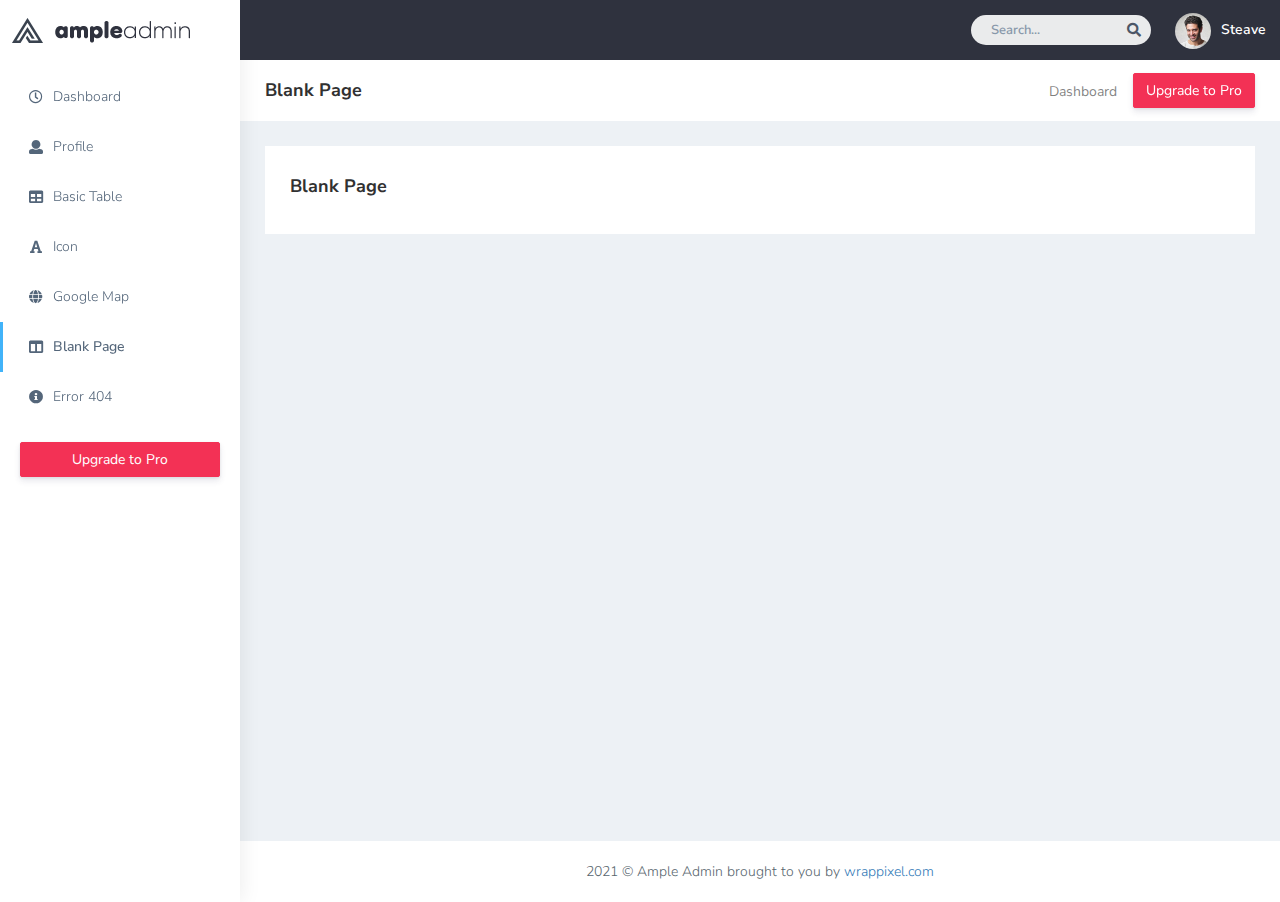
<file: b/blank.html>
<!DOCTYPE html>
<html dir="ltr" lang="en">

<head>
    <meta charset="utf-8">
    <meta http-equiv="X-UA-Compatible" content="IE=edge">
    <!-- Tell the browser to be responsive to screen width -->
    <meta name="viewport" content="width=device-width, initial-scale=1">
    <meta name="keywords"
        content="wrappixel, admin dashboard, html css dashboard, web dashboard, bootstrap 5 admin, bootstrap 5, css3 dashboard, bootstrap 5 dashboard, Ample lite admin bootstrap 5 dashboard, frontend, responsive bootstrap 5 admin template, Ample admin lite dashboard bootstrap 5 dashboard template">
    <meta name="description"
        content="Ample Admin Lite is powerful and clean admin dashboard template, inpired from Bootstrap Framework">
    <meta name="robots" content="noindex,nofollow">
    <title>Ample Admin Lite Template by WrapPixel</title>
    <link rel="canonical" href="https://www.wrappixel.com/templates/ample-admin-lite/" />
    <!-- Favicon icon -->
    <link rel="icon" type="image/png" sizes="16x16" href="plugins/images/favicon.png">
    <!-- Custom CSS -->
   <link href="css/style.min.css" rel="stylesheet">
    <!-- HTML5 Shim and Respond.js IE8 support of HTML5 elements and media queries -->
    <!-- WARNING: Respond.js doesn't work if you view the page via file:// -->
    <!--[if lt IE 9]>
    <script src="https://oss.maxcdn.com/libs/html5shiv/3.7.0/html5shiv.js"></script>
    <script src="https://oss.maxcdn.com/libs/respond.js/1.4.2/respond.min.js"></script>
<![endif]-->
</head>

<body>
    <!-- ============================================================== -->
    <!-- Preloader - style you can find in spinners.css -->
    <!-- ============================================================== -->
    <div class="preloader">
        <div class="lds-ripple">
            <div class="lds-pos"></div>
            <div class="lds-pos"></div>
        </div>
    </div>
    <!-- ============================================================== -->
    <!-- Main wrapper - style you can find in pages.scss -->
    <!-- ============================================================== -->
    <div id="main-wrapper" data-layout="vertical" data-navbarbg="skin5" data-sidebartype="full"
        data-sidebar-position="absolute" data-header-position="absolute" data-boxed-layout="full">
        <!-- ============================================================== -->
        <!-- Topbar header - style you can find in pages.scss -->
        <!-- ============================================================== -->
        <header class="topbar" data-navbarbg="skin5">
            <nav class="navbar top-navbar navbar-expand-md navbar-dark">
                <div class="navbar-header" data-logobg="skin6">
                    <!-- ============================================================== -->
                    <!-- Logo -->
                    <!-- ============================================================== -->
                    <a class="navbar-brand" href="dashboard.html">
                        <!-- Logo icon -->
                        <b class="logo-icon">
                            <!-- Dark Logo icon -->
                            <img src="plugins/images/logo-icon.png" alt="homepage" />
                        </b>
                        <!--End Logo icon -->
                        <!-- Logo text -->
                        <span class="logo-text">
                            <!-- dark Logo text -->
                            <img src="plugins/images/logo-text.png" alt="homepage" />
                        </span>
                    </a>
                    <!-- ============================================================== -->
                    <!-- End Logo -->
                    <!-- ============================================================== -->
                    <!-- ============================================================== -->
                    <!-- toggle and nav items -->
                    <!-- ============================================================== -->
                    <a class="nav-toggler waves-effect waves-light text-dark d-block d-md-none"
                        href="javascript:void(0)"><i class="ti-menu ti-close"></i></a>
                </div>
                <!-- ============================================================== -->
                <!-- End Logo -->
                <!-- ============================================================== -->
                <div class="navbar-collapse collapse" id="navbarSupportedContent" data-navbarbg="skin5">
                    <ul class="navbar-nav d-none d-md-block d-lg-none">
                        <li class="nav-item">
                            <a class="nav-toggler nav-link waves-effect waves-light text-white"
                                href="javascript:void(0)"><i class="ti-menu ti-close"></i></a>
                        </li>
                    </ul>
                    <!-- ============================================================== -->
                    <!-- Right side toggle and nav items -->
                    <!-- ============================================================== -->
                    <ul class="navbar-nav ms-auto d-flex align-items-center">

                        <!-- ============================================================== -->
                        <!-- Search -->
                        <!-- ============================================================== -->
                        <li class=" in">
                            <form role="search" class="app-search d-none d-md-block me-3">
                                <input type="text" placeholder="Search..." class="form-control mt-0">
                                <a href="" class="active">
                                    <i class="fa fa-search"></i>
                                </a>
                            </form>
                        </li>
                        <!-- ============================================================== -->
                        <!-- User profile and search -->
                        <!-- ============================================================== -->
                        <li>
                            <a class="profile-pic" href="#">
                                <img src="plugins/images/users/varun.jpg" alt="user-img" width="36"
                                    class="img-circle"><span class="text-white font-medium">Steave</span></a>
                        </li>
                        <!-- ============================================================== -->
                        <!-- User profile and search -->
                        <!-- ============================================================== -->
                    </ul>
                </div>
            </nav>
        </header>
        <!-- ============================================================== -->
        <!-- End Topbar header -->
        <!-- ============================================================== -->
        <!-- ============================================================== -->
        <!-- Left Sidebar - style you can find in sidebar.scss  -->
        <!-- ============================================================== -->
        <aside class="left-sidebar" data-sidebarbg="skin6">
            <!-- Sidebar scroll-->
            <div class="scroll-sidebar">
                <!-- Sidebar navigation-->
                <nav class="sidebar-nav">
                    <ul id="sidebarnav">
                        <!-- User Profile-->
                        <li class="sidebar-item pt-2">
                            <a class="sidebar-link waves-effect waves-dark sidebar-link" href="dashboard.html"
                                aria-expanded="false">
                                <i class="far fa-clock" aria-hidden="true"></i>
                                <span class="hide-menu">Dashboard</span>
                            </a>
                        </li>
                        <li class="sidebar-item">
                            <a class="sidebar-link waves-effect waves-dark sidebar-link" href="profile.html"
                                aria-expanded="false">
                                <i class="fa fa-user" aria-hidden="true"></i>
                                <span class="hide-menu">Profile</span>
                            </a>
                        </li>
                        <li class="sidebar-item">
                            <a class="sidebar-link waves-effect waves-dark sidebar-link" href="basic-table.html"
                                aria-expanded="false">
                                <i class="fa fa-table" aria-hidden="true"></i>
                                <span class="hide-menu">Basic Table</span>
                            </a>
                        </li>
                        <li class="sidebar-item">
                            <a class="sidebar-link waves-effect waves-dark sidebar-link" href="fontawesome.html"
                                aria-expanded="false">
                                <i class="fa fa-font" aria-hidden="true"></i>
                                <span class="hide-menu">Icon</span>
                            </a>
                        </li>
                        <li class="sidebar-item">
                            <a class="sidebar-link waves-effect waves-dark sidebar-link" href="map-google.html"
                                aria-expanded="false">
                                <i class="fa fa-globe" aria-hidden="true"></i>
                                <span class="hide-menu">Google Map</span>
                            </a>
                        </li>
                        <li class="sidebar-item">
                            <a class="sidebar-link waves-effect waves-dark sidebar-link" href="blank.html"
                                aria-expanded="false">
                                <i class="fa fa-columns" aria-hidden="true"></i>
                                <span class="hide-menu">Blank Page</span>
                            </a>
                        </li>
                        <li class="sidebar-item">
                            <a class="sidebar-link waves-effect waves-dark sidebar-link" href="404.html"
                                aria-expanded="false">
                                <i class="fa fa-info-circle" aria-hidden="true"></i>
                                <span class="hide-menu">Error 404</span>
                            </a>
                        </li>
                        <li class="text-center p-20 upgrade-btn">
                            <a href="https://www.wrappixel.com/templates/ampleadmin/"
                                class="btn d-grid btn-danger text-white" target="_blank">
                                Upgrade to Pro</a>
                        </li>
                    </ul>

                </nav>
                <!-- End Sidebar navigation -->
            </div>
            <!-- End Sidebar scroll-->
        </aside>
        <!-- ============================================================== -->
        <!-- End Left Sidebar - style you can find in sidebar.scss  -->
        <!-- ============================================================== -->
        <!-- ============================================================== -->
        <!-- Page wrapper  -->
        <!-- ============================================================== -->
        <div class="page-wrapper" style="min-height: 250px;">
            <!-- ============================================================== -->
            <!-- Bread crumb and right sidebar toggle -->
            <!-- ============================================================== -->
            <div class="page-breadcrumb bg-white">
                <div class="row align-items-center">
                    <div class="col-lg-3 col-md-4 col-sm-4 col-xs-12">
                        <h4 class="page-title">Blank Page</h4>
                    </div>
                    <div class="col-lg-9 col-sm-8 col-md-8 col-xs-12">
                        <div class="d-md-flex">
                            <ol class="breadcrumb ms-auto">
                                <li><a href="#" class="fw-normal">Dashboard</a></li>
                            </ol>
                            <a href="https://www.wrappixel.com/templates/ampleadmin/" target="_blank"
                                class="btn btn-danger  d-none d-md-block pull-right ms-3 hidden-xs hidden-sm waves-effect waves-light text-white">Upgrade
                                to Pro</a>
                        </div>
                    </div>
                </div>
                <!-- /.col-lg-12 -->
            </div>
            <!-- ============================================================== -->
            <!-- End Bread crumb and right sidebar toggle -->
            <!-- ============================================================== -->
            <!-- ============================================================== -->
            <!-- Container fluid  -->
            <!-- ============================================================== -->
            <div class="container-fluid">
                <!-- ============================================================== -->
                <!-- Start Page Content -->
                <!-- ============================================================== -->
                <div class="row">
                    <div class="col-md-12">
                        <div class="white-box">
                            <h3 class="box-title">Blank Page</h3>
                        </div>
                    </div>
                </div>
                <!-- ============================================================== -->
                <!-- End PAge Content -->
                <!-- ============================================================== -->
                <!-- ============================================================== -->
                <!-- Right sidebar -->
                <!-- ============================================================== -->
                <!-- .right-sidebar -->
                <!-- ============================================================== -->
                <!-- End Right sidebar -->
                <!-- ============================================================== -->
            </div>
            <!-- ============================================================== -->
            <!-- End Container fluid  -->
            <!-- ============================================================== -->
            <!-- ============================================================== -->
            <!-- footer -->
            <!-- ============================================================== -->
            <footer class="footer text-center"> 2021 © Ample Admin brought to you by <a
                    href="https://www.wrappixel.com/">wrappixel.com</a>
            </footer>
            <!-- ============================================================== -->
            <!-- End footer -->
            <!-- ============================================================== -->
        </div>
        <!-- ============================================================== -->
        <!-- End Page wrapper  -->
        <!-- ============================================================== -->
    </div>
    <!-- ============================================================== -->
    <!-- End Wrapper -->
    <!-- ============================================================== -->
    <!-- ============================================================== -->
    <!-- All Jquery -->
    <!-- ============================================================== -->
    <script src="plugins/bower_components/jquery/dist/jquery.min.js"></script>
    <!-- Bootstrap tether Core JavaScript -->
    <script src="bootstrap/dist/js/bootstrap.bundle.min.js"></script>
    <script src="js/app-style-switcher.js"></script>
    <!--Wave Effects -->
    <script src="js/waves.js"></script>
    <!--Menu sidebar -->
    <script src="js/sidebarmenu.js"></script>
    <!--Custom JavaScript -->
    <script src="js/custom.js"></script>
</body>

</html>
</file>
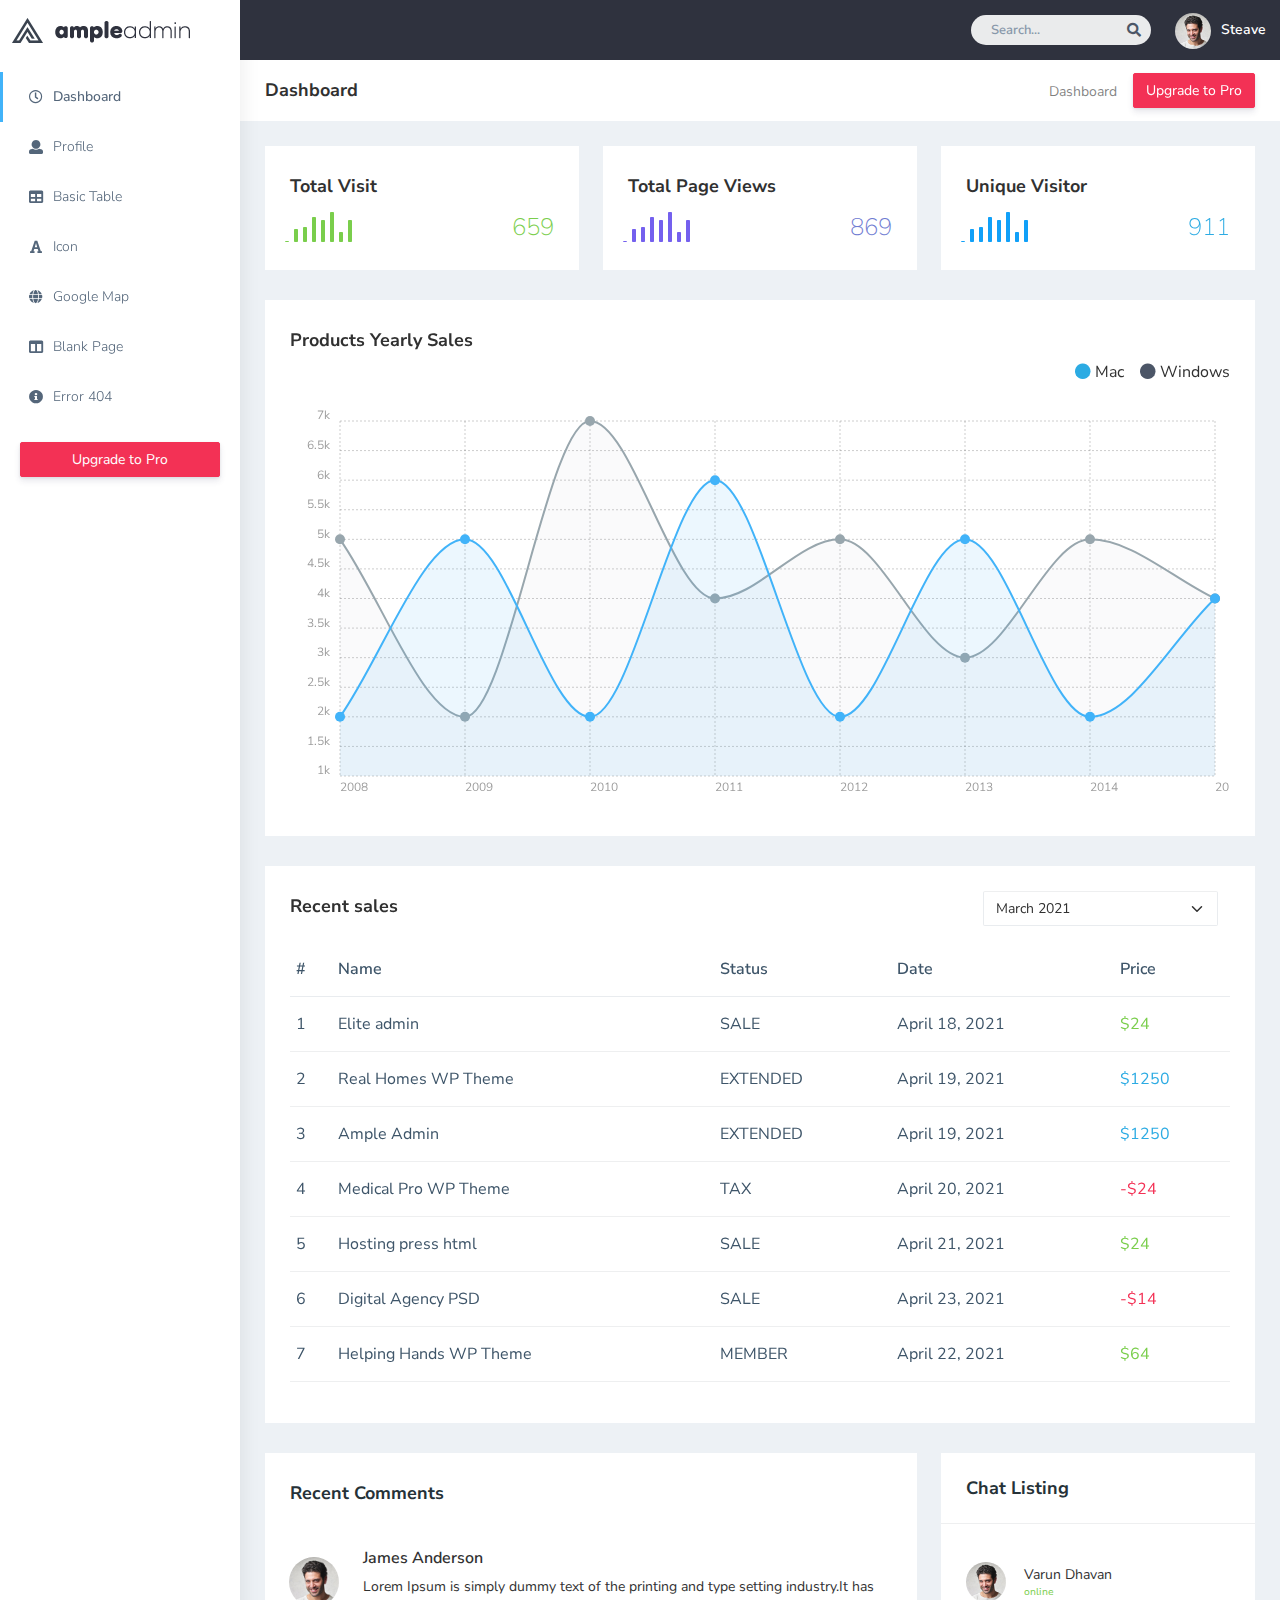
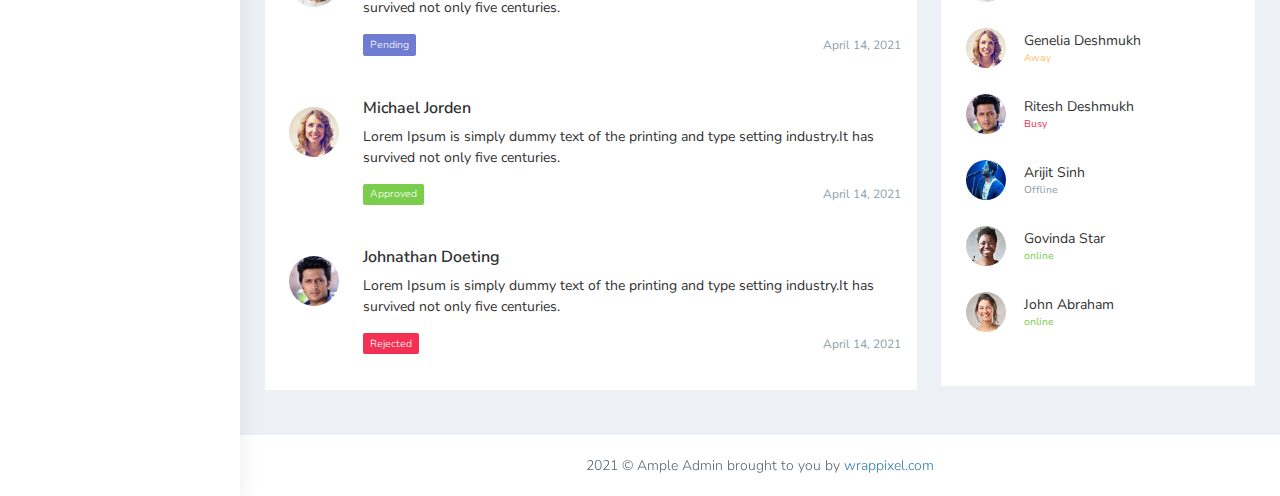
<file: b/dashboard.html>
<!DOCTYPE html>
<html dir="ltr" lang="en">

<head>
    <meta charset="utf-8">
    <meta http-equiv="X-UA-Compatible" content="IE=edge">
    <!-- Tell the browser to be responsive to screen width -->
    <meta name="viewport" content="width=device-width, initial-scale=1">
    <meta name="keywords"
        content="wrappixel, admin dashboard, html css dashboard, web dashboard, bootstrap 5 admin, bootstrap 5, css3 dashboard, bootstrap 5 dashboard, Ample lite admin bootstrap 5 dashboard, frontend, responsive bootstrap 5 admin template, Ample admin lite dashboard bootstrap 5 dashboard template">
    <meta name="description"
        content="Ample Admin Lite is powerful and clean admin dashboard template, inpired from Bootstrap Framework">
    <meta name="robots" content="noindex,nofollow">
    <title>Ample Admin Lite Template by WrapPixel</title>
    <link rel="canonical" href="https://www.wrappixel.com/templates/ample-admin-lite/" />
    <!-- Favicon icon -->
    <link rel="icon" type="image/png" sizes="16x16" href="plugins/images/favicon.png">
    <!-- Custom CSS -->
    <link href="plugins/bower_components/chartist/dist/chartist.min.css" rel="stylesheet">
    <link rel="stylesheet" href="plugins/bower_components/chartist-plugin-tooltips/dist/chartist-plugin-tooltip.css">
    <!-- Custom CSS -->
    <link href="css/style.min.css" rel="stylesheet">
</head>

<body>
    <!-- ============================================================== -->
    <!-- Preloader - style you can find in spinners.css -->
    <!-- ============================================================== -->
    <div class="preloader">
        <div class="lds-ripple">
            <div class="lds-pos"></div>
            <div class="lds-pos"></div>
        </div>
    </div>
    <!-- ============================================================== -->
    <!-- Main wrapper - style you can find in pages.scss -->
    <!-- ============================================================== -->
    <div id="main-wrapper" data-layout="vertical" data-navbarbg="skin5" data-sidebartype="full"
        data-sidebar-position="absolute" data-header-position="absolute" data-boxed-layout="full">
        <!-- ============================================================== -->
        <!-- Topbar header - style you can find in pages.scss -->
        <!-- ============================================================== -->
        <header class="topbar" data-navbarbg="skin5">
            <nav class="navbar top-navbar navbar-expand-md navbar-dark">
                <div class="navbar-header" data-logobg="skin6">
                    <!-- ============================================================== -->
                    <!-- Logo -->
                    <!-- ============================================================== -->
                    <a class="navbar-brand" href="dashboard.html">
                        <!-- Logo icon -->
                        <b class="logo-icon">
                            <!-- Dark Logo icon -->
                            <img src="plugins/images/logo-icon.png" alt="homepage" />
                        </b>
                        <!--End Logo icon -->
                        <!-- Logo text -->
                        <span class="logo-text">
                            <!-- dark Logo text -->
                            <img src="plugins/images/logo-text.png" alt="homepage" />
                        </span>
                    </a>
                    <!-- ============================================================== -->
                    <!-- End Logo -->
                    <!-- ============================================================== -->
                    <!-- ============================================================== -->
                    <!-- toggle and nav items -->
                    <!-- ============================================================== -->
                    <a class="nav-toggler waves-effect waves-light text-dark d-block d-md-none"
                        href="javascript:void(0)"><i class="ti-menu ti-close"></i></a>
                </div>
                <!-- ============================================================== -->
                <!-- End Logo -->
                <!-- ============================================================== -->
                <div class="navbar-collapse collapse" id="navbarSupportedContent" data-navbarbg="skin5">
                   
                    <!-- ============================================================== -->
                    <!-- Right side toggle and nav items -->
                    <!-- ============================================================== -->
                    <ul class="navbar-nav ms-auto d-flex align-items-center">

                        <!-- ============================================================== -->
                        <!-- Search -->
                        <!-- ============================================================== -->
                        <li class=" in">
                            <form role="search" class="app-search d-none d-md-block me-3">
                                <input type="text" placeholder="Search..." class="form-control mt-0">
                                <a href="" class="active">
                                    <i class="fa fa-search"></i>
                                </a>
                            </form>
                        </li>
                        <!-- ============================================================== -->
                        <!-- User profile and search -->
                        <!-- ============================================================== -->
                        <li>
                            <a class="profile-pic" href="#">
                                <img src="plugins/images/users/varun.jpg" alt="user-img" width="36"
                                    class="img-circle"><span class="text-white font-medium">Steave</span></a>
                        </li>
                        <!-- ============================================================== -->
                        <!-- User profile and search -->
                        <!-- ============================================================== -->
                    </ul>
                </div>
            </nav>
        </header>
        <!-- ============================================================== -->
        <!-- End Topbar header -->
        <!-- ============================================================== -->
        <!-- ============================================================== -->
        <!-- Left Sidebar - style you can find in sidebar.scss  -->
        <!-- ============================================================== -->
        <aside class="left-sidebar" data-sidebarbg="skin6">
            <!-- Sidebar scroll-->
            <div class="scroll-sidebar">
                <!-- Sidebar navigation-->
                <nav class="sidebar-nav">
                    <ul id="sidebarnav">
                        <!-- User Profile-->
                        <li class="sidebar-item pt-2">
                            <a class="sidebar-link waves-effect waves-dark sidebar-link" href="dashboard.html"
                                aria-expanded="false">
                                <i class="far fa-clock" aria-hidden="true"></i>
                                <span class="hide-menu">Dashboard</span>
                            </a>
                        </li>
                        <li class="sidebar-item">
                            <a class="sidebar-link waves-effect waves-dark sidebar-link" href="profile.html"
                                aria-expanded="false">
                                <i class="fa fa-user" aria-hidden="true"></i>
                                <span class="hide-menu">Profile</span>
                            </a>
                        </li>
                        <li class="sidebar-item">
                            <a class="sidebar-link waves-effect waves-dark sidebar-link" href="basic-table.html"
                                aria-expanded="false">
                                <i class="fa fa-table" aria-hidden="true"></i>
                                <span class="hide-menu">Basic Table</span>
                            </a>
                        </li>
                        <li class="sidebar-item">
                            <a class="sidebar-link waves-effect waves-dark sidebar-link" href="fontawesome.html"
                                aria-expanded="false">
                                <i class="fa fa-font" aria-hidden="true"></i>
                                <span class="hide-menu">Icon</span>
                            </a>
                        </li>
                        <li class="sidebar-item">
                            <a class="sidebar-link waves-effect waves-dark sidebar-link" href="map-google.html"
                                aria-expanded="false">
                                <i class="fa fa-globe" aria-hidden="true"></i>
                                <span class="hide-menu">Google Map</span>
                            </a>
                        </li>
                        <li class="sidebar-item">
                            <a class="sidebar-link waves-effect waves-dark sidebar-link" href="blank.html"
                                aria-expanded="false">
                                <i class="fa fa-columns" aria-hidden="true"></i>
                                <span class="hide-menu">Blank Page</span>
                            </a>
                        </li>
                        <li class="sidebar-item">
                            <a class="sidebar-link waves-effect waves-dark sidebar-link" href="404.html"
                                aria-expanded="false">
                                <i class="fa fa-info-circle" aria-hidden="true"></i>
                                <span class="hide-menu">Error 404</span>
                            </a>
                        </li>
                        <li class="text-center p-20 upgrade-btn">
                            <a href="https://www.wrappixel.com/templates/ampleadmin/"
                                class="btn d-grid btn-danger text-white" target="_blank">
                                Upgrade to Pro</a>
                        </li>
                    </ul>

                </nav>
                <!-- End Sidebar navigation -->
            </div>
            <!-- End Sidebar scroll-->
        </aside>
        <!-- ============================================================== -->
        <!-- End Left Sidebar - style you can find in sidebar.scss  -->
        <!-- ============================================================== -->
        <!-- ============================================================== -->
        <!-- Page wrapper  -->
        <!-- ============================================================== -->
        <div class="page-wrapper">
            <!-- ============================================================== -->
            <!-- Bread crumb and right sidebar toggle -->
            <!-- ============================================================== -->
            <div class="page-breadcrumb bg-white">
                <div class="row align-items-center">
                    <div class="col-lg-3 col-md-4 col-sm-4 col-xs-12">
                        <h4 class="page-title">Dashboard</h4>
                    </div>
                    <div class="col-lg-9 col-sm-8 col-md-8 col-xs-12">
                        <div class="d-md-flex">
                            <ol class="breadcrumb ms-auto">
                                <li><a href="#" class="fw-normal">Dashboard</a></li>
                            </ol>
                            <a href="https://www.wrappixel.com/templates/ampleadmin/" target="_blank"
                                class="btn btn-danger  d-none d-md-block pull-right ms-3 hidden-xs hidden-sm waves-effect waves-light text-white">Upgrade
                                to Pro</a>
                        </div>
                    </div>
                </div>
                <!-- /.col-lg-12 -->
            </div>
            <!-- ============================================================== -->
            <!-- End Bread crumb and right sidebar toggle -->
            <!-- ============================================================== -->
            <!-- ============================================================== -->
            <!-- Container fluid  -->
            <!-- ============================================================== -->
            <div class="container-fluid">
                <!-- ============================================================== -->
                <!-- Three charts -->
                <!-- ============================================================== -->
                <div class="row justify-content-center">
                    <div class="col-lg-4 col-md-12">
                        <div class="white-box analytics-info">
                            <h3 class="box-title">Total Visit</h3>
                            <ul class="list-inline two-part d-flex align-items-center mb-0">
                                <li>
                                    <div id="sparklinedash"><canvas width="67" height="30"
                                            style="display: inline-block; width: 67px; height: 30px; vertical-align: top;"></canvas>
                                    </div>
                                </li>
                                <li class="ms-auto"><span class="counter text-success">659</span></li>
                            </ul>
                        </div>
                    </div>
                    <div class="col-lg-4 col-md-12">
                        <div class="white-box analytics-info">
                            <h3 class="box-title">Total Page Views</h3>
                            <ul class="list-inline two-part d-flex align-items-center mb-0">
                                <li>
                                    <div id="sparklinedash2"><canvas width="67" height="30"
                                            style="display: inline-block; width: 67px; height: 30px; vertical-align: top;"></canvas>
                                    </div>
                                </li>
                                <li class="ms-auto"><span class="counter text-purple">869</span></li>
                            </ul>
                        </div>
                    </div>
                    <div class="col-lg-4 col-md-12">
                        <div class="white-box analytics-info">
                            <h3 class="box-title">Unique Visitor</h3>
                            <ul class="list-inline two-part d-flex align-items-center mb-0">
                                <li>
                                    <div id="sparklinedash3"><canvas width="67" height="30"
                                            style="display: inline-block; width: 67px; height: 30px; vertical-align: top;"></canvas>
                                    </div>
                                </li>
                                <li class="ms-auto"><span class="counter text-info">911</span>
                                </li>
                            </ul>
                        </div>
                    </div>
                </div>
                <!-- ============================================================== -->
                <!-- PRODUCTS YEARLY SALES -->
                <!-- ============================================================== -->
                <div class="row">
                    <div class="col-md-12 col-lg-12 col-sm-12 col-xs-12">
                        <div class="white-box">
                            <h3 class="box-title">Products Yearly Sales</h3>
                            <div class="d-md-flex">
                                <ul class="list-inline d-flex ms-auto">
                                    <li class="ps-3">
                                        <h5><i class="fa fa-circle me-1 text-info"></i>Mac</h5>
                                    </li>
                                    <li class="ps-3">
                                        <h5><i class="fa fa-circle me-1 text-inverse"></i>Windows</h5>
                                    </li>
                                </ul>
                            </div>
                            <div id="ct-visits" style="height: 405px;">
                                <div class="chartist-tooltip" style="top: -17px; left: -12px;"><span
                                        class="chartist-tooltip-value">6</span>
                                </div>
                            </div>
                        </div>
                    </div>
                </div>
                <!-- ============================================================== -->
                <!-- RECENT SALES -->
                <!-- ============================================================== -->
                <div class="row">
                    <div class="col-md-12 col-lg-12 col-sm-12">
                        <div class="white-box">
                            <div class="d-md-flex mb-3">
                                <h3 class="box-title mb-0">Recent sales</h3>
                                <div class="col-md-3 col-sm-4 col-xs-6 ms-auto">
                                    <select class="form-select shadow-none row border-top">
                                        <option>March 2021</option>
                                        <option>April 2021</option>
                                        <option>May 2021</option>
                                        <option>June 2021</option>
                                        <option>July 2021</option>
                                    </select>
                                </div>
                            </div>
                            <div class="table-responsive">
                                <table class="table no-wrap">
                                    <thead>
                                        <tr>
                                            <th class="border-top-0">#</th>
                                            <th class="border-top-0">Name</th>
                                            <th class="border-top-0">Status</th>
                                            <th class="border-top-0">Date</th>
                                            <th class="border-top-0">Price</th>
                                        </tr>
                                    </thead>
                                    <tbody>
                                        <tr>
                                            <td>1</td>
                                            <td class="txt-oflo">Elite admin</td>
                                            <td>SALE</td>
                                            <td class="txt-oflo">April 18, 2021</td>
                                            <td><span class="text-success">$24</span></td>
                                        </tr>
                                        <tr>
                                            <td>2</td>
                                            <td class="txt-oflo">Real Homes WP Theme</td>
                                            <td>EXTENDED</td>
                                            <td class="txt-oflo">April 19, 2021</td>
                                            <td><span class="text-info">$1250</span></td>
                                        </tr>
                                        <tr>
                                            <td>3</td>
                                            <td class="txt-oflo">Ample Admin</td>
                                            <td>EXTENDED</td>
                                            <td class="txt-oflo">April 19, 2021</td>
                                            <td><span class="text-info">$1250</span></td>
                                        </tr>
                                        <tr>
                                            <td>4</td>
                                            <td class="txt-oflo">Medical Pro WP Theme</td>
                                            <td>TAX</td>
                                            <td class="txt-oflo">April 20, 2021</td>
                                            <td><span class="text-danger">-$24</span></td>
                                        </tr>
                                        <tr>
                                            <td>5</td>
                                            <td class="txt-oflo">Hosting press html</td>
                                            <td>SALE</td>
                                            <td class="txt-oflo">April 21, 2021</td>
                                            <td><span class="text-success">$24</span></td>
                                        </tr>
                                        <tr>
                                            <td>6</td>
                                            <td class="txt-oflo">Digital Agency PSD</td>
                                            <td>SALE</td>
                                            <td class="txt-oflo">April 23, 2021</td>
                                            <td><span class="text-danger">-$14</span></td>
                                        </tr>
                                        <tr>
                                            <td>7</td>
                                            <td class="txt-oflo">Helping Hands WP Theme</td>
                                            <td>MEMBER</td>
                                            <td class="txt-oflo">April 22, 2021</td>
                                            <td><span class="text-success">$64</span></td>
                                        </tr>
                                    </tbody>
                                </table>
                            </div>
                        </div>
                    </div>
                </div>
                <!-- ============================================================== -->
                <!-- Recent Comments -->
                <!-- ============================================================== -->
                <div class="row">
                    <!-- .col -->
                    <div class="col-md-12 col-lg-8 col-sm-12">
                        <div class="card white-box p-0">
                            <div class="card-body">
                                <h3 class="box-title mb-0">Recent Comments</h3>
                            </div>
                            <div class="comment-widgets">
                                <!-- Comment Row -->
                                <div class="d-flex flex-row comment-row p-3 mt-0">
                                    <div class="p-2"><img src="plugins/images/users/varun.jpg" alt="user" width="50" class="rounded-circle"></div>
                                    <div class="comment-text ps-2 ps-md-3 w-100">
                                        <h5 class="font-medium">James Anderson</h5>
                                        <span class="mb-3 d-block">Lorem Ipsum is simply dummy text of the printing and type setting industry.It has survived not only five centuries. </span>
                                        <div class="comment-footer d-md-flex align-items-center">
                                             <span class="badge bg-primary rounded">Pending</span>
                                             
                                            <div class="text-muted fs-2 ms-auto mt-2 mt-md-0">April 14, 2021</div>
                                        </div>
                                    </div>
                                </div>
                                <!-- Comment Row -->
                                <div class="d-flex flex-row comment-row p-3">
                                    <div class="p-2"><img src="plugins/images/users/genu.jpg" alt="user" width="50" class="rounded-circle"></div>
                                    <div class="comment-text ps-2 ps-md-3 active w-100">
                                        <h5 class="font-medium">Michael Jorden</h5>
                                        <span class="mb-3 d-block">Lorem Ipsum is simply dummy text of the printing and type setting industry.It has survived not only five centuries. </span>
                                        <div class="comment-footer d-md-flex align-items-center">

                                            <span class="badge bg-success rounded">Approved</span>
                                            
                                            <div class="text-muted fs-2 ms-auto mt-2 mt-md-0">April 14, 2021</div>
                                        </div>
                                    </div>
                                </div>
                                <!-- Comment Row -->
                                <div class="d-flex flex-row comment-row p-3">
                                    <div class="p-2"><img src="plugins/images/users/ritesh.jpg" alt="user" width="50" class="rounded-circle"></div>
                                    <div class="comment-text ps-2 ps-md-3 w-100">
                                        <h5 class="font-medium">Johnathan Doeting</h5>
                                        <span class="mb-3 d-block">Lorem Ipsum is simply dummy text of the printing and type setting industry.It has survived not only five centuries. </span>
                                        <div class="comment-footer d-md-flex align-items-center">

                                            <span class="badge rounded bg-danger">Rejected</span>
                                            
                                            <div class="text-muted fs-2 ms-auto mt-2 mt-md-0">April 14, 2021</div>
                                        </div>
                                    </div>
                                </div>
                            </div>
                        </div>
                    </div>
                    <div class="col-lg-4 col-md-12 col-sm-12">
                        <div class="card white-box p-0">
                            <div class="card-heading">
                                <h3 class="box-title mb-0">Chat Listing</h3>
                            </div>
                            <div class="card-body">
                                <ul class="chatonline">
                                    <li>
                                        <div class="call-chat">
                                            <button class="btn btn-success text-white btn-circle btn" type="button">
                                                <i class="fas fa-phone"></i>
                                            </button>
                                            <button class="btn btn-info btn-circle btn" type="button">
                                                <i class="far fa-comments text-white"></i>
                                            </button>
                                        </div>
                                        <a href="javascript:void(0)" class="d-flex align-items-center"><img
                                                src="plugins/images/users/varun.jpg" alt="user-img" class="img-circle">
                                            <div class="ms-2">
                                                <span class="text-dark">Varun Dhavan <small
                                                        class="d-block text-success d-block">online</small></span>
                                            </div>
                                        </a>
                                    </li>
                                    <li>
                                        <div class="call-chat">
                                            <button class="btn btn-success text-white btn-circle btn" type="button">
                                                <i class="fas fa-phone"></i>
                                            </button>
                                            <button class="btn btn-info btn-circle btn" type="button">
                                                <i class="far fa-comments text-white"></i>
                                            </button>
                                        </div>
                                        <a href="javascript:void(0)" class="d-flex align-items-center"><img
                                                src="plugins/images/users/genu.jpg" alt="user-img" class="img-circle">
                                            <div class="ms-2">
                                                <span class="text-dark">Genelia
                                                    Deshmukh <small class="d-block text-warning">Away</small></span>
                                            </div>
                                        </a>
                                    </li>
                                    <li>
                                        <div class="call-chat">
                                            <button class="btn btn-success text-white btn-circle btn" type="button">
                                                <i class="fas fa-phone"></i>
                                            </button>
                                            <button class="btn btn-info btn-circle btn" type="button">
                                                <i class="far fa-comments text-white"></i>
                                            </button>
                                        </div>
                                        <a href="javascript:void(0)" class="d-flex align-items-center"><img
                                                src="plugins/images/users/ritesh.jpg" alt="user-img" class="img-circle">
                                            <div class="ms-2">
                                                <span class="text-dark">Ritesh
                                                    Deshmukh <small class="d-block text-danger">Busy</small></span>
                                            </div>
                                        </a>
                                    </li>
                                    <li>
                                        <div class="call-chat">
                                            <button class="btn btn-success text-white btn-circle btn" type="button">
                                                <i class="fas fa-phone"></i>
                                            </button>
                                            <button class="btn btn-info btn-circle btn" type="button">
                                                <i class="far fa-comments text-white"></i>
                                            </button>
                                        </div>
                                        <a href="javascript:void(0)" class="d-flex align-items-center"><img
                                                src="plugins/images/users/arijit.jpg" alt="user-img" class="img-circle">
                                            <div class="ms-2">
                                                <span class="text-dark">Arijit
                                                    Sinh <small class="d-block text-muted">Offline</small></span>
                                            </div>
                                        </a>
                                    </li>
                                    <li>
                                        <div class="call-chat">
                                            <button class="btn btn-success text-white btn-circle btn" type="button">
                                                <i class="fas fa-phone"></i>
                                            </button>
                                            <button class="btn btn-info btn-circle btn" type="button">
                                                <i class="far fa-comments text-white"></i>
                                            </button>
                                        </div>
                                        <a href="javascript:void(0)" class="d-flex align-items-center"><img
                                                src="plugins/images/users/govinda.jpg" alt="user-img"
                                                class="img-circle">
                                            <div class="ms-2">
                                                <span class="text-dark">Govinda
                                                    Star <small class="d-block text-success">online</small></span>
                                            </div>
                                        </a>
                                    </li>
                                    <li>
                                        <div class="call-chat">
                                            <button class="btn btn-success text-white btn-circle btn" type="button">
                                                <i class="fas fa-phone"></i>
                                            </button>
                                            <button class="btn btn-info btn-circle btn" type="button">
                                                <i class="far fa-comments text-white"></i>
                                            </button>
                                        </div>
                                        <a href="javascript:void(0)" class="d-flex align-items-center"><img
                                                src="plugins/images/users/hritik.jpg" alt="user-img" class="img-circle">
                                            <div class="ms-2">
                                                <span class="text-dark">John
                                                    Abraham<small class="d-block text-success">online</small></span>
                                            </div>
                                        </a>
                                    </li>
                                </ul>
                            </div>
                        </div>
                    </div>
                    <!-- /.col -->
                </div>
            </div>
            <!-- ============================================================== -->
            <!-- End Container fluid  -->
            <!-- ============================================================== -->
            <!-- ============================================================== -->
            <!-- footer -->
            <!-- ============================================================== -->
            <footer class="footer text-center"> 2021 © Ample Admin brought to you by <a
                    href="https://www.wrappixel.com/">wrappixel.com</a>
            </footer>
            <!-- ============================================================== -->
            <!-- End footer -->
            <!-- ============================================================== -->
        </div>
        <!-- ============================================================== -->
        <!-- End Page wrapper  -->
        <!-- ============================================================== -->
    </div>
    <!-- ============================================================== -->
    <!-- End Wrapper -->
    <!-- ============================================================== -->
    <!-- ============================================================== -->
    <!-- All Jquery -->
    <!-- ============================================================== -->
    <script src="plugins/bower_components/jquery/dist/jquery.min.js"></script>
    <!-- Bootstrap tether Core JavaScript -->
    <script src="bootstrap/dist/js/bootstrap.bundle.min.js"></script>
    <script src="js/app-style-switcher.js"></script>
    <script src="plugins/bower_components/jquery-sparkline/jquery.sparkline.min.js"></script>
    <!--Wave Effects -->
    <script src="js/waves.js"></script>
    <!--Menu sidebar -->
    <script src="js/sidebarmenu.js"></script>
    <!--Custom JavaScript -->
    <script src="js/custom.js"></script>
    <!--This page JavaScript -->
    <!--chartis chart-->
    <script src="plugins/bower_components/chartist/dist/chartist.min.js"></script>
    <script src="plugins/bower_components/chartist-plugin-tooltips/dist/chartist-plugin-tooltip.min.js"></script>
    <script src="js/pages/dashboards/dashboard1.js"></script>
</body>

</html>
</file>
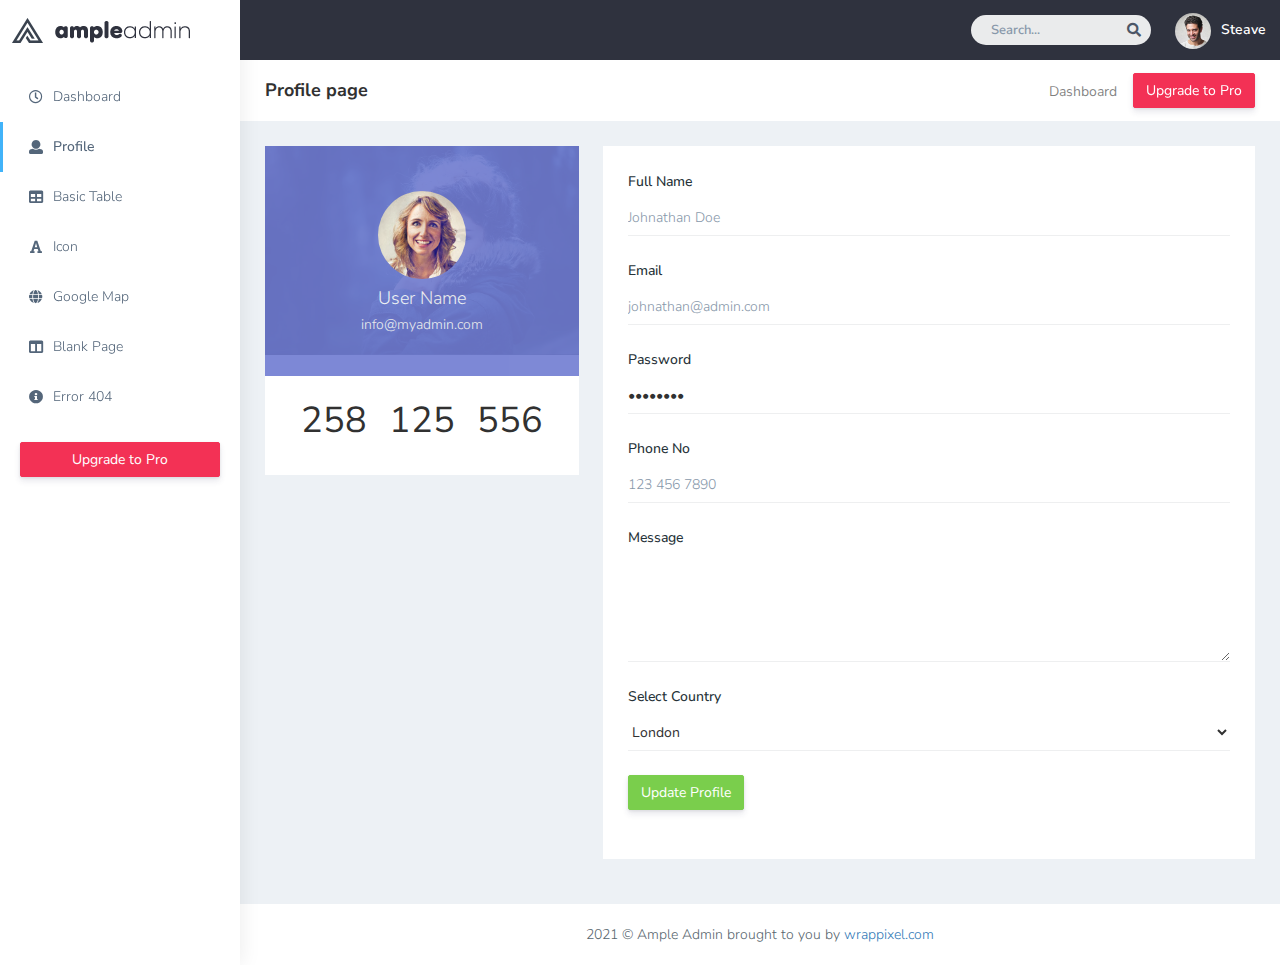
<file: b/profile.html>
<!DOCTYPE html>
<html dir="ltr" lang="en">

<head>
    <meta charset="utf-8">
    <meta http-equiv="X-UA-Compatible" content="IE=edge">
    <!-- Tell the browser to be responsive to screen width -->
   <meta name="viewport" content="width=device-width, initial-scale=1">
    <meta name="keywords"
        content="wrappixel, admin dashboard, html css dashboard, web dashboard, bootstrap 5 admin, bootstrap 5, css3 dashboard, bootstrap 5 dashboard, Ample lite admin bootstrap 5 dashboard, frontend, responsive bootstrap 5 admin template, Ample admin lite dashboard bootstrap 5 dashboard template">
    <meta name="description"
        content="Ample Admin Lite is powerful and clean admin dashboard template, inpired from Bootstrap Framework">
    <meta name="robots" content="noindex,nofollow">
    <title>Ample Admin Lite Template by WrapPixel</title>
    <link rel="canonical" href="https://www.wrappixel.com/templates/ample-admin-lite/" />
    <!-- Favicon icon -->
    <link rel="icon" type="image/png" sizes="16x16" href="plugins/images/favicon.png">
    <!-- Custom CSS -->
   <link href="css/style.min.css" rel="stylesheet">
    <!-- HTML5 Shim and Respond.js IE8 support of HTML5 elements and media queries -->
    <!-- WARNING: Respond.js doesn't work if you view the page via file:// -->
    <!--[if lt IE 9]>
    <script src="https://oss.maxcdn.com/libs/html5shiv/3.7.0/html5shiv.js"></script>
    <script src="https://oss.maxcdn.com/libs/respond.js/1.4.2/respond.min.js"></script>
<![endif]-->
</head>

<body>
    <!-- ============================================================== -->
    <!-- Preloader - style you can find in spinners.css -->
    <!-- ============================================================== -->
    <div class="preloader">
        <div class="lds-ripple">
            <div class="lds-pos"></div>
            <div class="lds-pos"></div>
        </div>
    </div>
    <!-- ============================================================== -->
    <!-- Main wrapper - style you can find in pages.scss -->
    <!-- ============================================================== -->
    <div id="main-wrapper" data-layout="vertical" data-navbarbg="skin5" data-sidebartype="full"
        data-sidebar-position="absolute" data-header-position="absolute" data-boxed-layout="full">
        <!-- ============================================================== -->
        <!-- Topbar header - style you can find in pages.scss -->
        <!-- ============================================================== -->
        <header class="topbar" data-navbarbg="skin5">
            <nav class="navbar top-navbar navbar-expand-md navbar-dark">
                <div class="navbar-header" data-logobg="skin6">
                    <!-- ============================================================== -->
                    <!-- Logo -->
                    <!-- ============================================================== -->
                    <a class="navbar-brand" href="dashboard.html">
                        <!-- Logo icon -->
                        <b class="logo-icon">
                            <!-- Dark Logo icon -->
                            <img src="plugins/images/logo-icon.png" alt="homepage" />
                        </b>
                        <!--End Logo icon -->
                        <!-- Logo text -->
                        <span class="logo-text">
                            <!-- dark Logo text -->
                            <img src="plugins/images/logo-text.png" alt="homepage" />
                        </span>
                    </a>
                    <!-- ============================================================== -->
                    <!-- End Logo -->
                    <!-- ============================================================== -->
                    <!-- ============================================================== -->
                    <!-- toggle and nav items -->
                    <!-- ============================================================== -->
                    <a class="nav-toggler waves-effect waves-light text-dark d-block d-md-none"
                        href="javascript:void(0)"><i class="ti-menu ti-close"></i></a>
                </div>
                <!-- ============================================================== -->
                <!-- End Logo -->
                <!-- ============================================================== -->
                <div class="navbar-collapse collapse" id="navbarSupportedContent" data-navbarbg="skin5">
                    <ul class="navbar-nav d-none d-md-block d-lg-none">
                        <li class="nav-item">
                            <a class="nav-toggler nav-link waves-effect waves-light text-white"
                                href="javascript:void(0)"><i class="ti-menu ti-close"></i></a>
                        </li>
                    </ul>
                    <!-- ============================================================== -->
                    <!-- Right side toggle and nav items -->
                    <!-- ============================================================== -->
                    <ul class="navbar-nav ms-auto d-flex align-items-center">

                        <!-- ============================================================== -->
                        <!-- Search -->
                        <!-- ============================================================== -->
                        <li class=" in">
                            <form role="search" class="app-search d-none d-md-block me-3">
                                <input type="text" placeholder="Search..." class="form-control mt-0">
                                <a href="" class="active">
                                    <i class="fa fa-search"></i>
                                </a>
                            </form>
                        </li>
                        <!-- ============================================================== -->
                        <!-- User profile and search -->
                        <!-- ============================================================== -->
                        <li>
                            <a class="profile-pic" href="#">
                                <img src="plugins/images/users/varun.jpg" alt="user-img" width="36"
                                    class="img-circle"><span class="text-white font-medium">Steave</span></a>
                        </li>
                        <!-- ============================================================== -->
                        <!-- User profile and search -->
                        <!-- ============================================================== -->
                    </ul>
                </div>
            </nav>
        </header>
        <!-- ============================================================== -->
        <!-- End Topbar header -->
        <!-- ============================================================== -->
        <!-- ============================================================== -->
        <!-- Left Sidebar - style you can find in sidebar.scss  -->
        <!-- ============================================================== -->
        <aside class="left-sidebar" data-sidebarbg="skin6">
            <!-- Sidebar scroll-->
            <div class="scroll-sidebar">
                <!-- Sidebar navigation-->
                <nav class="sidebar-nav">
                    <ul id="sidebarnav">
                        <!-- User Profile-->
                        <li class="sidebar-item pt-2">
                            <a class="sidebar-link waves-effect waves-dark sidebar-link" href="dashboard.html"
                                aria-expanded="false">
                                <i class="far fa-clock" aria-hidden="true"></i>
                                <span class="hide-menu">Dashboard</span>
                            </a>
                        </li>
                        <li class="sidebar-item">
                            <a class="sidebar-link waves-effect waves-dark sidebar-link" href="profile.html"
                                aria-expanded="false">
                                <i class="fa fa-user" aria-hidden="true"></i>
                                <span class="hide-menu">Profile</span>
                            </a>
                        </li>
                        <li class="sidebar-item">
                            <a class="sidebar-link waves-effect waves-dark sidebar-link" href="basic-table.html"
                                aria-expanded="false">
                                <i class="fa fa-table" aria-hidden="true"></i>
                                <span class="hide-menu">Basic Table</span>
                            </a>
                        </li>
                        <li class="sidebar-item">
                            <a class="sidebar-link waves-effect waves-dark sidebar-link" href="fontawesome.html"
                                aria-expanded="false">
                                <i class="fa fa-font" aria-hidden="true"></i>
                                <span class="hide-menu">Icon</span>
                            </a>
                        </li>
                        <li class="sidebar-item">
                            <a class="sidebar-link waves-effect waves-dark sidebar-link" href="map-google.html"
                                aria-expanded="false">
                                <i class="fa fa-globe" aria-hidden="true"></i>
                                <span class="hide-menu">Google Map</span>
                            </a>
                        </li>
                        <li class="sidebar-item">
                            <a class="sidebar-link waves-effect waves-dark sidebar-link" href="blank.html"
                                aria-expanded="false">
                                <i class="fa fa-columns" aria-hidden="true"></i>
                                <span class="hide-menu">Blank Page</span>
                            </a>
                        </li>
                        <li class="sidebar-item">
                            <a class="sidebar-link waves-effect waves-dark sidebar-link" href="404.html"
                                aria-expanded="false">
                                <i class="fa fa-info-circle" aria-hidden="true"></i>
                                <span class="hide-menu">Error 404</span>
                            </a>
                        </li>
                        <li class="text-center p-20 upgrade-btn">
                            <a href="https://www.wrappixel.com/templates/ampleadmin/"
                                class="btn d-grid btn-danger text-white" target="_blank">
                                Upgrade to Pro</a>
                        </li>
                    </ul>

                </nav>
                <!-- End Sidebar navigation -->
            </div>
            <!-- End Sidebar scroll-->
        </aside>
        <!-- ============================================================== -->
        <!-- End Left Sidebar - style you can find in sidebar.scss  -->
        <!-- ============================================================== -->
        <!-- ============================================================== -->
        <!-- Page wrapper  -->
        <!-- ============================================================== -->
        <div class="page-wrapper">
            <!-- ============================================================== -->
            <!-- Bread crumb and right sidebar toggle -->
            <!-- ============================================================== -->
            <div class="page-breadcrumb bg-white">
                <div class="row align-items-center">
                    <div class="col-lg-3 col-md-4 col-sm-4 col-xs-12">
                        <h4 class="page-title">Profile page</h4>
                    </div>
                    <div class="col-lg-9 col-sm-8 col-md-8 col-xs-12">
                        <div class="d-md-flex">
                            <ol class="breadcrumb ms-auto">
                                <li><a href="#" class="fw-normal">Dashboard</a></li>
                            </ol>
                            <a href="https://www.wrappixel.com/templates/ampleadmin/" target="_blank"
                                class="btn btn-danger  d-none d-md-block pull-right ms-3 hidden-xs hidden-sm waves-effect waves-light text-white">Upgrade
                                to Pro</a>
                        </div>
                    </div>
                </div>
                <!-- /.col-lg-12 -->
            </div>
            <!-- ============================================================== -->
            <!-- End Bread crumb and right sidebar toggle -->
            <!-- ============================================================== -->
            <!-- ============================================================== -->
            <!-- Container fluid  -->
            <!-- ============================================================== -->
            <div class="container-fluid">
                <!-- ============================================================== -->
                <!-- Start Page Content -->
                <!-- ============================================================== -->
                <!-- Row -->
                <div class="row">
                    <!-- Column -->
                    <div class="col-lg-4 col-xlg-3 col-md-12">
                        <div class="white-box">
                            <div class="user-bg"> <img width="100%" alt="user" src="plugins/images/large/img1.jpg">
                                <div class="overlay-box">
                                    <div class="user-content">
                                        <a href="javascript:void(0)"><img src="plugins/images/users/genu.jpg"
                                                class="thumb-lg img-circle" alt="img"></a>
                                        <h4 class="text-white mt-2">User Name</h4>
                                        <h5 class="text-white mt-2">info@myadmin.com</h5>
                                    </div>
                                </div>
                            </div>
                            <div class="user-btm-box mt-5 d-md-flex">
                                <div class="col-md-4 col-sm-4 text-center">
                                    <h1>258</h1>
                                </div>
                                <div class="col-md-4 col-sm-4 text-center">
                                    <h1>125</h1>
                                </div>
                                <div class="col-md-4 col-sm-4 text-center">
                                    <h1>556</h1>
                                </div>
                            </div>
                        </div>
                    </div>
                    <!-- Column -->
                    <!-- Column -->
                    <div class="col-lg-8 col-xlg-9 col-md-12">
                        <div class="card">
                            <div class="card-body">
                                <form class="form-horizontal form-material">
                                    <div class="form-group mb-4">
                                        <label class="col-md-12 p-0">Full Name</label>
                                        <div class="col-md-12 border-bottom p-0">
                                            <input type="text" placeholder="Johnathan Doe"
                                                class="form-control p-0 border-0"> </div>
                                    </div>
                                    <div class="form-group mb-4">
                                        <label for="example-email" class="col-md-12 p-0">Email</label>
                                        <div class="col-md-12 border-bottom p-0">
                                            <input type="email" placeholder="johnathan@admin.com"
                                                class="form-control p-0 border-0" name="example-email"
                                                id="example-email">
                                        </div>
                                    </div>
                                    <div class="form-group mb-4">
                                        <label class="col-md-12 p-0">Password</label>
                                        <div class="col-md-12 border-bottom p-0">
                                            <input type="password" value="password" class="form-control p-0 border-0">
                                        </div>
                                    </div>
                                    <div class="form-group mb-4">
                                        <label class="col-md-12 p-0">Phone No</label>
                                        <div class="col-md-12 border-bottom p-0">
                                            <input type="text" placeholder="123 456 7890"
                                                class="form-control p-0 border-0">
                                        </div>
                                    </div>
                                    <div class="form-group mb-4">
                                        <label class="col-md-12 p-0">Message</label>
                                        <div class="col-md-12 border-bottom p-0">
                                            <textarea rows="5" class="form-control p-0 border-0"></textarea>
                                        </div>
                                    </div>
                                    <div class="form-group mb-4">
                                        <label class="col-sm-12">Select Country</label>

                                        <div class="col-sm-12 border-bottom">
                                            <select class="form-select shadow-none p-0 border-0 form-control-line">
                                                <option>London</option>
                                                <option>India</option>
                                                <option>Usa</option>
                                                <option>Canada</option>
                                                <option>Thailand</option>
                                            </select>
                                        </div>
                                    </div>
                                    <div class="form-group mb-4">
                                        <div class="col-sm-12">
                                            <button class="btn btn-success">Update Profile</button>
                                        </div>
                                    </div>
                                </form>
                            </div>
                        </div>
                    </div>
                    <!-- Column -->
                </div>
                <!-- Row -->
                <!-- ============================================================== -->
                <!-- End PAge Content -->
                <!-- ============================================================== -->
                <!-- ============================================================== -->
                <!-- Right sidebar -->
                <!-- ============================================================== -->
                <!-- .right-sidebar -->
                <!-- ============================================================== -->
                <!-- End Right sidebar -->
                <!-- ============================================================== -->
            </div>
            <!-- ============================================================== -->
            <!-- End Container fluid  -->
            <!-- ============================================================== -->
            <!-- ============================================================== -->
            <!-- footer -->
            <!-- ============================================================== -->
            <footer class="footer text-center"> 2021 © Ample Admin brought to you by <a
                    href="https://www.wrappixel.com/">wrappixel.com</a>
            </footer>
            <!-- ============================================================== -->
            <!-- End footer -->
            <!-- ============================================================== -->
        </div>
        <!-- ============================================================== -->
        <!-- End Page wrapper  -->
        <!-- ============================================================== -->
    </div>
    <!-- ============================================================== -->
    <!-- End Wrapper -->
    <!-- ============================================================== -->
    <!-- ============================================================== -->
    <!-- All Jquery -->
    <!-- ============================================================== -->
    <script src="plugins/bower_components/jquery/dist/jquery.min.js"></script>
    <!-- Bootstrap tether Core JavaScript -->
    <script src="bootstrap/dist/js/bootstrap.bundle.min.js"></script>
    <script src="js/app-style-switcher.js"></script>
    <!--Wave Effects -->
    <script src="js/waves.js"></script>
    <!--Menu sidebar -->
    <script src="js/sidebarmenu.js"></script>
    <!--Custom JavaScript -->
    <script src="js/custom.js"></script>
</body>

</html>
</file>
<file: b/plugins/bower_components/chartist-plugin-tooltips/dist/chartist-plugin-tooltip.css>
.chartist-tooltip {
  position: absolute;
  display: inline-block;
  opacity: 0;
  min-width: 5em;
  padding: .5em;
  background: #F4C63D;
  color: #453D3F;
  font-family: Oxygen,Helvetica,Arial,sans-serif;
  font-weight: 700;
  text-align: center;
  pointer-events: none;
  z-index: 1;
  -webkit-transition: opacity .2s linear;
  -moz-transition: opacity .2s linear;
  -o-transition: opacity .2s linear;
  transition: opacity .2s linear; }
  .chartist-tooltip:before {
    content: "";
    position: absolute;
    top: 100%;
    left: 50%;
    width: 0;
    height: 0;
    margin-left: -15px;
    border: 15px solid transparent;
    border-top-color: #F4C63D; }
  .chartist-tooltip.tooltip-show {
    opacity: 1; }

.ct-area, .ct-line {
  pointer-events: none; }

/*# sourceMappingURL=chartist-plugin-tooltip.css.map */
</file>
<file: b/css/style.min.css>
@charset "UTF-8";@import url(https://fonts.googleapis.com/css?family=Nunito+Sans:300,400,600,700,800);@import 'icons/font-awesome/css/fontawesome-all.min.css';@import 'icons/themify-icons/themify-icons.css';.search-box .app-search .form-control{border-radius:0px}.topbar .dropdown-menu .with-arrow>span{transform:rotate(45deg);-ms-transform:rotate(45deg);-webkit-transform:rotate(45deg);-o-transform:rotate(45deg);-moz-transform:rotate(45deg)}

/*!
 * Bootstrap v5.0.0-beta1 (https://getbootstrap.com/)
 * Copyright 2011-2020 The Bootstrap Authors
 * Copyright 2011-2020 Twitter, Inc.
 * Licensed under MIT (https://github.com/twbs/bootstrap/blob/main/LICENSE)
 */:root{--bs-blue:#0d6efd;--bs-indigo:#6610f2;--bs-purple:#6f42c1;--bs-pink:#d63384;--bs-red:#f33155;--bs-orange:#fd7e14;--bs-yellow:#ffc107;--bs-green:#7ace4c;--bs-teal:#20c997;--bs-cyan:#4fc3f7;--bs-white:#fff;--bs-gray:#8898aa;--bs-gray-dark:#313131;--bs-primary:#707cd2;--bs-secondary:#8898aa;--bs-success:#7ace4c;--bs-info:#2cabe3;--bs-warning:#ffc36d;--bs-danger:#f33155;--bs-light:#f7fafc;--bs-dark:#313131;--bs-cyan:#4fc3f7;--bs-orange:#ffc36d;--bs-purple:#707cd2;--bs-inverse:#4c5667;--bs-font-sans-serif:"Nunito Sans",sans-serif;--bs-font-monospace:SFMono-Regular,Menlo,Monaco,Consolas,"Liberation Mono","Courier New",monospace;--bs-gradient:linear-gradient(180deg,rgba(255,255,255,0.15),rgba(255,255,255,0))}*,:after,:before{-webkit-box-sizing:border-box;box-sizing:border-box}@media (prefers-reduced-motion:no-preference){:root{scroll-behavior:smooth}}body{margin:0;font-family:var(--bs-font-sans-serif);font-size:0.875rem;font-weight:400;line-height:1.5;color:#313131;background-color:#edf1f5;-webkit-text-size-adjust:100%;-webkit-tap-highlight-color:rgba(0,0,0,0)}[tabindex="-1"]:focus:not(:focus-visible){outline:0!important}hr{margin:1rem 0;color:inherit;background-color:currentColor;border:0;opacity:0.25}hr:not([size]){height:1px}.h1,.h2,.h3,.h4,.h5,.h6,h1,h2,h3,h4,h5,h6{margin-top:0;margin-bottom:0.5rem;font-weight:400;line-height:1.2;color:inherit}.h1,h1{font-size:calc(1.35rem + 1.2vw)}@media (min-width:1200px){.h1,h1{font-size:2.25rem}}.h2,h2{font-size:calc(1.3125rem + 0.75vw)}@media (min-width:1200px){.h2,h2{font-size:1.875rem}}.h3,h3{font-size:calc(1.275rem + 0.3vw)}@media (min-width:1200px){.h3,h3{font-size:1.5rem}}.h4,h4{font-size:1.125rem}.h5,h5{font-size:1rem}.h6,h6{font-size:0.875rem}p{margin-top:0;margin-bottom:1rem}abbr[data-bs-original-title],abbr[title]{text-decoration:underline;-webkit-text-decoration:underline dotted;text-decoration:underline dotted;cursor:help;-webkit-text-decoration-skip-ink:none;text-decoration-skip-ink:none}address{margin-bottom:1rem;font-style:normal;line-height:inherit}ol,ul{padding-left:2rem}dl,ol,ul{margin-top:0;margin-bottom:1rem}ol ol,ol ul,ul ol,ul ul{margin-bottom:0}dt{font-weight:700}dd{margin-bottom:0.5rem;margin-left:0}blockquote{margin:0 0 1rem}b,strong{font-weight:bolder}.small,small{font-size:0.875em}.mark,mark{padding:0.2em;background-color:#fcf8e3}sub,sup{position:relative;font-size:0.75em;line-height:0;vertical-align:baseline}sub{bottom:-0.25em}sup{top:-0.5em}a{color:#0d6efd;text-decoration:underline}a:hover{color:#0a58ca;text-decoration:none}a:not([href]):not([class]),a:not([href]):not([class]):hover{color:inherit;text-decoration:none}code,kbd,pre,samp{font-family:var(--bs-font-monospace);font-size:1em;direction:ltr;unicode-bidi:bidi-override}pre{display:block;margin-top:0;margin-bottom:1rem;overflow:auto;font-size:0.875em}pre code{font-size:inherit;color:inherit;word-break:normal}code{font-size:0.875em;color:#d63384;word-wrap:break-word}a>code{color:inherit}kbd{padding:0.2rem 0.4rem;font-size:0.875em;color:#fff;background-color:#3e5569;border-radius:1px}kbd kbd{padding:0;font-size:1em;font-weight:700}figure{margin:0 0 1rem}img,svg{vertical-align:middle}table{caption-side:bottom;border-collapse:collapse}caption{padding-top:0.5rem;padding-bottom:0.5rem;color:#8898aa;text-align:left}th{text-align:inherit;text-align:-webkit-match-parent}tbody,td,tfoot,th,thead,tr{border-color:inherit;border-style:solid;border-width:0}label{display:inline-block}button{border-radius:0}button:focus{outline:dotted 1px;outline:-webkit-focus-ring-color auto 5px}button,input,optgroup,select,textarea{margin:0;font-family:inherit;font-size:inherit;line-height:inherit}button,select{text-transform:none}[role=button]{cursor:pointer}select{word-wrap:normal}[list]::-webkit-calendar-picker-indicator{display:none}[type=button],[type=reset],[type=submit],button{-webkit-appearance:button}[type=button]:not(:disabled),[type=reset]:not(:disabled),[type=submit]:not(:disabled),button:not(:disabled){cursor:pointer}::-moz-focus-inner{padding:0;border-style:none}textarea{resize:vertical}fieldset{min-width:0;padding:0;margin:0;border:0}legend{float:left;width:100%;padding:0;margin-bottom:0.5rem;font-size:calc(1.275rem + 0.3vw);line-height:inherit}@media (min-width:1200px){legend{font-size:1.5rem}}legend+*{clear:left}::-webkit-datetime-edit-day-field,::-webkit-datetime-edit-fields-wrapper,::-webkit-datetime-edit-hour-field,::-webkit-datetime-edit-minute,::-webkit-datetime-edit-month-field,::-webkit-datetime-edit-text,::-webkit-datetime-edit-year-field{padding:0}::-webkit-inner-spin-button{height:auto}[type=search]{outline-offset:-2px;-webkit-appearance:textfield}::-webkit-search-decoration{-webkit-appearance:none}::-webkit-color-swatch-wrapper{padding:0}::file-selector-button{font:inherit}::-webkit-file-upload-button{font:inherit;-webkit-appearance:button}output{display:inline-block}iframe{border:0}summary{display:list-item;cursor:pointer}progress{vertical-align:baseline}[hidden]{display:none!important}.lead{font-size:1.09375rem;font-weight:300}.display-1{font-size:calc(1.625rem + 4.5vw);font-weight:300;line-height:1.2}@media (min-width:1200px){.display-1{font-size:5rem}}.display-2{font-size:calc(1.575rem + 3.9vw);font-weight:300;line-height:1.2}@media (min-width:1200px){.display-2{font-size:4.5rem}}.display-3{font-size:calc(1.525rem + 3.3vw);font-weight:300;line-height:1.2}@media (min-width:1200px){.display-3{font-size:4rem}}.display-4{font-size:calc(1.475rem + 2.7vw);font-weight:300;line-height:1.2}@media (min-width:1200px){.display-4{font-size:3.5rem}}.display-5{font-size:calc(1.425rem + 2.1vw);font-weight:300;line-height:1.2}@media (min-width:1200px){.display-5{font-size:3rem}}.display-6{font-size:calc(1.375rem + 1.5vw);font-weight:300;line-height:1.2}@media (min-width:1200px){.display-6{font-size:2.5rem}}.list-unstyled{padding-left:0;list-style:none}.list-inline{padding-left:0;list-style:none}.list-inline-item{display:inline-block}.list-inline-item:not(:last-child){margin-right:0.5rem}.initialism{font-size:0.875em;text-transform:uppercase}.blockquote{margin-bottom:1rem;font-size:1.09375rem}.blockquote>:last-child{margin-bottom:0}.blockquote-footer{margin-top:-1rem;margin-bottom:1rem;font-size:0.875em;color:#8898aa}.blockquote-footer:before{content:"— "}.img-fluid{max-width:100%;height:auto}.img-thumbnail{padding:0.25rem;background-color:#edf1f5;border:1px solid #e4e7ea;border-radius:2px;-webkit-box-shadow:0 0.125rem 0.25rem rgba(0,0,0,0.075);box-shadow:0 0.125rem 0.25rem rgba(0,0,0,0.075);max-width:100%;height:auto}.figure{display:inline-block}.figure-img{margin-bottom:0.5rem;line-height:1}.figure-caption{font-size:0.875em;color:#8898aa}.container,.container-fluid,.container-lg,.container-md,.container-sm,.container-xl,.container-xxl{width:100%;padding-right:var(--bs-gutter-x,0.75rem);padding-left:var(--bs-gutter-x,0.75rem);margin-right:auto;margin-left:auto}@media (min-width:576px){.container,.container-sm{max-width:540px}}@media (min-width:768px){.container,.container-md,.container-sm{max-width:720px}}@media (min-width:992px){.container,.container-lg,.container-md,.container-sm{max-width:960px}}@media (min-width:1200px){.container,.container-lg,.container-md,.container-sm,.container-xl{max-width:1140px}}.container,.container-lg,.container-md,.container-sm,.container-xlg,.container-xl{max-width:1320px}.row{--bs-gutter-x:1.5rem;--bs-gutter-y:0;display:-webkit-box;display:-ms-flexbox;display:flex;-ms-flex-wrap:wrap;flex-wrap:wrap;margin-top:calc(var(--bs-gutter-y) * -1);margin-right:calc(var(--bs-gutter-x) / -2);margin-left:calc(var(--bs-gutter-x) / -2)}.row>*{-ms-flex-negative:0;flex-shrink:0;width:100%;max-width:100%;padding-right:calc(var(--bs-gutter-x) / 2);padding-left:calc(var(--bs-gutter-x) / 2);margin-top:var(--bs-gutter-y)}.col{-webkit-box-flex:1;-ms-flex:1 0 0%;flex:1 0 0%}.row-cols-auto>*{-webkit-box-flex:0;-ms-flex:0 0 auto;flex:0 0 auto;width:auto}.row-cols-1>*{-webkit-box-flex:0;-ms-flex:0 0 auto;flex:0 0 auto;width:100%}.row-cols-2>*{-webkit-box-flex:0;-ms-flex:0 0 auto;flex:0 0 auto;width:50%}.row-cols-3>*{-webkit-box-flex:0;-ms-flex:0 0 auto;flex:0 0 auto;width:33.3333333333%}.row-cols-4>*{-webkit-box-flex:0;-ms-flex:0 0 auto;flex:0 0 auto;width:25%}.row-cols-5>*{-webkit-box-flex:0;-ms-flex:0 0 auto;flex:0 0 auto;width:20%}.row-cols-6>*{-webkit-box-flex:0;-ms-flex:0 0 auto;flex:0 0 auto;width:16.6666666667%}.col-auto{-webkit-box-flex:0;-ms-flex:0 0 auto;flex:0 0 auto;width:auto}.col-1{-webkit-box-flex:0;-ms-flex:0 0 auto;flex:0 0 auto;width:8.3333333333%}.col-2{-webkit-box-flex:0;-ms-flex:0 0 auto;flex:0 0 auto;width:16.6666666667%}.col-3{-webkit-box-flex:0;-ms-flex:0 0 auto;flex:0 0 auto;width:25%}.col-4{-webkit-box-flex:0;-ms-flex:0 0 auto;flex:0 0 auto;width:33.3333333333%}.col-5{-webkit-box-flex:0;-ms-flex:0 0 auto;flex:0 0 auto;width:41.6666666667%}.col-6{-webkit-box-flex:0;-ms-flex:0 0 auto;flex:0 0 auto;width:50%}.col-7{-webkit-box-flex:0;-ms-flex:0 0 auto;flex:0 0 auto;width:58.3333333333%}.col-8{-webkit-box-flex:0;-ms-flex:0 0 auto;flex:0 0 auto;width:66.6666666667%}.col-9{-webkit-box-flex:0;-ms-flex:0 0 auto;flex:0 0 auto;width:75%}.col-10{-webkit-box-flex:0;-ms-flex:0 0 auto;flex:0 0 auto;width:83.3333333333%}.col-11{-webkit-box-flex:0;-ms-flex:0 0 auto;flex:0 0 auto;width:91.6666666667%}.col-12{-webkit-box-flex:0;-ms-flex:0 0 auto;flex:0 0 auto;width:100%}.offset-1{margin-left:8.3333333333%}.offset-2{margin-left:16.6666666667%}.offset-3{margin-left:25%}.offset-4{margin-left:33.3333333333%}.offset-5{margin-left:41.6666666667%}.offset-6{margin-left:50%}.offset-7{margin-left:58.3333333333%}.offset-8{margin-left:66.6666666667%}.offset-9{margin-left:75%}.offset-10{margin-left:83.3333333333%}.offset-11{margin-left:91.6666666667%}.g-0,.gx-0{--bs-gutter-x:0}.g-0,.gy-0{--bs-gutter-y:0}.g-1,.gx-1{--bs-gutter-x:0.25rem}.g-1,.gy-1{--bs-gutter-y:0.25rem}.g-2,.gx-2{--bs-gutter-x:0.5rem}.g-2,.gy-2{--bs-gutter-y:0.5rem}.g-3,.gx-3{--bs-gutter-x:1rem}.g-3,.gy-3{--bs-gutter-y:1rem}.g-4,.gx-4{--bs-gutter-x:1.5rem}.g-4,.gy-4{--bs-gutter-y:1.5rem}.g-5,.gx-5{--bs-gutter-x:3rem}.g-5,.gy-5{--bs-gutter-y:3rem}@media (min-width:576px){.col-sm{-webkit-box-flex:1;-ms-flex:1 0 0%;flex:1 0 0%}.row-cols-sm-auto>*{-webkit-box-flex:0;-ms-flex:0 0 auto;flex:0 0 auto;width:auto}.row-cols-sm-1>*{-webkit-box-flex:0;-ms-flex:0 0 auto;flex:0 0 auto;width:100%}.row-cols-sm-2>*{-webkit-box-flex:0;-ms-flex:0 0 auto;flex:0 0 auto;width:50%}.row-cols-sm-3>*{-webkit-box-flex:0;-ms-flex:0 0 auto;flex:0 0 auto;width:33.3333333333%}.row-cols-sm-4>*{-webkit-box-flex:0;-ms-flex:0 0 auto;flex:0 0 auto;width:25%}.row-cols-sm-5>*{-webkit-box-flex:0;-ms-flex:0 0 auto;flex:0 0 auto;width:20%}.row-cols-sm-6>*{-webkit-box-flex:0;-ms-flex:0 0 auto;flex:0 0 auto;width:16.6666666667%}.col-sm-auto{-webkit-box-flex:0;-ms-flex:0 0 auto;flex:0 0 auto;width:auto}.col-sm-1{-webkit-box-flex:0;-ms-flex:0 0 auto;flex:0 0 auto;width:8.3333333333%}.col-sm-2{-webkit-box-flex:0;-ms-flex:0 0 auto;flex:0 0 auto;width:16.6666666667%}.col-sm-3{-webkit-box-flex:0;-ms-flex:0 0 auto;flex:0 0 auto;width:25%}.col-sm-4{-webkit-box-flex:0;-ms-flex:0 0 auto;flex:0 0 auto;width:33.3333333333%}.col-sm-5{-webkit-box-flex:0;-ms-flex:0 0 auto;flex:0 0 auto;width:41.6666666667%}.col-sm-6{-webkit-box-flex:0;-ms-flex:0 0 auto;flex:0 0 auto;width:50%}.col-sm-7{-webkit-box-flex:0;-ms-flex:0 0 auto;flex:0 0 auto;width:58.3333333333%}.col-sm-8{-webkit-box-flex:0;-ms-flex:0 0 auto;flex:0 0 auto;width:66.6666666667%}.col-sm-9{-webkit-box-flex:0;-ms-flex:0 0 auto;flex:0 0 auto;width:75%}.col-sm-10{-webkit-box-flex:0;-ms-flex:0 0 auto;flex:0 0 auto;width:83.3333333333%}.col-sm-11{-webkit-box-flex:0;-ms-flex:0 0 auto;flex:0 0 auto;width:91.6666666667%}.col-sm-12{-webkit-box-flex:0;-ms-flex:0 0 auto;flex:0 0 auto;width:100%}.offset-sm-0{margin-left:0}.offset-sm-1{margin-left:8.3333333333%}.offset-sm-2{margin-left:16.6666666667%}.offset-sm-3{margin-left:25%}.offset-sm-4{margin-left:33.3333333333%}.offset-sm-5{margin-left:41.6666666667%}.offset-sm-6{margin-left:50%}.offset-sm-7{margin-left:58.3333333333%}.offset-sm-8{margin-left:66.6666666667%}.offset-sm-9{margin-left:75%}.offset-sm-10{margin-left:83.3333333333%}.offset-sm-11{margin-left:91.6666666667%}.g-sm-0,.gx-sm-0{--bs-gutter-x:0}.g-sm-0,.gy-sm-0{--bs-gutter-y:0}.g-sm-1,.gx-sm-1{--bs-gutter-x:0.25rem}.g-sm-1,.gy-sm-1{--bs-gutter-y:0.25rem}.g-sm-2,.gx-sm-2{--bs-gutter-x:0.5rem}.g-sm-2,.gy-sm-2{--bs-gutter-y:0.5rem}.g-sm-3,.gx-sm-3{--bs-gutter-x:1rem}.g-sm-3,.gy-sm-3{--bs-gutter-y:1rem}.g-sm-4,.gx-sm-4{--bs-gutter-x:1.5rem}.g-sm-4,.gy-sm-4{--bs-gutter-y:1.5rem}.g-sm-5,.gx-sm-5{--bs-gutter-x:3rem}.g-sm-5,.gy-sm-5{--bs-gutter-y:3rem}}@media (min-width:768px){.col-md{-webkit-box-flex:1;-ms-flex:1 0 0%;flex:1 0 0%}.row-cols-md-auto>*{-webkit-box-flex:0;-ms-flex:0 0 auto;flex:0 0 auto;width:auto}.row-cols-md-1>*{-webkit-box-flex:0;-ms-flex:0 0 auto;flex:0 0 auto;width:100%}.row-cols-md-2>*{-webkit-box-flex:0;-ms-flex:0 0 auto;flex:0 0 auto;width:50%}.row-cols-md-3>*{-webkit-box-flex:0;-ms-flex:0 0 auto;flex:0 0 auto;width:33.3333333333%}.row-cols-md-4>*{-webkit-box-flex:0;-ms-flex:0 0 auto;flex:0 0 auto;width:25%}.row-cols-md-5>*{-webkit-box-flex:0;-ms-flex:0 0 auto;flex:0 0 auto;width:20%}.row-cols-md-6>*{-webkit-box-flex:0;-ms-flex:0 0 auto;flex:0 0 auto;width:16.6666666667%}.col-md-auto{-webkit-box-flex:0;-ms-flex:0 0 auto;flex:0 0 auto;width:auto}.col-md-1{-webkit-box-flex:0;-ms-flex:0 0 auto;flex:0 0 auto;width:8.3333333333%}.col-md-2{-webkit-box-flex:0;-ms-flex:0 0 auto;flex:0 0 auto;width:16.6666666667%}.col-md-3{-webkit-box-flex:0;-ms-flex:0 0 auto;flex:0 0 auto;width:25%}.col-md-4{-webkit-box-flex:0;-ms-flex:0 0 auto;flex:0 0 auto;width:33.3333333333%}.col-md-5{-webkit-box-flex:0;-ms-flex:0 0 auto;flex:0 0 auto;width:41.6666666667%}.col-md-6{-webkit-box-flex:0;-ms-flex:0 0 auto;flex:0 0 auto;width:50%}.col-md-7{-webkit-box-flex:0;-ms-flex:0 0 auto;flex:0 0 auto;width:58.3333333333%}.col-md-8{-webkit-box-flex:0;-ms-flex:0 0 auto;flex:0 0 auto;width:66.6666666667%}.col-md-9{-webkit-box-flex:0;-ms-flex:0 0 auto;flex:0 0 auto;width:75%}.col-md-10{-webkit-box-flex:0;-ms-flex:0 0 auto;flex:0 0 auto;width:83.3333333333%}.col-md-11{-webkit-box-flex:0;-ms-flex:0 0 auto;flex:0 0 auto;width:91.6666666667%}.col-md-12{-webkit-box-flex:0;-ms-flex:0 0 auto;flex:0 0 auto;width:100%}.offset-md-0{margin-left:0}.offset-md-1{margin-left:8.3333333333%}.offset-md-2{margin-left:16.6666666667%}.offset-md-3{margin-left:25%}.offset-md-4{margin-left:33.3333333333%}.offset-md-5{margin-left:41.6666666667%}.offset-md-6{margin-left:50%}.offset-md-7{margin-left:58.3333333333%}.offset-md-8{margin-left:66.6666666667%}.offset-md-9{margin-left:75%}.offset-md-10{margin-left:83.3333333333%}.offset-md-11{margin-left:91.6666666667%}.g-md-0,.gx-md-0{--bs-gutter-x:0}.g-md-0,.gy-md-0{--bs-gutter-y:0}.g-md-1,.gx-md-1{--bs-gutter-x:0.25rem}.g-md-1,.gy-md-1{--bs-gutter-y:0.25rem}.g-md-2,.gx-md-2{--bs-gutter-x:0.5rem}.g-md-2,.gy-md-2{--bs-gutter-y:0.5rem}.g-md-3,.gx-md-3{--bs-gutter-x:1rem}.g-md-3,.gy-md-3{--bs-gutter-y:1rem}.g-md-4,.gx-md-4{--bs-gutter-x:1.5rem}.g-md-4,.gy-md-4{--bs-gutter-y:1.5rem}.g-md-5,.gx-md-5{--bs-gutter-x:3rem}.g-md-5,.gy-md-5{--bs-gutter-y:3rem}}@media (min-width:992px){.col-lg{-webkit-box-flex:1;-ms-flex:1 0 0%;flex:1 0 0%}.row-cols-lg-auto>*{-webkit-box-flex:0;-ms-flex:0 0 auto;flex:0 0 auto;width:auto}.row-cols-lg-1>*{-webkit-box-flex:0;-ms-flex:0 0 auto;flex:0 0 auto;width:100%}.row-cols-lg-2>*{-webkit-box-flex:0;-ms-flex:0 0 auto;flex:0 0 auto;width:50%}.row-cols-lg-3>*{-webkit-box-flex:0;-ms-flex:0 0 auto;flex:0 0 auto;width:33.3333333333%}.row-cols-lg-4>*{-webkit-box-flex:0;-ms-flex:0 0 auto;flex:0 0 auto;width:25%}.row-cols-lg-5>*{-webkit-box-flex:0;-ms-flex:0 0 auto;flex:0 0 auto;width:20%}.row-cols-lg-6>*{-webkit-box-flex:0;-ms-flex:0 0 auto;flex:0 0 auto;width:16.6666666667%}.col-lg-auto{-webkit-box-flex:0;-ms-flex:0 0 auto;flex:0 0 auto;width:auto}.col-lg-1{-webkit-box-flex:0;-ms-flex:0 0 auto;flex:0 0 auto;width:8.3333333333%}.col-lg-2{-webkit-box-flex:0;-ms-flex:0 0 auto;flex:0 0 auto;width:16.6666666667%}.col-lg-3{-webkit-box-flex:0;-ms-flex:0 0 auto;flex:0 0 auto;width:25%}.col-lg-4{-webkit-box-flex:0;-ms-flex:0 0 auto;flex:0 0 auto;width:33.3333333333%}.col-lg-5{-webkit-box-flex:0;-ms-flex:0 0 auto;flex:0 0 auto;width:41.6666666667%}.col-lg-6{-webkit-box-flex:0;-ms-flex:0 0 auto;flex:0 0 auto;width:50%}.col-lg-7{-webkit-box-flex:0;-ms-flex:0 0 auto;flex:0 0 auto;width:58.3333333333%}.col-lg-8{-webkit-box-flex:0;-ms-flex:0 0 auto;flex:0 0 auto;width:66.6666666667%}.col-lg-9{-webkit-box-flex:0;-ms-flex:0 0 auto;flex:0 0 auto;width:75%}.col-lg-10{-webkit-box-flex:0;-ms-flex:0 0 auto;flex:0 0 auto;width:83.3333333333%}.col-lg-11{-webkit-box-flex:0;-ms-flex:0 0 auto;flex:0 0 auto;width:91.6666666667%}.col-lg-12{-webkit-box-flex:0;-ms-flex:0 0 auto;flex:0 0 auto;width:100%}.offset-lg-0{margin-left:0}.offset-lg-1{margin-left:8.3333333333%}.offset-lg-2{margin-left:16.6666666667%}.offset-lg-3{margin-left:25%}.offset-lg-4{margin-left:33.3333333333%}.offset-lg-5{margin-left:41.6666666667%}.offset-lg-6{margin-left:50%}.offset-lg-7{margin-left:58.3333333333%}.offset-lg-8{margin-left:66.6666666667%}.offset-lg-9{margin-left:75%}.offset-lg-10{margin-left:83.3333333333%}.offset-lg-11{margin-left:91.6666666667%}.g-lg-0,.gx-lg-0{--bs-gutter-x:0}.g-lg-0,.gy-lg-0{--bs-gutter-y:0}.g-lg-1,.gx-lg-1{--bs-gutter-x:0.25rem}.g-lg-1,.gy-lg-1{--bs-gutter-y:0.25rem}.g-lg-2,.gx-lg-2{--bs-gutter-x:0.5rem}.g-lg-2,.gy-lg-2{--bs-gutter-y:0.5rem}.g-lg-3,.gx-lg-3{--bs-gutter-x:1rem}.g-lg-3,.gy-lg-3{--bs-gutter-y:1rem}.g-lg-4,.gx-lg-4{--bs-gutter-x:1.5rem}.g-lg-4,.gy-lg-4{--bs-gutter-y:1.5rem}.g-lg-5,.gx-lg-5{--bs-gutter-x:3rem}.g-lg-5,.gy-lg-5{--bs-gutter-y:3rem}}@media (min-width:1200px){.col-xl{-webkit-box-flex:1;-ms-flex:1 0 0%;flex:1 0 0%}.row-cols-xl-auto>*{-webkit-box-flex:0;-ms-flex:0 0 auto;flex:0 0 auto;width:auto}.row-cols-xl-1>*{-webkit-box-flex:0;-ms-flex:0 0 auto;flex:0 0 auto;width:100%}.row-cols-xl-2>*{-webkit-box-flex:0;-ms-flex:0 0 auto;flex:0 0 auto;width:50%}.row-cols-xl-3>*{-webkit-box-flex:0;-ms-flex:0 0 auto;flex:0 0 auto;width:33.3333333333%}.row-cols-xl-4>*{-webkit-box-flex:0;-ms-flex:0 0 auto;flex:0 0 auto;width:25%}.row-cols-xl-5>*{-webkit-box-flex:0;-ms-flex:0 0 auto;flex:0 0 auto;width:20%}.row-cols-xl-6>*{-webkit-box-flex:0;-ms-flex:0 0 auto;flex:0 0 auto;width:16.6666666667%}.col-xl-auto{-webkit-box-flex:0;-ms-flex:0 0 auto;flex:0 0 auto;width:auto}.col-xl-1{-webkit-box-flex:0;-ms-flex:0 0 auto;flex:0 0 auto;width:8.3333333333%}.col-xl-2{-webkit-box-flex:0;-ms-flex:0 0 auto;flex:0 0 auto;width:16.6666666667%}.col-xl-3{-webkit-box-flex:0;-ms-flex:0 0 auto;flex:0 0 auto;width:25%}.col-xl-4{-webkit-box-flex:0;-ms-flex:0 0 auto;flex:0 0 auto;width:33.3333333333%}.col-xl-5{-webkit-box-flex:0;-ms-flex:0 0 auto;flex:0 0 auto;width:41.6666666667%}.col-xl-6{-webkit-box-flex:0;-ms-flex:0 0 auto;flex:0 0 auto;width:50%}.col-xl-7{-webkit-box-flex:0;-ms-flex:0 0 auto;flex:0 0 auto;width:58.3333333333%}.col-xl-8{-webkit-box-flex:0;-ms-flex:0 0 auto;flex:0 0 auto;width:66.6666666667%}.col-xl-9{-webkit-box-flex:0;-ms-flex:0 0 auto;flex:0 0 auto;width:75%}.col-xl-10{-webkit-box-flex:0;-ms-flex:0 0 auto;flex:0 0 auto;width:83.3333333333%}.col-xl-11{-webkit-box-flex:0;-ms-flex:0 0 auto;flex:0 0 auto;width:91.6666666667%}.col-xl-12{-webkit-box-flex:0;-ms-flex:0 0 auto;flex:0 0 auto;width:100%}.offset-xl-0{margin-left:0}.offset-xl-1{margin-left:8.3333333333%}.offset-xl-2{margin-left:16.6666666667%}.offset-xl-3{margin-left:25%}.offset-xl-4{margin-left:33.3333333333%}.offset-xl-5{margin-left:41.6666666667%}.offset-xl-6{margin-left:50%}.offset-xl-7{margin-left:58.3333333333%}.offset-xl-8{margin-left:66.6666666667%}.offset-xl-9{margin-left:75%}.offset-xl-10{margin-left:83.3333333333%}.offset-xl-11{margin-left:91.6666666667%}.g-xl-0,.gx-xl-0{--bs-gutter-x:0}.g-xl-0,.gy-xl-0{--bs-gutter-y:0}.g-xl-1,.gx-xl-1{--bs-gutter-x:0.25rem}.g-xl-1,.gy-xl-1{--bs-gutter-y:0.25rem}.g-xl-2,.gx-xl-2{--bs-gutter-x:0.5rem}.g-xl-2,.gy-xl-2{--bs-gutter-y:0.5rem}.g-xl-3,.gx-xl-3{--bs-gutter-x:1rem}.g-xl-3,.gy-xl-3{--bs-gutter-y:1rem}.g-xl-4,.gx-xl-4{--bs-gutter-x:1.5rem}.g-xl-4,.gy-xl-4{--bs-gutter-y:1.5rem}.g-xl-5,.gx-xl-5{--bs-gutter-x:3rem}.g-xl-5,.gy-xl-5{--bs-gutter-y:3rem}}@media (min-width:1600px){.col-xlg{-webkit-box-flex:1;-ms-flex:1 0 0%;flex:1 0 0%}.row-cols-xlg-auto>*{-webkit-box-flex:0;-ms-flex:0 0 auto;flex:0 0 auto;width:auto}.row-cols-xlg-1>*{-webkit-box-flex:0;-ms-flex:0 0 auto;flex:0 0 auto;width:100%}.row-cols-xlg-2>*{-webkit-box-flex:0;-ms-flex:0 0 auto;flex:0 0 auto;width:50%}.row-cols-xlg-3>*{-webkit-box-flex:0;-ms-flex:0 0 auto;flex:0 0 auto;width:33.3333333333%}.row-cols-xlg-4>*{-webkit-box-flex:0;-ms-flex:0 0 auto;flex:0 0 auto;width:25%}.row-cols-xlg-5>*{-webkit-box-flex:0;-ms-flex:0 0 auto;flex:0 0 auto;width:20%}.row-cols-xlg-6>*{-webkit-box-flex:0;-ms-flex:0 0 auto;flex:0 0 auto;width:16.6666666667%}.col-xlg-auto{-webkit-box-flex:0;-ms-flex:0 0 auto;flex:0 0 auto;width:auto}.col-xlg-1{-webkit-box-flex:0;-ms-flex:0 0 auto;flex:0 0 auto;width:8.3333333333%}.col-xlg-2{-webkit-box-flex:0;-ms-flex:0 0 auto;flex:0 0 auto;width:16.6666666667%}.col-xlg-3{-webkit-box-flex:0;-ms-flex:0 0 auto;flex:0 0 auto;width:25%}.col-xlg-4{-webkit-box-flex:0;-ms-flex:0 0 auto;flex:0 0 auto;width:33.3333333333%}.col-xlg-5{-webkit-box-flex:0;-ms-flex:0 0 auto;flex:0 0 auto;width:41.6666666667%}.col-xlg-6{-webkit-box-flex:0;-ms-flex:0 0 auto;flex:0 0 auto;width:50%}.col-xlg-7{-webkit-box-flex:0;-ms-flex:0 0 auto;flex:0 0 auto;width:58.3333333333%}.col-xlg-8{-webkit-box-flex:0;-ms-flex:0 0 auto;flex:0 0 auto;width:66.6666666667%}.col-xlg-9{-webkit-box-flex:0;-ms-flex:0 0 auto;flex:0 0 auto;width:75%}.col-xlg-10{-webkit-box-flex:0;-ms-flex:0 0 auto;flex:0 0 auto;width:83.3333333333%}.col-xlg-11{-webkit-box-flex:0;-ms-flex:0 0 auto;flex:0 0 auto;width:91.6666666667%}.col-xlg-12{-webkit-box-flex:0;-ms-flex:0 0 auto;flex:0 0 auto;width:100%}.offset-xlg-0{margin-left:0}.offset-xlg-1{margin-left:8.3333333333%}.offset-xlg-2{margin-left:16.6666666667%}.offset-xlg-3{margin-left:25%}.offset-xlg-4{margin-left:33.3333333333%}.offset-xlg-5{margin-left:41.6666666667%}.offset-xlg-6{margin-left:50%}.offset-xlg-7{margin-left:58.3333333333%}.offset-xlg-8{margin-left:66.6666666667%}.offset-xlg-9{margin-left:75%}.offset-xlg-10{margin-left:83.3333333333%}.offset-xlg-11{margin-left:91.6666666667%}.g-xlg-0,.gx-xlg-0{--bs-gutter-x:0}.g-xlg-0,.gy-xlg-0{--bs-gutter-y:0}.g-xlg-1,.gx-xlg-1{--bs-gutter-x:0.25rem}.g-xlg-1,.gy-xlg-1{--bs-gutter-y:0.25rem}.g-xlg-2,.gx-xlg-2{--bs-gutter-x:0.5rem}.g-xlg-2,.gy-xlg-2{--bs-gutter-y:0.5rem}.g-xlg-3,.gx-xlg-3{--bs-gutter-x:1rem}.g-xlg-3,.gy-xlg-3{--bs-gutter-y:1rem}.g-xlg-4,.gx-xlg-4{--bs-gutter-x:1.5rem}.g-xlg-4,.gy-xlg-4{--bs-gutter-y:1.5rem}.g-xlg-5,.gx-xlg-5{--bs-gutter-x:3rem}.g-xlg-5,.gy-xlg-5{--bs-gutter-y:3rem}}.table{--bs-table-bg:transparent;--bs-table-striped-color:#313131;--bs-table-striped-bg:rgba(0,0,0,0.05);--bs-table-active-color:#313131;--bs-table-active-bg:rgba(0,0,0,0.1);--bs-table-hover-color:#313131;--bs-table-hover-bg:rgba(0,0,0,0.075);width:100%;margin-bottom:1rem;color:#313131;vertical-align:top;border-color:rgba(120,130,140,0.13)}.table>:not(caption)>*>*{padding:0.5rem 0.5rem;background-color:var(--bs-table-bg);background-image:-webkit-gradient(linear,left top,left bottom,from(var(--bs-table-accent-bg)),to(var(--bs-table-accent-bg)));background-image:-o-linear-gradient(var(--bs-table-accent-bg),var(--bs-table-accent-bg));background-image:linear-gradient(var(--bs-table-accent-bg),var(--bs-table-accent-bg));border-bottom-width:1px}.table>tbody{vertical-align:inherit}.table>thead{vertical-align:bottom}.table>:not(:last-child)>:last-child>*{border-bottom-color:currentColor}.caption-top{caption-side:top}.table-sm>:not(caption)>*>*{padding:0.25rem 0.25rem}.table-bordered>:not(caption)>*{border-width:1px 0}.table-bordered>:not(caption)>*>*{border-width:0 1px}.table-borderless>:not(caption)>*>*{border-bottom-width:0}.table-striped>tbody>tr:nth-of-type(odd){--bs-table-accent-bg:var(--bs-table-striped-bg);color:var(--bs-table-striped-color)}.table-active{--bs-table-accent-bg:var(--bs-table-active-bg);color:var(--bs-table-active-color)}.table-hover>tbody>tr:hover{--bs-table-accent-bg:var(--bs-table-hover-bg);color:var(--bs-table-hover-color)}.table-primary{--bs-table-bg:#cfe2ff;--bs-table-striped-bg:#c5d7f2;--bs-table-striped-color:#000;--bs-table-active-bg:#bacbe6;--bs-table-active-color:#000;--bs-table-hover-bg:#bfd1ec;--bs-table-hover-color:#000;color:#000;border-color:#bacbe6}.table-secondary{--bs-table-bg:#e7eaee;--bs-table-striped-bg:#dbdee2;--bs-table-striped-color:#000;--bs-table-active-bg:#d0d3d6;--bs-table-active-color:#000;--bs-table-hover-bg:#d6d8dc;--bs-table-hover-color:#000;color:#000;border-color:#d0d3d6}.table-success{--bs-table-bg:#e4f5db;--bs-table-striped-bg:#d9e9d0;--bs-table-striped-color:#000;--bs-table-active-bg:#cdddc5;--bs-table-active-color:#000;--bs-table-hover-bg:#d3e3cb;--bs-table-hover-color:#000;color:#000;border-color:#cdddc5}.table-info{--bs-table-bg:#d5eef9;--bs-table-striped-bg:#cae2ed;--bs-table-striped-color:#000;--bs-table-active-bg:#c0d6e0;--bs-table-active-color:#000;--bs-table-hover-bg:#c5dce6;--bs-table-hover-color:#000;color:#000;border-color:#c0d6e0}.table-warning{--bs-table-bg:#fff3cd;--bs-table-striped-bg:#f2e7c3;--bs-table-striped-color:#000;--bs-table-active-bg:#e6dbb9;--bs-table-active-color:#000;--bs-table-hover-bg:#ece1be;--bs-table-hover-color:#000;color:#000;border-color:#e6dbb9}.table-danger{--bs-table-bg:#fdd6dd;--bs-table-striped-bg:#f0cbd2;--bs-table-striped-color:#000;--bs-table-active-bg:#e4c1c7;--bs-table-active-color:#000;--bs-table-hover-bg:#eac6cc;--bs-table-hover-color:#000;color:#000;border-color:#e4c1c7}.table-light{--bs-table-bg:#f7fafc;--bs-table-striped-bg:#ebeeef;--bs-table-striped-color:#000;--bs-table-active-bg:#dee1e3;--bs-table-active-color:#000;--bs-table-hover-bg:#e4e7e9;--bs-table-hover-color:#000;color:#000;border-color:#dee1e3}.table-dark{--bs-table-bg:#3e5569;--bs-table-striped-bg:#485e71;--bs-table-striped-color:#fff;--bs-table-active-bg:#516678;--bs-table-active-color:#fff;--bs-table-hover-bg:#4c6274;--bs-table-hover-color:#fff;color:#fff;border-color:#516678}.table-responsive{overflow-x:auto;-webkit-overflow-scrolling:touch}@media (max-width:575.98px){.table-responsive-sm{overflow-x:auto;-webkit-overflow-scrolling:touch}}@media (max-width:767.98px){.table-responsive-md{overflow-x:auto;-webkit-overflow-scrolling:touch}}@media (max-width:991.98px){.table-responsive-lg{overflow-x:auto;-webkit-overflow-scrolling:touch}}@media (max-width:1199.98px){.table-responsive-xl{overflow-x:auto;-webkit-overflow-scrolling:touch}}@media (max-width:1599.98px){.table-responsive-xlg{overflow-x:auto;-webkit-overflow-scrolling:touch}}.form-label{margin-bottom:0.5rem}.col-form-label{padding-top:calc(0.375rem + 1px);padding-bottom:calc(0.375rem + 1px);margin-bottom:0;font-size:inherit;line-height:1.5}.col-form-label-lg{padding-top:calc(0.5rem + 1px);padding-bottom:calc(0.5rem + 1px);font-size:1.09375rem}.col-form-label-sm{padding-top:calc(0.25rem + 1px);padding-bottom:calc(0.25rem + 1px);font-size:0.765625rem}.form-text{margin-top:0.25rem;font-size:0.875em;color:#8898aa}.form-control{display:block;width:100%;padding:0.375rem 0.75rem;font-size:0.875rem;font-weight:400;line-height:1.5;color:#313131;background-color:#fff;background-clip:padding-box;border:1px solid #e9ecef;-webkit-appearance:none;-moz-appearance:none;appearance:none;border-radius:2px;-webkit-box-shadow:none;box-shadow:none;-webkit-transition:border-color 0.15s ease-in-out,-webkit-box-shadow 0.15s ease-in-out;transition:border-color 0.15s ease-in-out,-webkit-box-shadow 0.15s ease-in-out;-o-transition:border-color 0.15s ease-in-out,box-shadow 0.15s ease-in-out;transition:border-color 0.15s ease-in-out,box-shadow 0.15s ease-in-out;transition:border-color 0.15s ease-in-out,box-shadow 0.15s ease-in-out,-webkit-box-shadow 0.15s ease-in-out}@media (prefers-reduced-motion:reduce){.form-control{-webkit-transition:none;-o-transition:none;transition:none}}.form-control[type=file]{overflow:hidden}.form-control[type=file]:not(:disabled):not([readonly]){cursor:pointer}.form-control:focus{color:#313131;background-color:#fff;border-color:rgba(0,0,0,0.25);outline:0;-webkit-box-shadow:none,none;box-shadow:none,none}.form-control::-webkit-date-and-time-value{height:1.5em}.form-control::-webkit-input-placeholder{color:#8898aa;opacity:1}.form-control::-moz-placeholder{color:#8898aa;opacity:1}.form-control:-ms-input-placeholder{color:#8898aa;opacity:1}.form-control::-ms-input-placeholder{color:#8898aa;opacity:1}.form-control::placeholder{color:#8898aa;opacity:1}.form-control:disabled,.form-control[readonly]{background-color:#e9ecef;opacity:1}.form-control::file-selector-button{padding:0.375rem 0.75rem;margin:-0.375rem -0.75rem;-webkit-margin-end:0.75rem;margin-inline-end:0.75rem;color:#313131;background-color:#f7fafc;pointer-events:none;border-color:inherit;border-style:solid;border-width:0;border-inline-end-width:1px;border-radius:0;-webkit-transition:color 0.15s ease-in-out,background-color 0.15s ease-in-out,border-color 0.15s ease-in-out,-webkit-box-shadow 0.15s ease-in-out;transition:color 0.15s ease-in-out,background-color 0.15s ease-in-out,border-color 0.15s ease-in-out,-webkit-box-shadow 0.15s ease-in-out;-o-transition:color 0.15s ease-in-out,background-color 0.15s ease-in-out,border-color 0.15s ease-in-out,box-shadow 0.15s ease-in-out;transition:color 0.15s ease-in-out,background-color 0.15s ease-in-out,border-color 0.15s ease-in-out,box-shadow 0.15s ease-in-out;transition:color 0.15s ease-in-out,background-color 0.15s ease-in-out,border-color 0.15s ease-in-out,box-shadow 0.15s ease-in-out,-webkit-box-shadow 0.15s ease-in-out}@media (prefers-reduced-motion:reduce){.form-control::file-selector-button{-webkit-transition:none;-o-transition:none;transition:none}}.form-control:hover:not(:disabled):not([readonly])::file-selector-button{background-color:#ebeeef}.form-control::-webkit-file-upload-button{padding:0.375rem 0.75rem;margin:-0.375rem -0.75rem;-webkit-margin-end:0.75rem;margin-inline-end:0.75rem;color:#313131;background-color:#f7fafc;pointer-events:none;border-color:inherit;border-style:solid;border-width:0;border-inline-end-width:1px;border-radius:0;-webkit-transition:color 0.15s ease-in-out,background-color 0.15s ease-in-out,border-color 0.15s ease-in-out,-webkit-box-shadow 0.15s ease-in-out;transition:color 0.15s ease-in-out,background-color 0.15s ease-in-out,border-color 0.15s ease-in-out,-webkit-box-shadow 0.15s ease-in-out;transition:color 0.15s ease-in-out,background-color 0.15s ease-in-out,border-color 0.15s ease-in-out,box-shadow 0.15s ease-in-out;transition:color 0.15s ease-in-out,background-color 0.15s ease-in-out,border-color 0.15s ease-in-out,box-shadow 0.15s ease-in-out,-webkit-box-shadow 0.15s ease-in-out}@media (prefers-reduced-motion:reduce){.form-control::-webkit-file-upload-button{-webkit-transition:none;transition:none}}.form-control:hover:not(:disabled):not([readonly])::-webkit-file-upload-button{background-color:#ebeeef}.form-control-plaintext{display:block;width:100%;padding:0.375rem 0;margin-bottom:0;line-height:1.5;color:#313131;background-color:transparent;border:solid transparent;border-width:1px 0}.form-control-plaintext.form-control-lg,.form-control-plaintext.form-control-sm{padding-right:0;padding-left:0}.form-control-sm{min-height:calc(1.5em + 0.5rem + 2px);padding:0.25rem 0.5rem;font-size:0.765625rem;border-radius:1px}.form-control-sm::file-selector-button{padding:0.25rem 0.5rem;margin:-0.25rem -0.5rem;-webkit-margin-end:0.5rem;margin-inline-end:0.5rem}.form-control-sm::-webkit-file-upload-button{padding:0.25rem 0.5rem;margin:-0.25rem -0.5rem;-webkit-margin-end:0.5rem;margin-inline-end:0.5rem}.form-control-lg{min-height:calc(1.5em + 1rem + 2px);padding:0.5rem 1rem;font-size:1.09375rem;border-radius:4px}.form-control-lg::file-selector-button{padding:0.5rem 1rem;margin:-0.5rem -1rem;-webkit-margin-end:1rem;margin-inline-end:1rem}.form-control-lg::-webkit-file-upload-button{padding:0.5rem 1rem;margin:-0.5rem -1rem;-webkit-margin-end:1rem;margin-inline-end:1rem}textarea.form-control{min-height:calc(1.5em + 0.75rem + 2px)}textarea.form-control-sm{min-height:calc(1.5em + 0.5rem + 2px)}textarea.form-control-lg{min-height:calc(1.5em + 1rem + 2px)}.form-control-color{max-width:3rem;height:auto;padding:0.375rem}.form-control-color:not(:disabled):not([readonly]){cursor:pointer}.form-control-color::-moz-color-swatch{height:1.5em;border-radius:2px}.form-control-color::-webkit-color-swatch{height:1.5em;border-radius:2px}.form-select{display:block;width:100%;padding:0.375rem 1.75rem 0.375rem 0.75rem;font-size:0.875rem;font-weight:400;line-height:1.5;color:#313131;vertical-align:middle;background-color:#fff;background-image:url("data:image/svg+xml,%3csvg xmlns='http://www.w3.org/2000/svg' viewBox='0 0 16 16'%3e%3cpath fill='none' stroke='%23313131' stroke-linecap='round' stroke-linejoin='round' stroke-width='2' d='M2 5l6 6 6-6'/%3e%3c/svg%3e");background-repeat:no-repeat;background-position:right 0.75rem center;background-size:16px 12px;border:1px solid #e9ecef;border-radius:2px;-webkit-box-shadow:inset 0 1px 2px rgba(0,0,0,0.075);box-shadow:inset 0 1px 2px rgba(0,0,0,0.075);-webkit-appearance:none;-moz-appearance:none;appearance:none}.form-select:focus{border-color:rgba(0,0,0,0.25);outline:0;-webkit-box-shadow:inset 0 1px 2px rgba(0,0,0,0.075),0 0 0 0.25rem rgba(0,0,0,0.25);box-shadow:inset 0 1px 2px rgba(0,0,0,0.075),0 0 0 0.25rem rgba(0,0,0,0.25)}.form-select[multiple],.form-select[size]:not([size="1"]){padding-right:0.75rem;background-image:none}.form-select:disabled{color:#8898aa;background-color:#e9ecef}.form-select:-moz-focusring{color:transparent;text-shadow:0 0 0 #313131}.form-select-sm{padding-top:0.25rem;padding-bottom:0.25rem;padding-left:0.5rem;font-size:0.765625rem}.form-select-lg{padding-top:0.5rem;padding-bottom:0.5rem;padding-left:1rem;font-size:1.09375rem}.form-check{display:block;min-height:1.3125rem;padding-left:1.5em;margin-bottom:0.125rem}.form-check .form-check-input{float:left;margin-left:-1.5em}.form-check-input{width:1em;height:1em;margin-top:0.25em;vertical-align:top;background-color:#edf1f5;background-repeat:no-repeat;background-position:center;background-size:contain;border:1px solid rgba(0,0,0,0.25);-webkit-appearance:none;-moz-appearance:none;appearance:none;-webkit-print-color-adjust:exact;color-adjust:exact;-webkit-transition:background-color 0.15s ease-in-out,background-position 0.15s ease-in-out,border-color 0.15s ease-in-out,-webkit-box-shadow 0.15s ease-in-out;transition:background-color 0.15s ease-in-out,background-position 0.15s ease-in-out,border-color 0.15s ease-in-out,-webkit-box-shadow 0.15s ease-in-out;-o-transition:background-color 0.15s ease-in-out,background-position 0.15s ease-in-out,border-color 0.15s ease-in-out,box-shadow 0.15s ease-in-out;transition:background-color 0.15s ease-in-out,background-position 0.15s ease-in-out,border-color 0.15s ease-in-out,box-shadow 0.15s ease-in-out;transition:background-color 0.15s ease-in-out,background-position 0.15s ease-in-out,border-color 0.15s ease-in-out,box-shadow 0.15s ease-in-out,-webkit-box-shadow 0.15s ease-in-out}@media (prefers-reduced-motion:reduce){.form-check-input{-webkit-transition:none;-o-transition:none;transition:none}}.form-check-input[type=checkbox]{border-radius:0.25em}.form-check-input[type=radio]{border-radius:50%}.form-check-input:active{-webkit-filter:brightness(90%);filter:brightness(90%)}.form-check-input:focus{border-color:rgba(0,0,0,0.25);outline:0;-webkit-box-shadow:none;box-shadow:none}.form-check-input:checked{background-color:#2cabe3;border-color:#2cabe3}.form-check-input:checked[type=checkbox]{background-image:url("data:image/svg+xml,%3csvg xmlns='http://www.w3.org/2000/svg' viewBox='0 0 20 20'%3e%3cpath fill='none' stroke='%23fff' stroke-linecap='round' stroke-linejoin='round' stroke-width='3' d='M6 10l3 3l6-6'/%3e%3c/svg%3e")}.form-check-input:checked[type=radio]{background-image:url("data:image/svg+xml,%3csvg xmlns='http://www.w3.org/2000/svg' viewBox='-4 -4 8 8'%3e%3ccircle r='2' fill='%23fff'/%3e%3c/svg%3e")}.form-check-input[type=checkbox]:indeterminate{background-color:#2cabe3;border-color:#2cabe3;background-image:url("data:image/svg+xml,%3csvg xmlns='http://www.w3.org/2000/svg' viewBox='0 0 20 20'%3e%3cpath fill='none' stroke='%23fff' stroke-linecap='round' stroke-linejoin='round' stroke-width='3' d='M6 10h8'/%3e%3c/svg%3e")}.form-check-input:disabled{pointer-events:none;-webkit-filter:none;filter:none;opacity:0.5}.form-check-input:disabled~.form-check-label,.form-check-input[disabled]~.form-check-label{opacity:0.5}.form-switch{padding-left:2.5em}.form-switch .form-check-input{width:2em;margin-left:-2.5em;background-image:url("data:image/svg+xml,%3csvg xmlns='http://www.w3.org/2000/svg' viewBox='-4 -4 8 8'%3e%3ccircle r='3' fill='rgba%280, 0, 0, 0.25%29'/%3e%3c/svg%3e");background-position:left center;border-radius:2em}.form-switch .form-check-input:focus{background-image:url("data:image/svg+xml,%3csvg xmlns='http://www.w3.org/2000/svg' viewBox='-4 -4 8 8'%3e%3ccircle r='3' fill='rgba%280, 0, 0, 0.25%29'/%3e%3c/svg%3e")}.form-switch .form-check-input:checked{background-position:right center;background-image:url("data:image/svg+xml,%3csvg xmlns='http://www.w3.org/2000/svg' viewBox='-4 -4 8 8'%3e%3ccircle r='3' fill='%23fff'/%3e%3c/svg%3e")}.form-check-inline{display:inline-block;margin-right:1rem}.btn-check{position:absolute;clip:rect(0,0,0,0);pointer-events:none}.btn-check:disabled+.btn,.btn-check[disabled]+.btn{pointer-events:none;-webkit-filter:none;filter:none;opacity:0.65}.form-range{width:100%;height:1.5rem;padding:0;background-color:transparent;-webkit-appearance:none;-moz-appearance:none;appearance:none}.form-range:focus{outline:none}.form-range:focus::-webkit-slider-thumb{-webkit-box-shadow:0 0 0 1px #edf1f5,none;box-shadow:0 0 0 1px #edf1f5,none}.form-range:focus::-moz-range-thumb{box-shadow:0 0 0 1px #edf1f5,none}.form-range::-moz-focus-outer{border:0}.form-range::-webkit-slider-thumb{width:1rem;height:1rem;margin-top:-0.25rem;background-color:#2cabe3;border:0;border-radius:1rem;-webkit-box-shadow:0 0.1rem 0.25rem rgba(0,0,0,0.1);box-shadow:0 0.1rem 0.25rem rgba(0,0,0,0.1);-webkit-transition:background-color 0.15s ease-in-out,border-color 0.15s ease-in-out,-webkit-box-shadow 0.15s ease-in-out;transition:background-color 0.15s ease-in-out,border-color 0.15s ease-in-out,-webkit-box-shadow 0.15s ease-in-out;transition:background-color 0.15s ease-in-out,border-color 0.15s ease-in-out,box-shadow 0.15s ease-in-out;transition:background-color 0.15s ease-in-out,border-color 0.15s ease-in-out,box-shadow 0.15s ease-in-out,-webkit-box-shadow 0.15s ease-in-out;-webkit-appearance:none;appearance:none}@media (prefers-reduced-motion:reduce){.form-range::-webkit-slider-thumb{-webkit-transition:none;transition:none}}.form-range::-webkit-slider-thumb:active{background-color:#c0e6f7}.form-range::-webkit-slider-runnable-track{width:100%;height:0.5rem;color:transparent;cursor:pointer;background-color:#e4e7ea;border-color:transparent;border-radius:1rem;-webkit-box-shadow:inset 0 1px 2px rgba(0,0,0,0.075);box-shadow:inset 0 1px 2px rgba(0,0,0,0.075)}.form-range::-moz-range-thumb{width:1rem;height:1rem;background-color:#2cabe3;border:0;border-radius:1rem;box-shadow:0 0.1rem 0.25rem rgba(0,0,0,0.1);-moz-transition:background-color 0.15s ease-in-out,border-color 0.15s ease-in-out,box-shadow 0.15s ease-in-out;transition:background-color 0.15s ease-in-out,border-color 0.15s ease-in-out,box-shadow 0.15s ease-in-out;-moz-appearance:none;appearance:none}@media (prefers-reduced-motion:reduce){.form-range::-moz-range-thumb{-moz-transition:none;transition:none}}.form-range::-moz-range-thumb:active{background-color:#c0e6f7}.form-range::-moz-range-track{width:100%;height:0.5rem;color:transparent;cursor:pointer;background-color:#e4e7ea;border-color:transparent;border-radius:1rem;box-shadow:inset 0 1px 2px rgba(0,0,0,0.075)}.form-range:disabled{pointer-events:none}.form-range:disabled::-webkit-slider-thumb{background-color:#adb5bd}.form-range:disabled::-moz-range-thumb{background-color:#adb5bd}.form-floating{position:relative}.form-floating>.form-control,.form-floating>.form-select{height:calc(3.5rem + 2px);padding:1rem 0.75rem}.form-floating>label{position:absolute;top:0;left:0;height:100%;padding:1rem 0.75rem;pointer-events:none;border:1px solid transparent;-webkit-transform-origin:0 0;-ms-transform-origin:0 0;transform-origin:0 0;-webkit-transition:opacity 0.1s ease-in-out,-webkit-transform 0.1s ease-in-out;transition:opacity 0.1s ease-in-out,-webkit-transform 0.1s ease-in-out;-o-transition:opacity 0.1s ease-in-out,transform 0.1s ease-in-out;transition:opacity 0.1s ease-in-out,transform 0.1s ease-in-out;transition:opacity 0.1s ease-in-out,transform 0.1s ease-in-out,-webkit-transform 0.1s ease-in-out}@media (prefers-reduced-motion:reduce){.form-floating>label{-webkit-transition:none;-o-transition:none;transition:none}}.form-floating>.form-control::-webkit-input-placeholder{color:transparent}.form-floating>.form-control::-moz-placeholder{color:transparent}.form-floating>.form-control:-ms-input-placeholder{color:transparent}.form-floating>.form-control::-ms-input-placeholder{color:transparent}.form-floating>.form-control::placeholder{color:transparent}.form-floating>.form-control:not(:-moz-placeholder-shown){padding-top:1.625rem;padding-bottom:0.625rem}.form-floating>.form-control:not(:-ms-input-placeholder){padding-top:1.625rem;padding-bottom:0.625rem}.form-floating>.form-control:focus,.form-floating>.form-control:not(:placeholder-shown){padding-top:1.625rem;padding-bottom:0.625rem}.form-floating>.form-control:-webkit-autofill{padding-top:1.625rem;padding-bottom:0.625rem}.form-floating>.form-select{padding-top:1.625rem;padding-bottom:0.625rem}.form-floating>.form-control:not(:-moz-placeholder-shown)~label{opacity:0.65;transform:scale(0.85) translateY(-0.5rem) translateX(0.15rem)}.form-floating>.form-control:not(:-ms-input-placeholder)~label{opacity:0.65;-ms-transform:scale(0.85) translateY(-0.5rem) translateX(0.15rem);transform:scale(0.85) translateY(-0.5rem) translateX(0.15rem)}.form-floating>.form-control:focus~label,.form-floating>.form-control:not(:placeholder-shown)~label,.form-floating>.form-select~label{opacity:0.65;-webkit-transform:scale(0.85) translateY(-0.5rem) translateX(0.15rem);-ms-transform:scale(0.85) translateY(-0.5rem) translateX(0.15rem);transform:scale(0.85) translateY(-0.5rem) translateX(0.15rem)}.form-floating>.form-control:-webkit-autofill~label{opacity:0.65;-webkit-transform:scale(0.85) translateY(-0.5rem) translateX(0.15rem);transform:scale(0.85) translateY(-0.5rem) translateX(0.15rem)}.input-group{position:relative;display:-webkit-box;display:-ms-flexbox;display:flex;-ms-flex-wrap:wrap;flex-wrap:wrap;-webkit-box-align:stretch;-ms-flex-align:stretch;align-items:stretch;width:100%}.input-group>.form-control,.input-group>.form-select{position:relative;-webkit-box-flex:1;-ms-flex:1 1 auto;flex:1 1 auto;width:1%;min-width:0}.input-group>.form-control:focus,.input-group>.form-select:focus{z-index:3}.input-group .btn{position:relative;z-index:2}.input-group .btn:focus{z-index:3}.input-group-text{display:-webkit-box;display:-ms-flexbox;display:flex;-webkit-box-align:center;-ms-flex-align:center;align-items:center;padding:0.375rem 0.75rem;font-size:0.875rem;font-weight:400;line-height:1.5;color:#313131;text-align:center;white-space:nowrap;background-color:#f7fafc;border:1px solid #e9ecef;border-radius:2px}.input-group-lg>.btn,.input-group-lg>.form-control,.input-group-lg>.form-select,.input-group-lg>.input-group-text{padding:0.5rem 1rem;font-size:1.09375rem;border-radius:4px}.input-group-sm>.btn,.input-group-sm>.form-control,.input-group-sm>.form-select,.input-group-sm>.input-group-text{padding:0.25rem 0.5rem;font-size:0.765625rem;border-radius:1px}.input-group-lg>.form-select,.input-group-sm>.form-select{padding-right:1.75rem}.input-group:not(.has-validation)>.dropdown-toggle:nth-last-child(n+3),.input-group:not(.has-validation)>:not(:last-child):not(.dropdown-toggle):not(.dropdown-menu){border-top-right-radius:0;border-bottom-right-radius:0}.input-group.has-validation>.dropdown-toggle:nth-last-child(n+4),.input-group.has-validation>:nth-last-child(n+3):not(.dropdown-toggle):not(.dropdown-menu){border-top-right-radius:0;border-bottom-right-radius:0}.input-group>:not(:first-child):not(.dropdown-menu):not(.valid-tooltip):not(.valid-feedback):not(.invalid-tooltip):not(.invalid-feedback){margin-left:-1px;border-top-left-radius:0;border-bottom-left-radius:0}.valid-feedback{display:none;width:100%;margin-top:0.25rem;font-size:0.875em;color:#7ace4c}.valid-tooltip{position:absolute;top:100%;z-index:5;display:none;max-width:100%;padding:0.25rem 0.5rem;margin-top:0.1rem;font-size:0.765625rem;color:#000;background-color:rgba(122,206,76,0.9);border-radius:2px}.is-valid~.valid-feedback,.is-valid~.valid-tooltip,.was-validated :valid~.valid-feedback,.was-validated :valid~.valid-tooltip{display:block}.form-control.is-valid,.was-validated .form-control:valid{border-color:#7ace4c;padding-right:calc(1.5em + 0.75rem);background-image:url("data:image/svg+xml,%3csvg xmlns='http://www.w3.org/2000/svg' viewBox='0 0 8 8'%3e%3cpath fill='%237ace4c' d='M2.3 6.73L.6 4.53c-.4-1.04.46-1.4 1.1-.8l1.1 1.4 3.4-3.8c.6-.63 1.6-.27 1.2.7l-4 4.6c-.43.5-.8.4-1.1.1z'/%3e%3c/svg%3e");background-repeat:no-repeat;background-position:right calc(0.375em + 0.1875rem) center;background-size:calc(0.75em + 0.375rem) calc(0.75em + 0.375rem)}.form-control.is-valid:focus,.was-validated .form-control:valid:focus{border-color:#7ace4c;-webkit-box-shadow:0 0 0 0.25rem rgba(122,206,76,0.25);box-shadow:0 0 0 0.25rem rgba(122,206,76,0.25)}.was-validated textarea.form-control:valid,textarea.form-control.is-valid{padding-right:calc(1.5em + 0.75rem);background-position:top calc(0.375em + 0.1875rem) right calc(0.375em + 0.1875rem)}.form-select.is-valid,.was-validated .form-select:valid{border-color:#7ace4c;padding-right:calc(0.75em + 2.3125rem);background-image:url("data:image/svg+xml,%3csvg xmlns='http://www.w3.org/2000/svg' viewBox='0 0 16 16'%3e%3cpath fill='none' stroke='%23313131' stroke-linecap='round' stroke-linejoin='round' stroke-width='2' d='M2 5l6 6 6-6'/%3e%3c/svg%3e"),url("data:image/svg+xml,%3csvg xmlns='http://www.w3.org/2000/svg' viewBox='0 0 8 8'%3e%3cpath fill='%237ace4c' d='M2.3 6.73L.6 4.53c-.4-1.04.46-1.4 1.1-.8l1.1 1.4 3.4-3.8c.6-.63 1.6-.27 1.2.7l-4 4.6c-.43.5-.8.4-1.1.1z'/%3e%3c/svg%3e");background-position:right 0.75rem center,center right 1.75rem;background-size:16px 12px,calc(0.75em + 0.375rem) calc(0.75em + 0.375rem)}.form-select.is-valid:focus,.was-validated .form-select:valid:focus{border-color:#7ace4c;-webkit-box-shadow:0 0 0 0.25rem rgba(122,206,76,0.25);box-shadow:0 0 0 0.25rem rgba(122,206,76,0.25)}.form-check-input.is-valid,.was-validated .form-check-input:valid{border-color:#7ace4c}.form-check-input.is-valid:checked,.was-validated .form-check-input:valid:checked{background-color:#7ace4c}.form-check-input.is-valid:focus,.was-validated .form-check-input:valid:focus{-webkit-box-shadow:0 0 0 0.25rem rgba(122,206,76,0.25);box-shadow:0 0 0 0.25rem rgba(122,206,76,0.25)}.form-check-input.is-valid~.form-check-label,.was-validated .form-check-input:valid~.form-check-label{color:#7ace4c}.form-check-inline .form-check-input~.valid-feedback{margin-left:0.5em}.invalid-feedback{display:none;width:100%;margin-top:0.25rem;font-size:0.875em;color:#f33155}.invalid-tooltip{position:absolute;top:100%;z-index:5;display:none;max-width:100%;padding:0.25rem 0.5rem;margin-top:0.1rem;font-size:0.765625rem;color:#000;background-color:rgba(243,49,85,0.9);border-radius:2px}.is-invalid~.invalid-feedback,.is-invalid~.invalid-tooltip,.was-validated :invalid~.invalid-feedback,.was-validated :invalid~.invalid-tooltip{display:block}.form-control.is-invalid,.was-validated .form-control:invalid{border-color:#f33155;padding-right:calc(1.5em + 0.75rem);background-image:url("data:image/svg+xml,%3csvg xmlns='http://www.w3.org/2000/svg' viewBox='0 0 12 12' width='12' height='12' fill='none' stroke='%23f33155'%3e%3ccircle cx='6' cy='6' r='4.5'/%3e%3cpath stroke-linejoin='round' d='M5.8 3.6h.4L6 6.5z'/%3e%3ccircle cx='6' cy='8.2' r='.6' fill='%23f33155' stroke='none'/%3e%3c/svg%3e");background-repeat:no-repeat;background-position:right calc(0.375em + 0.1875rem) center;background-size:calc(0.75em + 0.375rem) calc(0.75em + 0.375rem)}.form-control.is-invalid:focus,.was-validated .form-control:invalid:focus{border-color:#f33155;-webkit-box-shadow:0 0 0 0.25rem rgba(243,49,85,0.25);box-shadow:0 0 0 0.25rem rgba(243,49,85,0.25)}.was-validated textarea.form-control:invalid,textarea.form-control.is-invalid{padding-right:calc(1.5em + 0.75rem);background-position:top calc(0.375em + 0.1875rem) right calc(0.375em + 0.1875rem)}.form-select.is-invalid,.was-validated .form-select:invalid{border-color:#f33155;padding-right:calc(0.75em + 2.3125rem);background-image:url("data:image/svg+xml,%3csvg xmlns='http://www.w3.org/2000/svg' viewBox='0 0 16 16'%3e%3cpath fill='none' stroke='%23313131' stroke-linecap='round' stroke-linejoin='round' stroke-width='2' d='M2 5l6 6 6-6'/%3e%3c/svg%3e"),url("data:image/svg+xml,%3csvg xmlns='http://www.w3.org/2000/svg' viewBox='0 0 12 12' width='12' height='12' fill='none' stroke='%23f33155'%3e%3ccircle cx='6' cy='6' r='4.5'/%3e%3cpath stroke-linejoin='round' d='M5.8 3.6h.4L6 6.5z'/%3e%3ccircle cx='6' cy='8.2' r='.6' fill='%23f33155' stroke='none'/%3e%3c/svg%3e");background-position:right 0.75rem center,center right 1.75rem;background-size:16px 12px,calc(0.75em + 0.375rem) calc(0.75em + 0.375rem)}.form-select.is-invalid:focus,.was-validated .form-select:invalid:focus{border-color:#f33155;-webkit-box-shadow:0 0 0 0.25rem rgba(243,49,85,0.25);box-shadow:0 0 0 0.25rem rgba(243,49,85,0.25)}.form-check-input.is-invalid,.was-validated .form-check-input:invalid{border-color:#f33155}.form-check-input.is-invalid:checked,.was-validated .form-check-input:invalid:checked{background-color:#f33155}.form-check-input.is-invalid:focus,.was-validated .form-check-input:invalid:focus{-webkit-box-shadow:0 0 0 0.25rem rgba(243,49,85,0.25);box-shadow:0 0 0 0.25rem rgba(243,49,85,0.25)}.form-check-input.is-invalid~.form-check-label,.was-validated .form-check-input:invalid~.form-check-label{color:#f33155}.form-check-inline .form-check-input~.invalid-feedback{margin-left:0.5em}.btn{display:inline-block;font-weight:400;line-height:1.5;color:#313131;text-align:center;text-decoration:none;vertical-align:middle;cursor:pointer;-webkit-user-select:none;-moz-user-select:none;-ms-user-select:none;user-select:none;background-color:transparent;border:1px solid transparent;padding:0.375rem 0.75rem;font-size:0.875rem;border-radius:2px;-webkit-transition:color 0.15s ease-in-out,background-color 0.15s ease-in-out,border-color 0.15s ease-in-out,-webkit-box-shadow 0.15s ease-in-out;transition:color 0.15s ease-in-out,background-color 0.15s ease-in-out,border-color 0.15s ease-in-out,-webkit-box-shadow 0.15s ease-in-out;-o-transition:color 0.15s ease-in-out,background-color 0.15s ease-in-out,border-color 0.15s ease-in-out,box-shadow 0.15s ease-in-out;transition:color 0.15s ease-in-out,background-color 0.15s ease-in-out,border-color 0.15s ease-in-out,box-shadow 0.15s ease-in-out;transition:color 0.15s ease-in-out,background-color 0.15s ease-in-out,border-color 0.15s ease-in-out,box-shadow 0.15s ease-in-out,-webkit-box-shadow 0.15s ease-in-out}@media (prefers-reduced-motion:reduce){.btn{-webkit-transition:none;-o-transition:none;transition:none}}.btn:hover{color:#313131}.btn-check:focus+.btn,.btn:focus{outline:0;-webkit-box-shadow:0 7px 14px rgba(50,50,93,0.1),0 3px 6px rgba(0,0,0,0.08);box-shadow:0 7px 14px rgba(50,50,93,0.1),0 3px 6px rgba(0,0,0,0.08)}.btn-check:active+.btn,.btn-check:checked+.btn,.btn.active,.btn:active{-webkit-box-shadow:inset 0 3px 5px rgba(0,0,0,0.125);box-shadow:inset 0 3px 5px rgba(0,0,0,0.125)}.btn-check:active+.btn:focus,.btn-check:checked+.btn:focus,.btn.active:focus,.btn:active:focus{-webkit-box-shadow:0 7px 14px rgba(50,50,93,0.1),0 3px 6px rgba(0,0,0,0.08),inset 0 3px 5px rgba(0,0,0,0.125);box-shadow:0 7px 14px rgba(50,50,93,0.1),0 3px 6px rgba(0,0,0,0.08),inset 0 3px 5px rgba(0,0,0,0.125)}.btn.disabled,.btn:disabled,fieldset:disabled .btn{pointer-events:none;opacity:0.65;-webkit-box-shadow:none;box-shadow:none}.btn-primary{color:#000;background-color:#707cd2;border-color:#707cd2;-webkit-box-shadow:0 4px 6px rgba(50,50,93,0.11),0 1px 3px rgba(0,0,0,0.08);box-shadow:0 4px 6px rgba(50,50,93,0.11),0 1px 3px rgba(0,0,0,0.08)}.btn-primary:hover{color:#000;background-color:#8590d9;border-color:#7e89d7}.btn-check:focus+.btn-primary,.btn-primary:focus{color:#000;background-color:#8590d9;border-color:#7e89d7;-webkit-box-shadow:0 4px 6px rgba(50,50,93,0.11),0 1px 3px rgba(0,0,0,0.08),0 0 0 0.25rem rgba(95,105,179,0.5);box-shadow:0 4px 6px rgba(50,50,93,0.11),0 1px 3px rgba(0,0,0,0.08),0 0 0 0.25rem rgba(95,105,179,0.5)}.btn-check:active+.btn-primary,.btn-check:checked+.btn-primary,.btn-primary.active,.btn-primary:active,.show>.btn-primary.dropdown-toggle{color:#000;background-color:#8d96db;border-color:#7e89d7}.btn-check:active+.btn-primary:focus,.btn-check:checked+.btn-primary:focus,.btn-primary.active:focus,.btn-primary:active:focus,.show>.btn-primary.dropdown-toggle:focus{-webkit-box-shadow:inset 0 3px 5px rgba(0,0,0,0.125),0 0 0 0.25rem rgba(95,105,179,0.5);box-shadow:inset 0 3px 5px rgba(0,0,0,0.125),0 0 0 0.25rem rgba(95,105,179,0.5)}.btn-primary.disabled,.btn-primary:disabled{color:#000;background-color:#707cd2;border-color:#707cd2}.btn-secondary{color:#000;background-color:#8898aa;border-color:#8898aa;-webkit-box-shadow:0 4px 6px rgba(50,50,93,0.11),0 1px 3px rgba(0,0,0,0.08);box-shadow:0 4px 6px rgba(50,50,93,0.11),0 1px 3px rgba(0,0,0,0.08)}.btn-secondary:hover{color:#000;background-color:#9aa7b7;border-color:#94a2b3}.btn-check:focus+.btn-secondary,.btn-secondary:focus{color:#000;background-color:#9aa7b7;border-color:#94a2b3;-webkit-box-shadow:0 4px 6px rgba(50,50,93,0.11),0 1px 3px rgba(0,0,0,0.08),0 0 0 0.25rem rgba(116,129,145,0.5);box-shadow:0 4px 6px rgba(50,50,93,0.11),0 1px 3px rgba(0,0,0,0.08),0 0 0 0.25rem rgba(116,129,145,0.5)}.btn-check:active+.btn-secondary,.btn-check:checked+.btn-secondary,.btn-secondary.active,.btn-secondary:active,.show>.btn-secondary.dropdown-toggle{color:#000;background-color:#a0adbb;border-color:#94a2b3}.btn-check:active+.btn-secondary:focus,.btn-check:checked+.btn-secondary:focus,.btn-secondary.active:focus,.btn-secondary:active:focus,.show>.btn-secondary.dropdown-toggle:focus{-webkit-box-shadow:inset 0 3px 5px rgba(0,0,0,0.125),0 0 0 0.25rem rgba(116,129,145,0.5);box-shadow:inset 0 3px 5px rgba(0,0,0,0.125),0 0 0 0.25rem rgba(116,129,145,0.5)}.btn-secondary.disabled,.btn-secondary:disabled{color:#000;background-color:#8898aa;border-color:#8898aa}.btn-success{color:#000;background-color:#7ace4c;border-color:#7ace4c;-webkit-box-shadow:0 4px 6px rgba(50,50,93,0.11),0 1px 3px rgba(0,0,0,0.08);box-shadow:0 4px 6px rgba(50,50,93,0.11),0 1px 3px rgba(0,0,0,0.08)}.btn-success:hover{color:#000;background-color:#8ed567;border-color:#87d35e}.btn-check:focus+.btn-success,.btn-success:focus{color:#000;background-color:#8ed567;border-color:#87d35e;-webkit-box-shadow:0 4px 6px rgba(50,50,93,0.11),0 1px 3px rgba(0,0,0,0.08),0 0 0 0.25rem rgba(104,175,65,0.5);box-shadow:0 4px 6px rgba(50,50,93,0.11),0 1px 3px rgba(0,0,0,0.08),0 0 0 0.25rem rgba(104,175,65,0.5)}.btn-check:active+.btn-success,.btn-check:checked+.btn-success,.btn-success.active,.btn-success:active,.show>.btn-success.dropdown-toggle{color:#000;background-color:#95d870;border-color:#87d35e}.btn-check:active+.btn-success:focus,.btn-check:checked+.btn-success:focus,.btn-success.active:focus,.btn-success:active:focus,.show>.btn-success.dropdown-toggle:focus{-webkit-box-shadow:inset 0 3px 5px rgba(0,0,0,0.125),0 0 0 0.25rem rgba(104,175,65,0.5);box-shadow:inset 0 3px 5px rgba(0,0,0,0.125),0 0 0 0.25rem rgba(104,175,65,0.5)}.btn-success.disabled,.btn-success:disabled{color:#000;background-color:#7ace4c;border-color:#7ace4c}.btn-info{color:#000;background-color:#2cabe3;border-color:#2cabe3;-webkit-box-shadow:0 4px 6px rgba(50,50,93,0.11),0 1px 3px rgba(0,0,0,0.08);box-shadow:0 4px 6px rgba(50,50,93,0.11),0 1px 3px rgba(0,0,0,0.08)}.btn-info:hover{color:#000;background-color:#4cb8e7;border-color:#41b3e6}.btn-check:focus+.btn-info,.btn-info:focus{color:#000;background-color:#4cb8e7;border-color:#41b3e6;-webkit-box-shadow:0 4px 6px rgba(50,50,93,0.11),0 1px 3px rgba(0,0,0,0.08),0 0 0 0.25rem rgba(37,145,193,0.5);box-shadow:0 4px 6px rgba(50,50,93,0.11),0 1px 3px rgba(0,0,0,0.08),0 0 0 0.25rem rgba(37,145,193,0.5)}.btn-check:active+.btn-info,.btn-check:checked+.btn-info,.btn-info.active,.btn-info:active,.show>.btn-info.dropdown-toggle{color:#000;background-color:#56bce9;border-color:#41b3e6}.btn-check:active+.btn-info:focus,.btn-check:checked+.btn-info:focus,.btn-info.active:focus,.btn-info:active:focus,.show>.btn-info.dropdown-toggle:focus{-webkit-box-shadow:inset 0 3px 5px rgba(0,0,0,0.125),0 0 0 0.25rem rgba(37,145,193,0.5);box-shadow:inset 0 3px 5px rgba(0,0,0,0.125),0 0 0 0.25rem rgba(37,145,193,0.5)}.btn-info.disabled,.btn-info:disabled{color:#000;background-color:#2cabe3;border-color:#2cabe3}.btn-warning{color:#000;background-color:#ffc36d;border-color:#ffc36d;-webkit-box-shadow:0 4px 6px rgba(50,50,93,0.11),0 1px 3px rgba(0,0,0,0.08);box-shadow:0 4px 6px rgba(50,50,93,0.11),0 1px 3px rgba(0,0,0,0.08)}.btn-warning:hover{color:#000;background-color:#ffcc83;border-color:#ffc97c}.btn-check:focus+.btn-warning,.btn-warning:focus{color:#000;background-color:#ffcc83;border-color:#ffc97c;-webkit-box-shadow:0 4px 6px rgba(50,50,93,0.11),0 1px 3px rgba(0,0,0,0.08),0 0 0 0.25rem rgba(217,166,93,0.5);box-shadow:0 4px 6px rgba(50,50,93,0.11),0 1px 3px rgba(0,0,0,0.08),0 0 0 0.25rem rgba(217,166,93,0.5)}.btn-check:active+.btn-warning,.btn-check:checked+.btn-warning,.btn-warning.active,.btn-warning:active,.show>.btn-warning.dropdown-toggle{color:#000;background-color:#ffcf8a;border-color:#ffc97c}.btn-check:active+.btn-warning:focus,.btn-check:checked+.btn-warning:focus,.btn-warning.active:focus,.btn-warning:active:focus,.show>.btn-warning.dropdown-toggle:focus{-webkit-box-shadow:inset 0 3px 5px rgba(0,0,0,0.125),0 0 0 0.25rem rgba(217,166,93,0.5);box-shadow:inset 0 3px 5px rgba(0,0,0,0.125),0 0 0 0.25rem rgba(217,166,93,0.5)}.btn-warning.disabled,.btn-warning:disabled{color:#000;background-color:#ffc36d;border-color:#ffc36d}.btn-danger{color:#000;background-color:#f33155;border-color:#f33155;-webkit-box-shadow:0 4px 6px rgba(50,50,93,0.11),0 1px 3px rgba(0,0,0,0.08);box-shadow:0 4px 6px rgba(50,50,93,0.11),0 1px 3px rgba(0,0,0,0.08)}.btn-danger:hover{color:#000;background-color:#f5506f;border-color:#f44666}.btn-check:focus+.btn-danger,.btn-danger:focus{color:#000;background-color:#f5506f;border-color:#f44666;-webkit-box-shadow:0 4px 6px rgba(50,50,93,0.11),0 1px 3px rgba(0,0,0,0.08),0 0 0 0.25rem rgba(207,42,72,0.5);box-shadow:0 4px 6px rgba(50,50,93,0.11),0 1px 3px rgba(0,0,0,0.08),0 0 0 0.25rem rgba(207,42,72,0.5)}.btn-check:active+.btn-danger,.btn-check:checked+.btn-danger,.btn-danger.active,.btn-danger:active,.show>.btn-danger.dropdown-toggle{color:#000;background-color:#f55a77;border-color:#f44666}.btn-check:active+.btn-danger:focus,.btn-check:checked+.btn-danger:focus,.btn-danger.active:focus,.btn-danger:active:focus,.show>.btn-danger.dropdown-toggle:focus{-webkit-box-shadow:inset 0 3px 5px rgba(0,0,0,0.125),0 0 0 0.25rem rgba(207,42,72,0.5);box-shadow:inset 0 3px 5px rgba(0,0,0,0.125),0 0 0 0.25rem rgba(207,42,72,0.5)}.btn-danger.disabled,.btn-danger:disabled{color:#000;background-color:#f33155;border-color:#f33155}.btn-light{color:#000;background-color:#f7fafc;border-color:#f7fafc;-webkit-box-shadow:0 4px 6px rgba(50,50,93,0.11),0 1px 3px rgba(0,0,0,0.08);box-shadow:0 4px 6px rgba(50,50,93,0.11),0 1px 3px rgba(0,0,0,0.08)}.btn-light:hover{color:#000;background-color:#f8fbfc;border-color:#f8fbfc}.btn-check:focus+.btn-light,.btn-light:focus{color:#000;background-color:#f8fbfc;border-color:#f8fbfc;-webkit-box-shadow:0 4px 6px rgba(50,50,93,0.11),0 1px 3px rgba(0,0,0,0.08),0 0 0 0.25rem rgba(210,213,214,0.5);box-shadow:0 4px 6px rgba(50,50,93,0.11),0 1px 3px rgba(0,0,0,0.08),0 0 0 0.25rem rgba(210,213,214,0.5)}.btn-check:active+.btn-light,.btn-check:checked+.btn-light,.btn-light.active,.btn-light:active,.show>.btn-light.dropdown-toggle{color:#000;background-color:#f9fbfd;border-color:#f8fbfc}.btn-check:active+.btn-light:focus,.btn-check:checked+.btn-light:focus,.btn-light.active:focus,.btn-light:active:focus,.show>.btn-light.dropdown-toggle:focus{-webkit-box-shadow:inset 0 3px 5px rgba(0,0,0,0.125),0 0 0 0.25rem rgba(210,213,214,0.5);box-shadow:inset 0 3px 5px rgba(0,0,0,0.125),0 0 0 0.25rem rgba(210,213,214,0.5)}.btn-light.disabled,.btn-light:disabled{color:#000;background-color:#f7fafc;border-color:#f7fafc}.btn-dark{color:#fff;background-color:#313131;border-color:#313131;-webkit-box-shadow:0 4px 6px rgba(50,50,93,0.11),0 1px 3px rgba(0,0,0,0.08);box-shadow:0 4px 6px rgba(50,50,93,0.11),0 1px 3px rgba(0,0,0,0.08)}.btn-dark:hover{color:#fff;background-color:#2a2a2a;border-color:#272727}.btn-check:focus+.btn-dark,.btn-dark:focus{color:#fff;background-color:#2a2a2a;border-color:#272727;-webkit-box-shadow:0 4px 6px rgba(50,50,93,0.11),0 1px 3px rgba(0,0,0,0.08),0 0 0 0.25rem rgba(80,80,80,0.5);box-shadow:0 4px 6px rgba(50,50,93,0.11),0 1px 3px rgba(0,0,0,0.08),0 0 0 0.25rem rgba(80,80,80,0.5)}.btn-check:active+.btn-dark,.btn-check:checked+.btn-dark,.btn-dark.active,.btn-dark:active,.show>.btn-dark.dropdown-toggle{color:#fff;background-color:#272727;border-color:#252525}.btn-check:active+.btn-dark:focus,.btn-check:checked+.btn-dark:focus,.btn-dark.active:focus,.btn-dark:active:focus,.show>.btn-dark.dropdown-toggle:focus{-webkit-box-shadow:inset 0 3px 5px rgba(0,0,0,0.125),0 0 0 0.25rem rgba(80,80,80,0.5);box-shadow:inset 0 3px 5px rgba(0,0,0,0.125),0 0 0 0.25rem rgba(80,80,80,0.5)}.btn-dark.disabled,.btn-dark:disabled{color:#fff;background-color:#313131;border-color:#313131}.btn-cyan{color:#000;background-color:#4fc3f7;border-color:#4fc3f7;-webkit-box-shadow:0 4px 6px rgba(50,50,93,0.11),0 1px 3px rgba(0,0,0,0.08);box-shadow:0 4px 6px rgba(50,50,93,0.11),0 1px 3px rgba(0,0,0,0.08)}.btn-cyan:hover{color:#000;background-color:#69ccf8;border-color:#61c9f8}.btn-check:focus+.btn-cyan,.btn-cyan:focus{color:#000;background-color:#69ccf8;border-color:#61c9f8;-webkit-box-shadow:0 4px 6px rgba(50,50,93,0.11),0 1px 3px rgba(0,0,0,0.08),0 0 0 0.25rem rgba(67,166,210,0.5);box-shadow:0 4px 6px rgba(50,50,93,0.11),0 1px 3px rgba(0,0,0,0.08),0 0 0 0.25rem rgba(67,166,210,0.5)}.btn-check:active+.btn-cyan,.btn-check:checked+.btn-cyan,.btn-cyan.active,.btn-cyan:active,.show>.btn-cyan.dropdown-toggle{color:#000;background-color:#72cff9;border-color:#61c9f8}.btn-check:active+.btn-cyan:focus,.btn-check:checked+.btn-cyan:focus,.btn-cyan.active:focus,.btn-cyan:active:focus,.show>.btn-cyan.dropdown-toggle:focus{-webkit-box-shadow:inset 0 3px 5px rgba(0,0,0,0.125),0 0 0 0.25rem rgba(67,166,210,0.5);box-shadow:inset 0 3px 5px rgba(0,0,0,0.125),0 0 0 0.25rem rgba(67,166,210,0.5)}.btn-cyan.disabled,.btn-cyan:disabled{color:#000;background-color:#4fc3f7;border-color:#4fc3f7}.btn-orange{color:#000;background-color:#ffc36d;border-color:#ffc36d;-webkit-box-shadow:0 4px 6px rgba(50,50,93,0.11),0 1px 3px rgba(0,0,0,0.08);box-shadow:0 4px 6px rgba(50,50,93,0.11),0 1px 3px rgba(0,0,0,0.08)}.btn-orange:hover{color:#000;background-color:#ffcc83;border-color:#ffc97c}.btn-check:focus+.btn-orange,.btn-orange:focus{color:#000;background-color:#ffcc83;border-color:#ffc97c;-webkit-box-shadow:0 4px 6px rgba(50,50,93,0.11),0 1px 3px rgba(0,0,0,0.08),0 0 0 0.25rem rgba(217,166,93,0.5);box-shadow:0 4px 6px rgba(50,50,93,0.11),0 1px 3px rgba(0,0,0,0.08),0 0 0 0.25rem rgba(217,166,93,0.5)}.btn-check:active+.btn-orange,.btn-check:checked+.btn-orange,.btn-orange.active,.btn-orange:active,.show>.btn-orange.dropdown-toggle{color:#000;background-color:#ffcf8a;border-color:#ffc97c}.btn-check:active+.btn-orange:focus,.btn-check:checked+.btn-orange:focus,.btn-orange.active:focus,.btn-orange:active:focus,.show>.btn-orange.dropdown-toggle:focus{-webkit-box-shadow:inset 0 3px 5px rgba(0,0,0,0.125),0 0 0 0.25rem rgba(217,166,93,0.5);box-shadow:inset 0 3px 5px rgba(0,0,0,0.125),0 0 0 0.25rem rgba(217,166,93,0.5)}.btn-orange.disabled,.btn-orange:disabled{color:#000;background-color:#ffc36d;border-color:#ffc36d}.btn-purple{color:#000;background-color:#707cd2;border-color:#707cd2;-webkit-box-shadow:0 4px 6px rgba(50,50,93,0.11),0 1px 3px rgba(0,0,0,0.08);box-shadow:0 4px 6px rgba(50,50,93,0.11),0 1px 3px rgba(0,0,0,0.08)}.btn-purple:hover{color:#000;background-color:#8590d9;border-color:#7e89d7}.btn-check:focus+.btn-purple,.btn-purple:focus{color:#000;background-color:#8590d9;border-color:#7e89d7;-webkit-box-shadow:0 4px 6px rgba(50,50,93,0.11),0 1px 3px rgba(0,0,0,0.08),0 0 0 0.25rem rgba(95,105,179,0.5);box-shadow:0 4px 6px rgba(50,50,93,0.11),0 1px 3px rgba(0,0,0,0.08),0 0 0 0.25rem rgba(95,105,179,0.5)}.btn-check:active+.btn-purple,.btn-check:checked+.btn-purple,.btn-purple.active,.btn-purple:active,.show>.btn-purple.dropdown-toggle{color:#000;background-color:#8d96db;border-color:#7e89d7}.btn-check:active+.btn-purple:focus,.btn-check:checked+.btn-purple:focus,.btn-purple.active:focus,.btn-purple:active:focus,.show>.btn-purple.dropdown-toggle:focus{-webkit-box-shadow:inset 0 3px 5px rgba(0,0,0,0.125),0 0 0 0.25rem rgba(95,105,179,0.5);box-shadow:inset 0 3px 5px rgba(0,0,0,0.125),0 0 0 0.25rem rgba(95,105,179,0.5)}.btn-purple.disabled,.btn-purple:disabled{color:#000;background-color:#707cd2;border-color:#707cd2}.btn-inverse{color:#fff;background-color:#4c5667;border-color:#4c5667;-webkit-box-shadow:0 4px 6px rgba(50,50,93,0.11),0 1px 3px rgba(0,0,0,0.08);box-shadow:0 4px 6px rgba(50,50,93,0.11),0 1px 3px rgba(0,0,0,0.08)}.btn-inverse:hover{color:#fff;background-color:#414958;border-color:#3d4552}.btn-check:focus+.btn-inverse,.btn-inverse:focus{color:#fff;background-color:#414958;border-color:#3d4552;-webkit-box-shadow:0 4px 6px rgba(50,50,93,0.11),0 1px 3px rgba(0,0,0,0.08),0 0 0 0.25rem rgba(103,111,126,0.5);box-shadow:0 4px 6px rgba(50,50,93,0.11),0 1px 3px rgba(0,0,0,0.08),0 0 0 0.25rem rgba(103,111,126,0.5)}.btn-check:active+.btn-inverse,.btn-check:checked+.btn-inverse,.btn-inverse.active,.btn-inverse:active,.show>.btn-inverse.dropdown-toggle{color:#fff;background-color:#3d4552;border-color:#39414d}.btn-check:active+.btn-inverse:focus,.btn-check:checked+.btn-inverse:focus,.btn-inverse.active:focus,.btn-inverse:active:focus,.show>.btn-inverse.dropdown-toggle:focus{-webkit-box-shadow:inset 0 3px 5px rgba(0,0,0,0.125),0 0 0 0.25rem rgba(103,111,126,0.5);box-shadow:inset 0 3px 5px rgba(0,0,0,0.125),0 0 0 0.25rem rgba(103,111,126,0.5)}.btn-inverse.disabled,.btn-inverse:disabled{color:#fff;background-color:#4c5667;border-color:#4c5667}.btn-outline-primary{color:#707cd2;border-color:#707cd2}.btn-outline-primary:hover{color:#000;background-color:#707cd2;border-color:#707cd2}.btn-check:focus+.btn-outline-primary,.btn-outline-primary:focus{-webkit-box-shadow:0 0 0 0.25rem rgba(112,124,210,0.5);box-shadow:0 0 0 0.25rem rgba(112,124,210,0.5)}.btn-check:active+.btn-outline-primary,.btn-check:checked+.btn-outline-primary,.btn-outline-primary.active,.btn-outline-primary.dropdown-toggle.show,.btn-outline-primary:active{color:#000;background-color:#707cd2;border-color:#707cd2}.btn-check:active+.btn-outline-primary:focus,.btn-check:checked+.btn-outline-primary:focus,.btn-outline-primary.active:focus,.btn-outline-primary.dropdown-toggle.show:focus,.btn-outline-primary:active:focus{-webkit-box-shadow:inset 0 3px 5px rgba(0,0,0,0.125),0 0 0 0.25rem rgba(112,124,210,0.5);box-shadow:inset 0 3px 5px rgba(0,0,0,0.125),0 0 0 0.25rem rgba(112,124,210,0.5)}.btn-outline-primary.disabled,.btn-outline-primary:disabled{color:#707cd2;background-color:transparent}.btn-outline-secondary{color:#8898aa;border-color:#8898aa}.btn-outline-secondary:hover{color:#000;background-color:#8898aa;border-color:#8898aa}.btn-check:focus+.btn-outline-secondary,.btn-outline-secondary:focus{-webkit-box-shadow:0 0 0 0.25rem rgba(136,152,170,0.5);box-shadow:0 0 0 0.25rem rgba(136,152,170,0.5)}.btn-check:active+.btn-outline-secondary,.btn-check:checked+.btn-outline-secondary,.btn-outline-secondary.active,.btn-outline-secondary.dropdown-toggle.show,.btn-outline-secondary:active{color:#000;background-color:#8898aa;border-color:#8898aa}.btn-check:active+.btn-outline-secondary:focus,.btn-check:checked+.btn-outline-secondary:focus,.btn-outline-secondary.active:focus,.btn-outline-secondary.dropdown-toggle.show:focus,.btn-outline-secondary:active:focus{-webkit-box-shadow:inset 0 3px 5px rgba(0,0,0,0.125),0 0 0 0.25rem rgba(136,152,170,0.5);box-shadow:inset 0 3px 5px rgba(0,0,0,0.125),0 0 0 0.25rem rgba(136,152,170,0.5)}.btn-outline-secondary.disabled,.btn-outline-secondary:disabled{color:#8898aa;background-color:transparent}.btn-outline-success{color:#7ace4c;border-color:#7ace4c}.btn-outline-success:hover{color:#000;background-color:#7ace4c;border-color:#7ace4c}.btn-check:focus+.btn-outline-success,.btn-outline-success:focus{-webkit-box-shadow:0 0 0 0.25rem rgba(122,206,76,0.5);box-shadow:0 0 0 0.25rem rgba(122,206,76,0.5)}.btn-check:active+.btn-outline-success,.btn-check:checked+.btn-outline-success,.btn-outline-success.active,.btn-outline-success.dropdown-toggle.show,.btn-outline-success:active{color:#000;background-color:#7ace4c;border-color:#7ace4c}.btn-check:active+.btn-outline-success:focus,.btn-check:checked+.btn-outline-success:focus,.btn-outline-success.active:focus,.btn-outline-success.dropdown-toggle.show:focus,.btn-outline-success:active:focus{-webkit-box-shadow:inset 0 3px 5px rgba(0,0,0,0.125),0 0 0 0.25rem rgba(122,206,76,0.5);box-shadow:inset 0 3px 5px rgba(0,0,0,0.125),0 0 0 0.25rem rgba(122,206,76,0.5)}.btn-outline-success.disabled,.btn-outline-success:disabled{color:#7ace4c;background-color:transparent}.btn-outline-info{color:#2cabe3;border-color:#2cabe3}.btn-outline-info:hover{color:#000;background-color:#2cabe3;border-color:#2cabe3}.btn-check:focus+.btn-outline-info,.btn-outline-info:focus{-webkit-box-shadow:0 0 0 0.25rem rgba(44,171,227,0.5);box-shadow:0 0 0 0.25rem rgba(44,171,227,0.5)}.btn-check:active+.btn-outline-info,.btn-check:checked+.btn-outline-info,.btn-outline-info.active,.btn-outline-info.dropdown-toggle.show,.btn-outline-info:active{color:#000;background-color:#2cabe3;border-color:#2cabe3}.btn-check:active+.btn-outline-info:focus,.btn-check:checked+.btn-outline-info:focus,.btn-outline-info.active:focus,.btn-outline-info.dropdown-toggle.show:focus,.btn-outline-info:active:focus{-webkit-box-shadow:inset 0 3px 5px rgba(0,0,0,0.125),0 0 0 0.25rem rgba(44,171,227,0.5);box-shadow:inset 0 3px 5px rgba(0,0,0,0.125),0 0 0 0.25rem rgba(44,171,227,0.5)}.btn-outline-info.disabled,.btn-outline-info:disabled{color:#2cabe3;background-color:transparent}.btn-outline-warning{color:#ffc36d;border-color:#ffc36d}.btn-outline-warning:hover{color:#000;background-color:#ffc36d;border-color:#ffc36d}.btn-check:focus+.btn-outline-warning,.btn-outline-warning:focus{-webkit-box-shadow:0 0 0 0.25rem rgba(255,195,109,0.5);box-shadow:0 0 0 0.25rem rgba(255,195,109,0.5)}.btn-check:active+.btn-outline-warning,.btn-check:checked+.btn-outline-warning,.btn-outline-warning.active,.btn-outline-warning.dropdown-toggle.show,.btn-outline-warning:active{color:#000;background-color:#ffc36d;border-color:#ffc36d}.btn-check:active+.btn-outline-warning:focus,.btn-check:checked+.btn-outline-warning:focus,.btn-outline-warning.active:focus,.btn-outline-warning.dropdown-toggle.show:focus,.btn-outline-warning:active:focus{-webkit-box-shadow:inset 0 3px 5px rgba(0,0,0,0.125),0 0 0 0.25rem rgba(255,195,109,0.5);box-shadow:inset 0 3px 5px rgba(0,0,0,0.125),0 0 0 0.25rem rgba(255,195,109,0.5)}.btn-outline-warning.disabled,.btn-outline-warning:disabled{color:#ffc36d;background-color:transparent}.btn-outline-danger{color:#f33155;border-color:#f33155}.btn-outline-danger:hover{color:#000;background-color:#f33155;border-color:#f33155}.btn-check:focus+.btn-outline-danger,.btn-outline-danger:focus{-webkit-box-shadow:0 0 0 0.25rem rgba(243,49,85,0.5);box-shadow:0 0 0 0.25rem rgba(243,49,85,0.5)}.btn-check:active+.btn-outline-danger,.btn-check:checked+.btn-outline-danger,.btn-outline-danger.active,.btn-outline-danger.dropdown-toggle.show,.btn-outline-danger:active{color:#000;background-color:#f33155;border-color:#f33155}.btn-check:active+.btn-outline-danger:focus,.btn-check:checked+.btn-outline-danger:focus,.btn-outline-danger.active:focus,.btn-outline-danger.dropdown-toggle.show:focus,.btn-outline-danger:active:focus{-webkit-box-shadow:inset 0 3px 5px rgba(0,0,0,0.125),0 0 0 0.25rem rgba(243,49,85,0.5);box-shadow:inset 0 3px 5px rgba(0,0,0,0.125),0 0 0 0.25rem rgba(243,49,85,0.5)}.btn-outline-danger.disabled,.btn-outline-danger:disabled{color:#f33155;background-color:transparent}.btn-outline-light{color:#f7fafc;border-color:#f7fafc}.btn-outline-light:hover{color:#000;background-color:#f7fafc;border-color:#f7fafc}.btn-check:focus+.btn-outline-light,.btn-outline-light:focus{-webkit-box-shadow:0 0 0 0.25rem rgba(247,250,252,0.5);box-shadow:0 0 0 0.25rem rgba(247,250,252,0.5)}.btn-check:active+.btn-outline-light,.btn-check:checked+.btn-outline-light,.btn-outline-light.active,.btn-outline-light.dropdown-toggle.show,.btn-outline-light:active{color:#000;background-color:#f7fafc;border-color:#f7fafc}.btn-check:active+.btn-outline-light:focus,.btn-check:checked+.btn-outline-light:focus,.btn-outline-light.active:focus,.btn-outline-light.dropdown-toggle.show:focus,.btn-outline-light:active:focus{-webkit-box-shadow:inset 0 3px 5px rgba(0,0,0,0.125),0 0 0 0.25rem rgba(247,250,252,0.5);box-shadow:inset 0 3px 5px rgba(0,0,0,0.125),0 0 0 0.25rem rgba(247,250,252,0.5)}.btn-outline-light.disabled,.btn-outline-light:disabled{color:#f7fafc;background-color:transparent}.btn-outline-dark{color:#313131;border-color:#313131}.btn-outline-dark:hover{color:#fff;background-color:#313131;border-color:#313131}.btn-check:focus+.btn-outline-dark,.btn-outline-dark:focus{-webkit-box-shadow:0 0 0 0.25rem rgba(49,49,49,0.5);box-shadow:0 0 0 0.25rem rgba(49,49,49,0.5)}.btn-check:active+.btn-outline-dark,.btn-check:checked+.btn-outline-dark,.btn-outline-dark.active,.btn-outline-dark.dropdown-toggle.show,.btn-outline-dark:active{color:#fff;background-color:#313131;border-color:#313131}.btn-check:active+.btn-outline-dark:focus,.btn-check:checked+.btn-outline-dark:focus,.btn-outline-dark.active:focus,.btn-outline-dark.dropdown-toggle.show:focus,.btn-outline-dark:active:focus{-webkit-box-shadow:inset 0 3px 5px rgba(0,0,0,0.125),0 0 0 0.25rem rgba(49,49,49,0.5);box-shadow:inset 0 3px 5px rgba(0,0,0,0.125),0 0 0 0.25rem rgba(49,49,49,0.5)}.btn-outline-dark.disabled,.btn-outline-dark:disabled{color:#313131;background-color:transparent}.btn-outline-cyan{color:#4fc3f7;border-color:#4fc3f7}.btn-outline-cyan:hover{color:#000;background-color:#4fc3f7;border-color:#4fc3f7}.btn-check:focus+.btn-outline-cyan,.btn-outline-cyan:focus{-webkit-box-shadow:0 0 0 0.25rem rgba(79,195,247,0.5);box-shadow:0 0 0 0.25rem rgba(79,195,247,0.5)}.btn-check:active+.btn-outline-cyan,.btn-check:checked+.btn-outline-cyan,.btn-outline-cyan.active,.btn-outline-cyan.dropdown-toggle.show,.btn-outline-cyan:active{color:#000;background-color:#4fc3f7;border-color:#4fc3f7}.btn-check:active+.btn-outline-cyan:focus,.btn-check:checked+.btn-outline-cyan:focus,.btn-outline-cyan.active:focus,.btn-outline-cyan.dropdown-toggle.show:focus,.btn-outline-cyan:active:focus{-webkit-box-shadow:inset 0 3px 5px rgba(0,0,0,0.125),0 0 0 0.25rem rgba(79,195,247,0.5);box-shadow:inset 0 3px 5px rgba(0,0,0,0.125),0 0 0 0.25rem rgba(79,195,247,0.5)}.btn-outline-cyan.disabled,.btn-outline-cyan:disabled{color:#4fc3f7;background-color:transparent}.btn-outline-orange{color:#ffc36d;border-color:#ffc36d}.btn-outline-orange:hover{color:#000;background-color:#ffc36d;border-color:#ffc36d}.btn-check:focus+.btn-outline-orange,.btn-outline-orange:focus{-webkit-box-shadow:0 0 0 0.25rem rgba(255,195,109,0.5);box-shadow:0 0 0 0.25rem rgba(255,195,109,0.5)}.btn-check:active+.btn-outline-orange,.btn-check:checked+.btn-outline-orange,.btn-outline-orange.active,.btn-outline-orange.dropdown-toggle.show,.btn-outline-orange:active{color:#000;background-color:#ffc36d;border-color:#ffc36d}.btn-check:active+.btn-outline-orange:focus,.btn-check:checked+.btn-outline-orange:focus,.btn-outline-orange.active:focus,.btn-outline-orange.dropdown-toggle.show:focus,.btn-outline-orange:active:focus{-webkit-box-shadow:inset 0 3px 5px rgba(0,0,0,0.125),0 0 0 0.25rem rgba(255,195,109,0.5);box-shadow:inset 0 3px 5px rgba(0,0,0,0.125),0 0 0 0.25rem rgba(255,195,109,0.5)}.btn-outline-orange.disabled,.btn-outline-orange:disabled{color:#ffc36d;background-color:transparent}.btn-outline-purple{color:#707cd2;border-color:#707cd2}.btn-outline-purple:hover{color:#000;background-color:#707cd2;border-color:#707cd2}.btn-check:focus+.btn-outline-purple,.btn-outline-purple:focus{-webkit-box-shadow:0 0 0 0.25rem rgba(112,124,210,0.5);box-shadow:0 0 0 0.25rem rgba(112,124,210,0.5)}.btn-check:active+.btn-outline-purple,.btn-check:checked+.btn-outline-purple,.btn-outline-purple.active,.btn-outline-purple.dropdown-toggle.show,.btn-outline-purple:active{color:#000;background-color:#707cd2;border-color:#707cd2}.btn-check:active+.btn-outline-purple:focus,.btn-check:checked+.btn-outline-purple:focus,.btn-outline-purple.active:focus,.btn-outline-purple.dropdown-toggle.show:focus,.btn-outline-purple:active:focus{-webkit-box-shadow:inset 0 3px 5px rgba(0,0,0,0.125),0 0 0 0.25rem rgba(112,124,210,0.5);box-shadow:inset 0 3px 5px rgba(0,0,0,0.125),0 0 0 0.25rem rgba(112,124,210,0.5)}.btn-outline-purple.disabled,.btn-outline-purple:disabled{color:#707cd2;background-color:transparent}.btn-outline-inverse{color:#4c5667;border-color:#4c5667}.btn-outline-inverse:hover{color:#fff;background-color:#4c5667;border-color:#4c5667}.btn-check:focus+.btn-outline-inverse,.btn-outline-inverse:focus{-webkit-box-shadow:0 0 0 0.25rem rgba(76,86,103,0.5);box-shadow:0 0 0 0.25rem rgba(76,86,103,0.5)}.btn-check:active+.btn-outline-inverse,.btn-check:checked+.btn-outline-inverse,.btn-outline-inverse.active,.btn-outline-inverse.dropdown-toggle.show,.btn-outline-inverse:active{color:#fff;background-color:#4c5667;border-color:#4c5667}.btn-check:active+.btn-outline-inverse:focus,.btn-check:checked+.btn-outline-inverse:focus,.btn-outline-inverse.active:focus,.btn-outline-inverse.dropdown-toggle.show:focus,.btn-outline-inverse:active:focus{-webkit-box-shadow:inset 0 3px 5px rgba(0,0,0,0.125),0 0 0 0.25rem rgba(76,86,103,0.5);box-shadow:inset 0 3px 5px rgba(0,0,0,0.125),0 0 0 0.25rem rgba(76,86,103,0.5)}.btn-outline-inverse.disabled,.btn-outline-inverse:disabled{color:#4c5667;background-color:transparent}.btn-link{font-weight:400;color:#0d6efd;text-decoration:underline}.btn-link:hover{color:#0a58ca;text-decoration:none}.btn-link:focus{text-decoration:none}.btn-link.disabled,.btn-link:disabled{color:#8898aa}.btn-group-lg>.btn,.btn-lg{padding:0.5rem 1rem;font-size:1.09375rem;border-radius:4px}.btn-group-sm>.btn,.btn-sm{padding:0.25rem 0.5rem;font-size:0.765625rem;border-radius:1px}.fade{-webkit-transition:opacity 0.15s linear;-o-transition:opacity 0.15s linear;transition:opacity 0.15s linear}@media (prefers-reduced-motion:reduce){.fade{-webkit-transition:none;-o-transition:none;transition:none}}.fade:not(.show){opacity:0}.collapse:not(.show){display:none}.collapsing{height:0;overflow:hidden;-webkit-transition:height 0.35s ease;-o-transition:height 0.35s ease;transition:height 0.35s ease}@media (prefers-reduced-motion:reduce){.collapsing{-webkit-transition:none;-o-transition:none;transition:none}}.dropdown,.dropend,.dropstart,.dropup{position:relative}.dropdown-toggle{white-space:nowrap}.dropdown-toggle:after{display:inline-block;margin-left:0.255em;vertical-align:0.255em;content:"";border-top:0.3em solid;border-right:0.3em solid transparent;border-bottom:0;border-left:0.3em solid transparent}.dropdown-toggle:empty:after{margin-left:0}.dropdown-menu{position:absolute;top:100%;left:0;z-index:1000;display:none;min-width:10rem;padding:0.5rem 0;margin:0.125rem 0 0;font-size:0.875rem;color:#313131;text-align:left;list-style:none;background-color:#fff;background-clip:padding-box;border:1px solid #e9ecef;border-radius:2px;-webkit-box-shadow:0 50px 100px rgba(50,50,93,0.1),0 15px 35px rgba(50,50,93,0.15),0 5px 15px rgba(0,0,0,0.1);box-shadow:0 50px 100px rgba(50,50,93,0.1),0 15px 35px rgba(50,50,93,0.15),0 5px 15px rgba(0,0,0,0.1)}.dropdown-menu[style]{right:auto!important}.dropdown-menu-start{--bs-position:start;right:auto;left:0}.dropdown-menu-end{--bs-position:end;right:0;left:auto}@media (min-width:576px){.dropdown-menu-sm-start{--bs-position:start;right:auto;left:0}.dropdown-menu-sm-end{--bs-position:end;right:0;left:auto}}@media (min-width:768px){.dropdown-menu-md-start{--bs-position:start;right:auto;left:0}.dropdown-menu-md-end{--bs-position:end;right:0;left:auto}}@media (min-width:992px){.dropdown-menu-lg-start{--bs-position:start;right:auto;left:0}.dropdown-menu-lg-end{--bs-position:end;right:0;left:auto}}@media (min-width:1200px){.dropdown-menu-xl-start{--bs-position:start;right:auto;left:0}.dropdown-menu-xl-end{--bs-position:end;right:0;left:auto}}@media (min-width:1600px){.dropdown-menu-xlg-start{--bs-position:start;right:auto;left:0}.dropdown-menu-xlg-end{--bs-position:end;right:0;left:auto}}.dropup .dropdown-menu{top:auto;bottom:100%;margin-top:0;margin-bottom:0.125rem}.dropup .dropdown-toggle:after{display:inline-block;margin-left:0.255em;vertical-align:0.255em;content:"";border-top:0;border-right:0.3em solid transparent;border-bottom:0.3em solid;border-left:0.3em solid transparent}.dropup .dropdown-toggle:empty:after{margin-left:0}.dropend .dropdown-menu{top:0;right:auto;left:100%;margin-top:0;margin-left:0.125rem}.dropend .dropdown-toggle:after{display:inline-block;margin-left:0.255em;vertical-align:0.255em;content:"";border-top:0.3em solid transparent;border-right:0;border-bottom:0.3em solid transparent;border-left:0.3em solid}.dropend .dropdown-toggle:empty:after{margin-left:0}.dropend .dropdown-toggle:after{vertical-align:0}.dropstart .dropdown-menu{top:0;right:100%;left:auto;margin-top:0;margin-right:0.125rem}.dropstart .dropdown-toggle:after{display:inline-block;margin-left:0.255em;vertical-align:0.255em;content:""}.dropstart .dropdown-toggle:after{display:none}.dropstart .dropdown-toggle:before{display:inline-block;margin-right:0.255em;vertical-align:0.255em;content:"";border-top:0.3em solid transparent;border-right:0.3em solid;border-bottom:0.3em solid transparent}.dropstart .dropdown-toggle:empty:after{margin-left:0}.dropstart .dropdown-toggle:before{vertical-align:0}.dropdown-divider{height:0;margin:0.5rem 0;overflow:hidden;border-top:1px solid #f7fafc}.dropdown-item{display:block;width:100%;padding:0.65rem 1rem;clear:both;font-weight:400;color:#3e5569;text-align:inherit;text-decoration:none;white-space:nowrap;background-color:transparent;border:0}.dropdown-item:focus,.dropdown-item:hover{color:#384d5f;background-color:#f7fafc}.dropdown-item.active,.dropdown-item:active{color:#fff;text-decoration:none;background-color:#2cabe3}.dropdown-item.disabled,.dropdown-item:disabled{color:#8898aa;pointer-events:none;background-color:transparent}.dropdown-menu.show{display:block}.dropdown-header{display:block;padding:0.5rem 1rem;margin-bottom:0;font-size:0.765625rem;color:#8898aa;white-space:nowrap}.dropdown-item-text{display:block;padding:0.65rem 1rem;color:#3e5569}.dropdown-menu-dark{color:#e4e7ea;background-color:#313131;border-color:#e9ecef}.dropdown-menu-dark .dropdown-item{color:#e4e7ea}.dropdown-menu-dark .dropdown-item:focus,.dropdown-menu-dark .dropdown-item:hover{color:#fff;background-color:rgba(255,255,255,0.15)}.dropdown-menu-dark .dropdown-item.active,.dropdown-menu-dark .dropdown-item:active{color:#fff;background-color:#2cabe3}.dropdown-menu-dark .dropdown-item.disabled,.dropdown-menu-dark .dropdown-item:disabled{color:#adb5bd}.dropdown-menu-dark .dropdown-divider{border-color:#f7fafc}.dropdown-menu-dark .dropdown-item-text{color:#e4e7ea}.dropdown-menu-dark .dropdown-header{color:#adb5bd}.btn-group,.btn-group-vertical{position:relative;display:-webkit-inline-box;display:-ms-inline-flexbox;display:inline-flex;vertical-align:middle}.btn-group-vertical>.btn,.btn-group>.btn{position:relative;-webkit-box-flex:1;-ms-flex:1 1 auto;flex:1 1 auto}.btn-group-vertical>.btn-check:checked+.btn,.btn-group-vertical>.btn-check:focus+.btn,.btn-group-vertical>.btn.active,.btn-group-vertical>.btn:active,.btn-group-vertical>.btn:focus,.btn-group-vertical>.btn:hover,.btn-group>.btn-check:checked+.btn,.btn-group>.btn-check:focus+.btn,.btn-group>.btn.active,.btn-group>.btn:active,.btn-group>.btn:focus,.btn-group>.btn:hover{z-index:1}.btn-toolbar{display:-webkit-box;display:-ms-flexbox;display:flex;-ms-flex-wrap:wrap;flex-wrap:wrap;-webkit-box-pack:start;-ms-flex-pack:start;justify-content:flex-start}.btn-toolbar .input-group{width:auto}.btn-group>.btn-group:not(:first-child),.btn-group>.btn:not(:first-child){margin-left:-1px}.btn-group>.btn-group:not(:last-child)>.btn,.btn-group>.btn:not(:last-child):not(.dropdown-toggle){border-top-right-radius:0;border-bottom-right-radius:0}.btn-group>.btn-group:not(:first-child)>.btn,.btn-group>.btn:nth-child(n+3),.btn-group>:not(.btn-check)+.btn{border-top-left-radius:0;border-bottom-left-radius:0}.dropdown-toggle-split{padding-right:0.5625rem;padding-left:0.5625rem}.dropdown-toggle-split:after,.dropend .dropdown-toggle-split:after,.dropup .dropdown-toggle-split:after{margin-left:0}.dropstart .dropdown-toggle-split:before{margin-right:0}.btn-group-sm>.btn+.dropdown-toggle-split,.btn-sm+.dropdown-toggle-split{padding-right:0.375rem;padding-left:0.375rem}.btn-group-lg>.btn+.dropdown-toggle-split,.btn-lg+.dropdown-toggle-split{padding-right:0.75rem;padding-left:0.75rem}.btn-group.show .dropdown-toggle{-webkit-box-shadow:inset 0 3px 5px rgba(0,0,0,0.125);box-shadow:inset 0 3px 5px rgba(0,0,0,0.125)}.btn-group.show .dropdown-toggle.btn-link{-webkit-box-shadow:none;box-shadow:none}.btn-group-vertical{-webkit-box-orient:vertical;-webkit-box-direction:normal;-ms-flex-direction:column;flex-direction:column;-webkit-box-align:start;-ms-flex-align:start;align-items:flex-start;-webkit-box-pack:center;-ms-flex-pack:center;justify-content:center}.btn-group-vertical>.btn,.btn-group-vertical>.btn-group{width:100%}.btn-group-vertical>.btn-group:not(:first-child),.btn-group-vertical>.btn:not(:first-child){margin-top:-1px}.btn-group-vertical>.btn-group:not(:last-child)>.btn,.btn-group-vertical>.btn:not(:last-child):not(.dropdown-toggle){border-bottom-right-radius:0;border-bottom-left-radius:0}.btn-group-vertical>.btn-group:not(:first-child)>.btn,.btn-group-vertical>.btn~.btn{border-top-left-radius:0;border-top-right-radius:0}.nav{display:-webkit-box;display:-ms-flexbox;display:flex;-ms-flex-wrap:wrap;flex-wrap:wrap;padding-left:0;margin-bottom:0;list-style:none}.nav-link{display:block;padding:0.5rem 1rem;text-decoration:none;-webkit-transition:color 0.15s ease-in-out,background-color 0.15s ease-in-out,border-color 0.15s ease-in-out;-o-transition:color 0.15s ease-in-out,background-color 0.15s ease-in-out,border-color 0.15s ease-in-out;transition:color 0.15s ease-in-out,background-color 0.15s ease-in-out,border-color 0.15s ease-in-out}@media (prefers-reduced-motion:reduce){.nav-link{-webkit-transition:none;-o-transition:none;transition:none}}.nav-link.disabled{color:#8898aa;pointer-events:none;cursor:default}.nav-tabs{border-bottom:1px solid #e4e7ea}.nav-tabs .nav-link{margin-bottom:-1px;border:1px solid transparent;border-top-left-radius:2px;border-top-right-radius:2px}.nav-tabs .nav-link:focus,.nav-tabs .nav-link:hover{border-color:#e9ecef #e9ecef #e4e7ea}.nav-tabs .nav-link.disabled{color:#8898aa;background-color:transparent;border-color:transparent}.nav-tabs .nav-item.show .nav-link,.nav-tabs .nav-link.active{color:#525f7f;background-color:#fff;border-color:#e4e7ea #e4e7ea #fff}.nav-tabs .dropdown-menu{margin-top:-1px;border-top-left-radius:0;border-top-right-radius:0}.nav-pills .nav-link{border-radius:2px}.nav-pills .nav-link.active,.nav-pills .show>.nav-link{color:#fff;background-color:#2cabe3}.nav-fill .nav-item,.nav-fill>.nav-link{-webkit-box-flex:1;-ms-flex:1 1 auto;flex:1 1 auto;text-align:center}.nav-justified .nav-item,.nav-justified>.nav-link{-ms-flex-preferred-size:0;flex-basis:0;-webkit-box-flex:1;-ms-flex-positive:1;flex-grow:1;text-align:center}.tab-content>.tab-pane{display:none}.tab-content>.active{display:block}.navbar{position:relative;display:-webkit-box;display:-ms-flexbox;display:flex;-ms-flex-wrap:wrap;flex-wrap:wrap;-webkit-box-align:center;-ms-flex-align:center;align-items:center;-webkit-box-pack:justify;-ms-flex-pack:justify;justify-content:space-between;padding-top:0.5rem;padding-bottom:0.5rem}.navbar>.container,.navbar>.container-fluid,.navbar>.container-lg,.navbar>.container-md,.navbar>.container-sm,.navbar>.container-xl,.navbar>.container-xxl{display:-webkit-box;display:-ms-flexbox;display:flex;-ms-flex-wrap:inherit;flex-wrap:inherit;-webkit-box-align:center;-ms-flex-align:center;align-items:center;-webkit-box-pack:justify;-ms-flex-pack:justify;justify-content:space-between}.navbar-brand{padding-top:0.3359375rem;padding-bottom:0.3359375rem;margin-right:1rem;font-size:1.09375rem;text-decoration:none;white-space:nowrap}.navbar-nav{display:-webkit-box;display:-ms-flexbox;display:flex;-webkit-box-orient:vertical;-webkit-box-direction:normal;-ms-flex-direction:column;flex-direction:column;padding-left:0;margin-bottom:0;list-style:none}.navbar-nav .nav-link{padding-right:0;padding-left:0}.navbar-nav .dropdown-menu{position:static}.navbar-text{padding-top:0.5rem;padding-bottom:0.5rem}.navbar-collapse{-webkit-box-align:center;-ms-flex-align:center;align-items:center;width:100%}.navbar-toggler{padding:0.25rem 0.75rem;font-size:1.09375rem;line-height:1;background-color:transparent;border:1px solid transparent;border-radius:2px;-webkit-transition:-webkit-box-shadow 0.15s ease-in-out;transition:-webkit-box-shadow 0.15s ease-in-out;-o-transition:box-shadow 0.15s ease-in-out;transition:box-shadow 0.15s ease-in-out;transition:box-shadow 0.15s ease-in-out,-webkit-box-shadow 0.15s ease-in-out}@media (prefers-reduced-motion:reduce){.navbar-toggler{-webkit-transition:none;-o-transition:none;transition:none}}.navbar-toggler:hover{text-decoration:none}.navbar-toggler:focus{text-decoration:none;outline:0;-webkit-box-shadow:0 0 0 0.25rem;box-shadow:0 0 0 0.25rem}.navbar-toggler-icon{display:inline-block;width:1.5em;height:1.5em;vertical-align:middle;background-repeat:no-repeat;background-position:center;background-size:100%}@media (min-width:576px){.navbar-expand-sm{-ms-flex-wrap:nowrap;flex-wrap:nowrap;-webkit-box-pack:start;-ms-flex-pack:start;justify-content:flex-start}.navbar-expand-sm .navbar-nav{-webkit-box-orient:horizontal;-webkit-box-direction:normal;-ms-flex-direction:row;flex-direction:row}.navbar-expand-sm .navbar-nav .dropdown-menu{position:absolute}.navbar-expand-sm .navbar-nav .nav-link{padding-right:0.5rem;padding-left:0.5rem}.navbar-expand-sm .navbar-collapse{display:-webkit-box!important;display:-ms-flexbox!important;display:flex!important}.navbar-expand-sm .navbar-toggler{display:none}}@media (min-width:768px){.navbar-expand-md{-ms-flex-wrap:nowrap;flex-wrap:nowrap;-webkit-box-pack:start;-ms-flex-pack:start;justify-content:flex-start}.navbar-expand-md .navbar-nav{-webkit-box-orient:horizontal;-webkit-box-direction:normal;-ms-flex-direction:row;flex-direction:row}.navbar-expand-md .navbar-nav .dropdown-menu{position:absolute}.navbar-expand-md .navbar-nav .nav-link{padding-right:0.5rem;padding-left:0.5rem}.navbar-expand-md .navbar-collapse{display:-webkit-box!important;display:-ms-flexbox!important;display:flex!important}.navbar-expand-md .navbar-toggler{display:none}}@media (min-width:992px){.navbar-expand-lg{-ms-flex-wrap:nowrap;flex-wrap:nowrap;-webkit-box-pack:start;-ms-flex-pack:start;justify-content:flex-start}.navbar-expand-lg .navbar-nav{-webkit-box-orient:horizontal;-webkit-box-direction:normal;-ms-flex-direction:row;flex-direction:row}.navbar-expand-lg .navbar-nav .dropdown-menu{position:absolute}.navbar-expand-lg .navbar-nav .nav-link{padding-right:0.5rem;padding-left:0.5rem}.navbar-expand-lg .navbar-collapse{display:-webkit-box!important;display:-ms-flexbox!important;display:flex!important}.navbar-expand-lg .navbar-toggler{display:none}}@media (min-width:1200px){.navbar-expand-xl{-ms-flex-wrap:nowrap;flex-wrap:nowrap;-webkit-box-pack:start;-ms-flex-pack:start;justify-content:flex-start}.navbar-expand-xl .navbar-nav{-webkit-box-orient:horizontal;-webkit-box-direction:normal;-ms-flex-direction:row;flex-direction:row}.navbar-expand-xl .navbar-nav .dropdown-menu{position:absolute}.navbar-expand-xl .navbar-nav .nav-link{padding-right:0.5rem;padding-left:0.5rem}.navbar-expand-xl .navbar-collapse{display:-webkit-box!important;display:-ms-flexbox!important;display:flex!important}.navbar-expand-xl .navbar-toggler{display:none}}@media (min-width:1600px){.navbar-expand-xlg{-ms-flex-wrap:nowrap;flex-wrap:nowrap;-webkit-box-pack:start;-ms-flex-pack:start;justify-content:flex-start}.navbar-expand-xlg .navbar-nav{-webkit-box-orient:horizontal;-webkit-box-direction:normal;-ms-flex-direction:row;flex-direction:row}.navbar-expand-xlg .navbar-nav .dropdown-menu{position:absolute}.navbar-expand-xlg .navbar-nav .nav-link{padding-right:0.5rem;padding-left:0.5rem}.navbar-expand-xlg .navbar-collapse{display:-webkit-box!important;display:-ms-flexbox!important;display:flex!important}.navbar-expand-xlg .navbar-toggler{display:none}}.navbar-expand{-ms-flex-wrap:nowrap;flex-wrap:nowrap;-webkit-box-pack:start;-ms-flex-pack:start;justify-content:flex-start}.navbar-expand .navbar-nav{-webkit-box-orient:horizontal;-webkit-box-direction:normal;-ms-flex-direction:row;flex-direction:row}.navbar-expand .navbar-nav .dropdown-menu{position:absolute}.navbar-expand .navbar-nav .nav-link{padding-right:0.5rem;padding-left:0.5rem}.navbar-expand .navbar-collapse{display:-webkit-box!important;display:-ms-flexbox!important;display:flex!important}.navbar-expand .navbar-toggler{display:none}.navbar-light .navbar-brand{color:rgba(0,0,0,0.9)}.navbar-light .navbar-brand:focus,.navbar-light .navbar-brand:hover{color:rgba(0,0,0,0.9)}.navbar-light .navbar-nav .nav-link{color:rgba(0,0,0,0.6)}.navbar-light .navbar-nav .nav-link:focus,.navbar-light .navbar-nav .nav-link:hover{color:rgba(0,0,0,0.7)}.navbar-light .navbar-nav .nav-link.disabled{color:rgba(0,0,0,0.3)}.navbar-light .navbar-nav .nav-link.active,.navbar-light .navbar-nav .show>.nav-link{color:rgba(0,0,0,0.9)}.navbar-light .navbar-toggler{color:rgba(0,0,0,0.6);border-color:rgba(0,0,0,0.1)}.navbar-light .navbar-toggler-icon{background-image:url("data:image/svg+xml,%3csvg xmlns='http://www.w3.org/2000/svg' viewBox='0 0 30 30'%3e%3cpath stroke='rgba%280, 0, 0, 0.6%29' stroke-linecap='round' stroke-miterlimit='10' stroke-width='2' d='M4 7h22M4 15h22M4 23h22'/%3e%3c/svg%3e")}.navbar-light .navbar-text{color:rgba(0,0,0,0.6)}.navbar-light .navbar-text a,.navbar-light .navbar-text a:focus,.navbar-light .navbar-text a:hover{color:rgba(0,0,0,0.9)}.navbar-dark .navbar-brand{color:#fff}.navbar-dark .navbar-brand:focus,.navbar-dark .navbar-brand:hover{color:#fff}.navbar-dark .navbar-nav .nav-link{color:rgba(255,255,255,0.9)}.navbar-dark .navbar-nav .nav-link:focus,.navbar-dark .navbar-nav .nav-link:hover{color:white}.navbar-dark .navbar-nav .nav-link.disabled{color:rgba(255,255,255,0.25)}.navbar-dark .navbar-nav .nav-link.active,.navbar-dark .navbar-nav .show>.nav-link{color:#fff}.navbar-dark .navbar-toggler{color:rgba(255,255,255,0.9);border-color:rgba(255,255,255,0.1)}.navbar-dark .navbar-toggler-icon{background-image:url("data:image/svg+xml,%3csvg xmlns='http://www.w3.org/2000/svg' viewBox='0 0 30 30'%3e%3cpath stroke='rgba%28255, 255, 255, 0.9%29' stroke-linecap='round' stroke-miterlimit='10' stroke-width='2' d='M4 7h22M4 15h22M4 23h22'/%3e%3c/svg%3e")}.navbar-dark .navbar-text{color:rgba(255,255,255,0.9)}.navbar-dark .navbar-text a,.navbar-dark .navbar-text a:focus,.navbar-dark .navbar-text a:hover{color:#fff}.card{position:relative;display:-webkit-box;display:-ms-flexbox;display:flex;-webkit-box-orient:vertical;-webkit-box-direction:normal;-ms-flex-direction:column;flex-direction:column;min-width:0;word-wrap:break-word;background-color:#fff;background-clip:border-box;border:0px solid transparent;border-radius:0px}.card>hr{margin-right:0;margin-left:0}.card>.list-group{border-top:inherit;border-bottom:inherit}.card>.list-group:first-child{border-top-width:0;border-top-left-radius:0px;border-top-right-radius:0px}.card>.list-group:last-child{border-bottom-width:0;border-bottom-right-radius:0px;border-bottom-left-radius:0px}.card>.card-header+.list-group,.card>.list-group+.card-footer{border-top:0}.card-body{-webkit-box-flex:1;-ms-flex:1 1 auto;flex:1 1 auto;padding:1rem 1.57rem}.card-title{margin-bottom:0.5rem}.card-subtitle{margin-top:-0.25rem;margin-bottom:0}.card-text:last-child{margin-bottom:0}.card-link:hover{text-decoration:none}.card-link+.card-link{margin-left:1.57rem}.card-header{padding:0.5rem 1.57rem;margin-bottom:0;background-color:rgba(0,0,0,0.03);border-bottom:0px solid transparent}.card-header:first-child{border-radius:0px 0px 0 0}.card-footer{padding:0.5rem 1.57rem;background-color:rgba(0,0,0,0.03);border-top:0px solid transparent}.card-footer:last-child{border-radius:0 0 0px 0px}.card-header-tabs{margin-right:-0.785rem;margin-bottom:-0.5rem;margin-left:-0.785rem;border-bottom:0}.card-header-pills{margin-right:-0.785rem;margin-left:-0.785rem}.card-img-overlay{position:absolute;top:0;right:0;bottom:0;left:0;padding:1rem;border-radius:0px}.card-img,.card-img-bottom,.card-img-top{width:100%}.card-img,.card-img-top{border-top-left-radius:0px;border-top-right-radius:0px}.card-img,.card-img-bottom{border-bottom-right-radius:0px;border-bottom-left-radius:0px}.card-group>.card{margin-bottom:0.75rem}@media (min-width:576px){.card-group{display:-webkit-box;display:-ms-flexbox;display:flex;-webkit-box-orient:horizontal;-webkit-box-direction:normal;-ms-flex-flow:row wrap;flex-flow:row wrap}.card-group>.card{-webkit-box-flex:1;-ms-flex:1 0 0%;flex:1 0 0%;margin-bottom:0}.card-group>.card+.card{margin-left:0;border-left:0}.card-group>.card:not(:last-child){border-top-right-radius:0;border-bottom-right-radius:0}.card-group>.card:not(:last-child) .card-header,.card-group>.card:not(:last-child) .card-img-top{border-top-right-radius:0}.card-group>.card:not(:last-child) .card-footer,.card-group>.card:not(:last-child) .card-img-bottom{border-bottom-right-radius:0}.card-group>.card:not(:first-child){border-top-left-radius:0;border-bottom-left-radius:0}.card-group>.card:not(:first-child) .card-header,.card-group>.card:not(:first-child) .card-img-top{border-top-left-radius:0}.card-group>.card:not(:first-child) .card-footer,.card-group>.card:not(:first-child) .card-img-bottom{border-bottom-left-radius:0}}.accordion-button{position:relative;display:-webkit-box;display:-ms-flexbox;display:flex;-webkit-box-align:center;-ms-flex-align:center;align-items:center;width:100%;padding:1rem 1.25rem;font-size:0.875rem;color:#313131;background-color:transparent;border:1px solid rgba(0,0,0,0.125);border-radius:0;overflow-anchor:none;-webkit-transition:color 0.15s ease-in-out,background-color 0.15s ease-in-out,border-color 0.15s ease-in-out,border-radius 0.15s ease,-webkit-box-shadow 0.15s ease-in-out;transition:color 0.15s ease-in-out,background-color 0.15s ease-in-out,border-color 0.15s ease-in-out,border-radius 0.15s ease,-webkit-box-shadow 0.15s ease-in-out;-o-transition:color 0.15s ease-in-out,background-color 0.15s ease-in-out,border-color 0.15s ease-in-out,box-shadow 0.15s ease-in-out,border-radius 0.15s ease;transition:color 0.15s ease-in-out,background-color 0.15s ease-in-out,border-color 0.15s ease-in-out,box-shadow 0.15s ease-in-out,border-radius 0.15s ease;transition:color 0.15s ease-in-out,background-color 0.15s ease-in-out,border-color 0.15s ease-in-out,box-shadow 0.15s ease-in-out,border-radius 0.15s ease,-webkit-box-shadow 0.15s ease-in-out}@media (prefers-reduced-motion:reduce){.accordion-button{-webkit-transition:none;-o-transition:none;transition:none}}.accordion-button.collapsed{border-bottom-width:0}.accordion-button:not(.collapsed){color:#0c63e4;background-color:#eaf7fc}.accordion-button:not(.collapsed):after{background-image:url("data:image/svg+xml,%3csvg xmlns='http://www.w3.org/2000/svg' viewBox='0 0 16 16' fill='%230c63e4'%3e%3cpath fill-rule='evenodd' d='M1.646 4.646a.5.5 0 0 1 .708 0L8 10.293l5.646-5.647a.5.5 0 0 1 .708.708l-6 6a.5.5 0 0 1-.708 0l-6-6a.5.5 0 0 1 0-.708z'/%3e%3c/svg%3e");-webkit-transform:rotate(180deg);-ms-transform:rotate(180deg);transform:rotate(180deg)}.accordion-button:after{-ms-flex-negative:0;flex-shrink:0;width:1.25rem;height:1.25rem;margin-left:auto;content:"";background-image:url("data:image/svg+xml,%3csvg xmlns='http://www.w3.org/2000/svg' viewBox='0 0 16 16' fill='%23313131'%3e%3cpath fill-rule='evenodd' d='M1.646 4.646a.5.5 0 0 1 .708 0L8 10.293l5.646-5.647a.5.5 0 0 1 .708.708l-6 6a.5.5 0 0 1-.708 0l-6-6a.5.5 0 0 1 0-.708z'/%3e%3c/svg%3e");background-repeat:no-repeat;background-size:1.25rem;-webkit-transition:-webkit-transform 0.2s ease-in-out;transition:-webkit-transform 0.2s ease-in-out;-o-transition:transform 0.2s ease-in-out;transition:transform 0.2s ease-in-out;transition:transform 0.2s ease-in-out,-webkit-transform 0.2s ease-in-out}@media (prefers-reduced-motion:reduce){.accordion-button:after{-webkit-transition:none;-o-transition:none;transition:none}}.accordion-button:hover{z-index:2}.accordion-button:focus{z-index:3;border-color:rgba(0,0,0,0.25);outline:0;-webkit-box-shadow:0 7px 14px rgba(50,50,93,0.1),0 3px 6px rgba(0,0,0,0.08);box-shadow:0 7px 14px rgba(50,50,93,0.1),0 3px 6px rgba(0,0,0,0.08)}.accordion-header{margin-bottom:0}.accordion-item:first-of-type .accordion-button{border-top-left-radius:2px;border-top-right-radius:2px}.accordion-item:last-of-type .accordion-button.collapsed{border-bottom-width:1px;border-bottom-right-radius:2px;border-bottom-left-radius:2px}.accordion-item:last-of-type .accordion-collapse{border-bottom-width:1px;border-bottom-right-radius:2px;border-bottom-left-radius:2px}.accordion-collapse{border:solid rgba(0,0,0,0.125);border-width:0 1px}.accordion-body{padding:1rem 1.25rem}.accordion-flush .accordion-button{border-right:0;border-left:0;border-radius:0}.accordion-flush .accordion-collapse{border-width:0}.accordion-flush .accordion-item:first-of-type .accordion-button{border-top-width:0;border-top-left-radius:0;border-top-right-radius:0}.accordion-flush .accordion-item:last-of-type .accordion-button.collapsed{border-bottom-width:0;border-bottom-right-radius:0;border-bottom-left-radius:0}.breadcrumb{display:-webkit-box;display:-ms-flexbox;display:flex;-ms-flex-wrap:wrap;flex-wrap:wrap;padding:0 0;margin-bottom:1.5rem;list-style:none;background-color:#edf1f5}.breadcrumb-item+.breadcrumb-item{padding-left:0.5rem}.breadcrumb-item+.breadcrumb-item:before{float:left;padding-right:0.5rem;color:#8898aa;content:var(--bs-breadcrumb-divider,"/")}.breadcrumb-item.active{color:#8898aa}.pagination{display:-webkit-box;display:-ms-flexbox;display:flex;padding-left:0;list-style:none}.page-link{position:relative;display:block;color:#0d6efd;text-decoration:none;background-color:#fff;border:1px solid #e4e7ea;-webkit-transition:color 0.15s ease-in-out,background-color 0.15s ease-in-out,border-color 0.15s ease-in-out,-webkit-box-shadow 0.15s ease-in-out;transition:color 0.15s ease-in-out,background-color 0.15s ease-in-out,border-color 0.15s ease-in-out,-webkit-box-shadow 0.15s ease-in-out;-o-transition:color 0.15s ease-in-out,background-color 0.15s ease-in-out,border-color 0.15s ease-in-out,box-shadow 0.15s ease-in-out;transition:color 0.15s ease-in-out,background-color 0.15s ease-in-out,border-color 0.15s ease-in-out,box-shadow 0.15s ease-in-out;transition:color 0.15s ease-in-out,background-color 0.15s ease-in-out,border-color 0.15s ease-in-out,box-shadow 0.15s ease-in-out,-webkit-box-shadow 0.15s ease-in-out}@media (prefers-reduced-motion:reduce){.page-link{-webkit-transition:none;-o-transition:none;transition:none}}.page-link:hover{z-index:2;color:#0a58ca;background-color:#e9ecef;border-color:#e4e7ea}.page-link:focus{z-index:3;color:#0a58ca;background-color:#e9ecef;outline:0;-webkit-box-shadow:none;box-shadow:none}.page-item:not(:first-child) .page-link{margin-left:-1px}.page-item.active .page-link{z-index:3;color:#fff;background-color:#2cabe3;border-color:#2cabe3}.page-item.disabled .page-link{color:#8898aa;pointer-events:none;background-color:#fff;border-color:#e4e7ea}.page-link{padding:0.375rem 0.75rem}.page-item:first-child .page-link{border-top-left-radius:2px;border-bottom-left-radius:2px}.page-item:last-child .page-link{border-top-right-radius:2px;border-bottom-right-radius:2px}.pagination-lg .page-link{padding:0.75rem 1.5rem;font-size:1.09375rem}.pagination-lg .page-item:first-child .page-link{border-top-left-radius:4px;border-bottom-left-radius:4px}.pagination-lg .page-item:last-child .page-link{border-top-right-radius:4px;border-bottom-right-radius:4px}.pagination-sm .page-link{padding:0.25rem 0.5rem;font-size:0.765625rem}.pagination-sm .page-item:first-child .page-link{border-top-left-radius:1px;border-bottom-left-radius:1px}.pagination-sm .page-item:last-child .page-link{border-top-right-radius:1px;border-bottom-right-radius:1px}.badge{display:inline-block;padding:0.35em 0.7em;font-size:73%;font-weight:300;line-height:1;color:#fff;text-align:center;white-space:nowrap;vertical-align:baseline;border-radius:2px}.badge:empty{display:none}.btn .badge{position:relative;top:-1px}.alert{position:relative;padding:1rem 1rem;margin-bottom:1rem;border:1px solid transparent;border-radius:2px}.alert-heading{color:inherit}.alert-link{font-weight:700}.alert-dismissible{padding-right:3rem}.alert-dismissible .btn-close{position:absolute;top:0;right:0;z-index:2;padding:1.25rem 1rem}.alert-primary{color:#434a7e;background-color:#e2e5f6;border-color:#d4d8f2}.alert-primary .alert-link{color:#363b65}.alert-secondary{color:#525b66;background-color:#e7eaee;border-color:#dbe0e6}.alert-secondary .alert-link{color:#424952}.alert-success{color:#31521e;background-color:#e4f5db;border-color:#d7f0c9}.alert-success .alert-link{color:#274218}.alert-info{color:#1a6788;background-color:#d5eef9;border-color:#c0e6f7}.alert-info .alert-link{color:#15526d}.alert-warning{color:#664e2c;background-color:#fff3e2;border-color:#ffedd3}.alert-warning .alert-link{color:#523e23}.alert-danger{color:#921d33;background-color:#fdd6dd;border-color:#fbc1cc}.alert-danger .alert-link{color:#751729}.alert-light{color:#636465;background-color:#fdfefe;border-color:#fdfefe}.alert-light .alert-link{color:#4f5051}.alert-dark{color:#1d1d1d;background-color:#d6d6d6;border-color:#c1c1c1}.alert-dark .alert-link{color:#171717}.alert-cyan{color:#204e63;background-color:#dcf3fd;border-color:#caedfd}.alert-cyan .alert-link{color:#1a3e4f}.alert-orange{color:#664e2c;background-color:#fff3e2;border-color:#ffedd3}.alert-orange .alert-link{color:#523e23}.alert-purple{color:#434a7e;background-color:#e2e5f6;border-color:#d4d8f2}.alert-purple .alert-link{color:#363b65}.alert-inverse{color:#2e343e;background-color:#dbdde1;border-color:#c9ccd1}.alert-inverse .alert-link{color:#252a32}@-webkit-keyframes progress-bar-stripes{0%{background-position-x:4px}}@keyframes progress-bar-stripes{0%{background-position-x:4px}}.progress{display:-webkit-box;display:-ms-flexbox;display:flex;height:4px;overflow:hidden;font-size:0.65625rem;background-color:rgba(120,130,140,0.13);border-radius:0px;-webkit-box-shadow:inset 0 1px 2px rgba(0,0,0,0.075);box-shadow:inset 0 1px 2px rgba(0,0,0,0.075)}.progress-bar{display:-webkit-box;display:-ms-flexbox;display:flex;-webkit-box-orient:vertical;-webkit-box-direction:normal;-ms-flex-direction:column;flex-direction:column;-webkit-box-pack:center;-ms-flex-pack:center;justify-content:center;overflow:hidden;color:#fff;text-align:center;white-space:nowrap;background-color:#0d6efd;-webkit-transition:width 0.6s ease;-o-transition:width 0.6s ease;transition:width 0.6s ease}@media (prefers-reduced-motion:reduce){.progress-bar{-webkit-transition:none;-o-transition:none;transition:none}}.progress-bar-striped{background-image:-o-linear-gradient(45deg,rgba(255,255,255,0.15) 25%,transparent 25%,transparent 50%,rgba(255,255,255,0.15) 50%,rgba(255,255,255,0.15) 75%,transparent 75%,transparent);background-image:linear-gradient(45deg,rgba(255,255,255,0.15) 25%,transparent 25%,transparent 50%,rgba(255,255,255,0.15) 50%,rgba(255,255,255,0.15) 75%,transparent 75%,transparent);background-size:4px 4px}.progress-bar-animated{-webkit-animation:1s linear infinite progress-bar-stripes;animation:1s linear infinite progress-bar-stripes}@media (prefers-reduced-motion:reduce){.progress-bar-animated{-webkit-animation:none;animation:none}}.list-group{display:-webkit-box;display:-ms-flexbox;display:flex;-webkit-box-orient:vertical;-webkit-box-direction:normal;-ms-flex-direction:column;flex-direction:column;padding-left:0;margin-bottom:0;border-radius:2px}.list-group-item-action{width:100%;color:#525f7f;text-align:inherit}.list-group-item-action:focus,.list-group-item-action:hover{z-index:1;color:#525f7f;text-decoration:none;background-color:#f7fafc}.list-group-item-action:active{color:#313131;background-color:#e9ecef}.list-group-item{position:relative;display:block;padding:0.5rem 1rem;text-decoration:none;background-color:#fff;border:1px solid rgba(0,0,0,0.125)}.list-group-item:first-child{border-top-left-radius:inherit;border-top-right-radius:inherit}.list-group-item:last-child{border-bottom-right-radius:inherit;border-bottom-left-radius:inherit}.list-group-item.disabled,.list-group-item:disabled{color:#8898aa;pointer-events:none;background-color:#fff}.list-group-item.active{z-index:2;color:#fff;background-color:#2cabe3;border-color:#2cabe3}.list-group-item+.list-group-item{border-top-width:0}.list-group-item+.list-group-item.active{margin-top:-1px;border-top-width:1px}.list-group-horizontal{-webkit-box-orient:horizontal;-webkit-box-direction:normal;-ms-flex-direction:row;flex-direction:row}.list-group-horizontal>.list-group-item:first-child{border-bottom-left-radius:2px;border-top-right-radius:0}.list-group-horizontal>.list-group-item:last-child{border-top-right-radius:2px;border-bottom-left-radius:0}.list-group-horizontal>.list-group-item.active{margin-top:0}.list-group-horizontal>.list-group-item+.list-group-item{border-top-width:1px;border-left-width:0}.list-group-horizontal>.list-group-item+.list-group-item.active{margin-left:-1px;border-left-width:1px}@media (min-width:576px){.list-group-horizontal-sm{-webkit-box-orient:horizontal;-webkit-box-direction:normal;-ms-flex-direction:row;flex-direction:row}.list-group-horizontal-sm>.list-group-item:first-child{border-bottom-left-radius:2px;border-top-right-radius:0}.list-group-horizontal-sm>.list-group-item:last-child{border-top-right-radius:2px;border-bottom-left-radius:0}.list-group-horizontal-sm>.list-group-item.active{margin-top:0}.list-group-horizontal-sm>.list-group-item+.list-group-item{border-top-width:1px;border-left-width:0}.list-group-horizontal-sm>.list-group-item+.list-group-item.active{margin-left:-1px;border-left-width:1px}}@media (min-width:768px){.list-group-horizontal-md{-webkit-box-orient:horizontal;-webkit-box-direction:normal;-ms-flex-direction:row;flex-direction:row}.list-group-horizontal-md>.list-group-item:first-child{border-bottom-left-radius:2px;border-top-right-radius:0}.list-group-horizontal-md>.list-group-item:last-child{border-top-right-radius:2px;border-bottom-left-radius:0}.list-group-horizontal-md>.list-group-item.active{margin-top:0}.list-group-horizontal-md>.list-group-item+.list-group-item{border-top-width:1px;border-left-width:0}.list-group-horizontal-md>.list-group-item+.list-group-item.active{margin-left:-1px;border-left-width:1px}}@media (min-width:992px){.list-group-horizontal-lg{-webkit-box-orient:horizontal;-webkit-box-direction:normal;-ms-flex-direction:row;flex-direction:row}.list-group-horizontal-lg>.list-group-item:first-child{border-bottom-left-radius:2px;border-top-right-radius:0}.list-group-horizontal-lg>.list-group-item:last-child{border-top-right-radius:2px;border-bottom-left-radius:0}.list-group-horizontal-lg>.list-group-item.active{margin-top:0}.list-group-horizontal-lg>.list-group-item+.list-group-item{border-top-width:1px;border-left-width:0}.list-group-horizontal-lg>.list-group-item+.list-group-item.active{margin-left:-1px;border-left-width:1px}}@media (min-width:1200px){.list-group-horizontal-xl{-webkit-box-orient:horizontal;-webkit-box-direction:normal;-ms-flex-direction:row;flex-direction:row}.list-group-horizontal-xl>.list-group-item:first-child{border-bottom-left-radius:2px;border-top-right-radius:0}.list-group-horizontal-xl>.list-group-item:last-child{border-top-right-radius:2px;border-bottom-left-radius:0}.list-group-horizontal-xl>.list-group-item.active{margin-top:0}.list-group-horizontal-xl>.list-group-item+.list-group-item{border-top-width:1px;border-left-width:0}.list-group-horizontal-xl>.list-group-item+.list-group-item.active{margin-left:-1px;border-left-width:1px}}@media (min-width:1600px){.list-group-horizontal-xlg{-webkit-box-orient:horizontal;-webkit-box-direction:normal;-ms-flex-direction:row;flex-direction:row}.list-group-horizontal-xlg>.list-group-item:first-child{border-bottom-left-radius:2px;border-top-right-radius:0}.list-group-horizontal-xlg>.list-group-item:last-child{border-top-right-radius:2px;border-bottom-left-radius:0}.list-group-horizontal-xlg>.list-group-item.active{margin-top:0}.list-group-horizontal-xlg>.list-group-item+.list-group-item{border-top-width:1px;border-left-width:0}.list-group-horizontal-xlg>.list-group-item+.list-group-item.active{margin-left:-1px;border-left-width:1px}}.list-group-flush{border-radius:0}.list-group-flush>.list-group-item{border-width:0 0 1px}.list-group-flush>.list-group-item:last-child{border-bottom-width:0}.list-group-item-primary{color:#434a7e;background-color:#e2e5f6}.list-group-item-primary.list-group-item-action:focus,.list-group-item-primary.list-group-item-action:hover{color:#434a7e;background-color:#cbcedd}.list-group-item-primary.list-group-item-action.active{color:#fff;background-color:#434a7e;border-color:#434a7e}.list-group-item-secondary{color:#525b66;background-color:#e7eaee}.list-group-item-secondary.list-group-item-action:focus,.list-group-item-secondary.list-group-item-action:hover{color:#525b66;background-color:#d0d3d6}.list-group-item-secondary.list-group-item-action.active{color:#fff;background-color:#525b66;border-color:#525b66}.list-group-item-success{color:#31521e;background-color:#e4f5db}.list-group-item-success.list-group-item-action:focus,.list-group-item-success.list-group-item-action:hover{color:#31521e;background-color:#cdddc5}.list-group-item-success.list-group-item-action.active{color:#fff;background-color:#31521e;border-color:#31521e}.list-group-item-info{color:#1a6788;background-color:#d5eef9}.list-group-item-info.list-group-item-action:focus,.list-group-item-info.list-group-item-action:hover{color:#1a6788;background-color:#c0d6e0}.list-group-item-info.list-group-item-action.active{color:#fff;background-color:#1a6788;border-color:#1a6788}.list-group-item-warning{color:#664e2c;background-color:#fff3e2}.list-group-item-warning.list-group-item-action:focus,.list-group-item-warning.list-group-item-action:hover{color:#664e2c;background-color:#e6dbcb}.list-group-item-warning.list-group-item-action.active{color:#fff;background-color:#664e2c;border-color:#664e2c}.list-group-item-danger{color:#921d33;background-color:#fdd6dd}.list-group-item-danger.list-group-item-action:focus,.list-group-item-danger.list-group-item-action:hover{color:#921d33;background-color:#e4c1c7}.list-group-item-danger.list-group-item-action.active{color:#fff;background-color:#921d33;border-color:#921d33}.list-group-item-light{color:#636465;background-color:#fdfefe}.list-group-item-light.list-group-item-action:focus,.list-group-item-light.list-group-item-action:hover{color:#636465;background-color:#e4e5e5}.list-group-item-light.list-group-item-action.active{color:#fff;background-color:#636465;border-color:#636465}.list-group-item-dark{color:#1d1d1d;background-color:#d6d6d6}.list-group-item-dark.list-group-item-action:focus,.list-group-item-dark.list-group-item-action:hover{color:#1d1d1d;background-color:#c1c1c1}.list-group-item-dark.list-group-item-action.active{color:#fff;background-color:#1d1d1d;border-color:#1d1d1d}.list-group-item-cyan{color:#204e63;background-color:#dcf3fd}.list-group-item-cyan.list-group-item-action:focus,.list-group-item-cyan.list-group-item-action:hover{color:#204e63;background-color:#c6dbe4}.list-group-item-cyan.list-group-item-action.active{color:#fff;background-color:#204e63;border-color:#204e63}.list-group-item-orange{color:#664e2c;background-color:#fff3e2}.list-group-item-orange.list-group-item-action:focus,.list-group-item-orange.list-group-item-action:hover{color:#664e2c;background-color:#e6dbcb}.list-group-item-orange.list-group-item-action.active{color:#fff;background-color:#664e2c;border-color:#664e2c}.list-group-item-purple{color:#434a7e;background-color:#e2e5f6}.list-group-item-purple.list-group-item-action:focus,.list-group-item-purple.list-group-item-action:hover{color:#434a7e;background-color:#cbcedd}.list-group-item-purple.list-group-item-action.active{color:#fff;background-color:#434a7e;border-color:#434a7e}.list-group-item-inverse{color:#2e343e;background-color:#dbdde1}.list-group-item-inverse.list-group-item-action:focus,.list-group-item-inverse.list-group-item-action:hover{color:#2e343e;background-color:#c5c7cb}.list-group-item-inverse.list-group-item-action.active{color:#fff;background-color:#2e343e;border-color:#2e343e}.btn-close{-webkit-box-sizing:content-box;box-sizing:content-box;width:1em;height:1em;padding:0.25em 0.25em;color:#000;background:transparent url("data:image/svg+xml,%3csvg xmlns='http://www.w3.org/2000/svg' viewBox='0 0 16 16' fill='%23000'%3e%3cpath d='M.293.293a1 1 0 011.414 0L8 6.586 14.293.293a1 1 0 111.414 1.414L9.414 8l6.293 6.293a1 1 0 01-1.414 1.414L8 9.414l-6.293 6.293a1 1 0 01-1.414-1.414L6.586 8 .293 1.707a1 1 0 010-1.414z'/%3e%3c/svg%3e") center/1em auto no-repeat;border:0;border-radius:2px;opacity:0.5}.btn-close:hover{color:#000;text-decoration:none;opacity:0.75}.btn-close:focus{outline:none;-webkit-box-shadow:none;box-shadow:none;opacity:1}.btn-close.disabled,.btn-close:disabled{pointer-events:none;-webkit-user-select:none;-moz-user-select:none;-ms-user-select:none;user-select:none;opacity:0.25}.btn-close-white{-webkit-filter:invert(1) grayscale(100%) brightness(200%);filter:invert(1) grayscale(100%) brightness(200%)}.toast{width:350px;max-width:100%;font-size:0.875rem;pointer-events:auto;background-color:rgba(255,255,255,0.85);background-clip:padding-box;border:1px solid rgba(0,0,0,0.1);-webkit-box-shadow:0 0.5rem 1rem rgba(0,0,0,0.08);box-shadow:0 0.5rem 1rem rgba(0,0,0,0.08);border-radius:2px}.toast:not(.showing):not(.show){opacity:0}.toast.hide{display:none}.toast-container{width:-webkit-max-content;width:-moz-max-content;width:max-content;max-width:100%;pointer-events:none}.toast-container>:not(:last-child){margin-bottom:0.75rem}.toast-header{display:-webkit-box;display:-ms-flexbox;display:flex;-webkit-box-align:center;-ms-flex-align:center;align-items:center;padding:0.5rem 0.75rem;color:#8898aa;background-color:rgba(255,255,255,0.85);background-clip:padding-box;border-bottom:1px solid rgba(0,0,0,0.05);border-top-left-radius:1px;border-top-right-radius:1px}.toast-header .btn-close{margin-right:-0.375rem;margin-left:0.75rem}.toast-body{padding:0.75rem}.modal-open{overflow:hidden}.modal-open .modal{overflow-x:hidden;overflow-y:auto}.modal{position:fixed;top:0;left:0;z-index:1050;display:none;width:100%;height:100%;overflow:hidden;outline:0}.modal-dialog{position:relative;width:auto;margin:0.5rem;pointer-events:none}.modal.fade .modal-dialog{-webkit-transition:-webkit-transform 0.3s ease-out;transition:-webkit-transform 0.3s ease-out;-o-transition:transform 0.3s ease-out;transition:transform 0.3s ease-out;transition:transform 0.3s ease-out,-webkit-transform 0.3s ease-out;-webkit-transform:translate(0,-50px);-ms-transform:translate(0,-50px);transform:translate(0,-50px)}@media (prefers-reduced-motion:reduce){.modal.fade .modal-dialog{-webkit-transition:none;-o-transition:none;transition:none}}.modal.show .modal-dialog{-webkit-transform:none;-ms-transform:none;transform:none}.modal.modal-static .modal-dialog{-webkit-transform:scale(1.02);-ms-transform:scale(1.02);transform:scale(1.02)}.modal-dialog-scrollable{height:calc(100% - 1rem)}.modal-dialog-scrollable .modal-content{max-height:100%;overflow:hidden}.modal-dialog-scrollable .modal-body{overflow-y:auto}.modal-dialog-centered{display:-webkit-box;display:-ms-flexbox;display:flex;-webkit-box-align:center;-ms-flex-align:center;align-items:center;min-height:calc(100% - 1rem)}.modal-content{position:relative;display:-webkit-box;display:-ms-flexbox;display:flex;-webkit-box-orient:vertical;-webkit-box-direction:normal;-ms-flex-direction:column;flex-direction:column;width:100%;pointer-events:auto;background-color:#fff;background-clip:padding-box;border:1px solid rgba(0,0,0,0.2);border-radius:4px;-webkit-box-shadow:0 0.25rem 0.5rem rgba(0,0,0,0.2);box-shadow:0 0.25rem 0.5rem rgba(0,0,0,0.2);outline:0}.modal-backdrop{position:fixed;top:0;left:0;z-index:1040;width:100vw;height:100vh;background-color:#000}.modal-backdrop.fade{opacity:0}.modal-backdrop.show{opacity:0.5}.modal-header{display:-webkit-box;display:-ms-flexbox;display:flex;-ms-flex-negative:0;flex-shrink:0;-webkit-box-align:center;-ms-flex-align:center;align-items:center;-webkit-box-pack:justify;-ms-flex-pack:justify;justify-content:space-between;padding:1rem 1rem;border-bottom:1px solid rgba(120,130,140,0.13);border-top-left-radius:3px;border-top-right-radius:3px}.modal-header .btn-close{padding:0.5rem 0.5rem;margin:-0.5rem -0.5rem -0.5rem auto}.modal-title{margin-bottom:0;line-height:1.5}.modal-body{position:relative;-webkit-box-flex:1;-ms-flex:1 1 auto;flex:1 1 auto;padding:1rem}.modal-footer{display:-webkit-box;display:-ms-flexbox;display:flex;-ms-flex-wrap:wrap;flex-wrap:wrap;-ms-flex-negative:0;flex-shrink:0;-webkit-box-align:center;-ms-flex-align:center;align-items:center;-webkit-box-pack:end;-ms-flex-pack:end;justify-content:flex-end;padding:0.75rem;border-top:1px solid rgba(120,130,140,0.13);border-bottom-right-radius:3px;border-bottom-left-radius:3px}.modal-footer>*{margin:0.25rem}.modal-scrollbar-measure{position:absolute;top:-9999px;width:50px;height:50px;overflow:scroll}@media (min-width:576px){.modal-dialog{max-width:500px;margin:1.75rem auto}.modal-dialog-scrollable{height:calc(100% - 3.5rem)}.modal-dialog-centered{min-height:calc(100% - 3.5rem)}.modal-content{-webkit-box-shadow:0 0.5rem 1rem rgba(0,0,0,0.2);box-shadow:0 0.5rem 1rem rgba(0,0,0,0.2)}.modal-sm{max-width:300px}}@media (min-width:992px){.modal-lg,.modal-xl{max-width:800px}}@media (min-width:1200px){.modal-xl{max-width:1140px}}.modal-fullscreen{width:100vw;max-width:none;height:100%;margin:0}.modal-fullscreen .modal-content{height:100%;border:0;border-radius:0}.modal-fullscreen .modal-header{border-radius:0}.modal-fullscreen .modal-body{overflow-y:auto}.modal-fullscreen .modal-footer{border-radius:0}@media (max-width:575.98px){.modal-fullscreen-sm-down{width:100vw;max-width:none;height:100%;margin:0}.modal-fullscreen-sm-down .modal-content{height:100%;border:0;border-radius:0}.modal-fullscreen-sm-down .modal-header{border-radius:0}.modal-fullscreen-sm-down .modal-body{overflow-y:auto}.modal-fullscreen-sm-down .modal-footer{border-radius:0}}@media (max-width:767.98px){.modal-fullscreen-md-down{width:100vw;max-width:none;height:100%;margin:0}.modal-fullscreen-md-down .modal-content{height:100%;border:0;border-radius:0}.modal-fullscreen-md-down .modal-header{border-radius:0}.modal-fullscreen-md-down .modal-body{overflow-y:auto}.modal-fullscreen-md-down .modal-footer{border-radius:0}}@media (max-width:991.98px){.modal-fullscreen-lg-down{width:100vw;max-width:none;height:100%;margin:0}.modal-fullscreen-lg-down .modal-content{height:100%;border:0;border-radius:0}.modal-fullscreen-lg-down .modal-header{border-radius:0}.modal-fullscreen-lg-down .modal-body{overflow-y:auto}.modal-fullscreen-lg-down .modal-footer{border-radius:0}}@media (max-width:1199.98px){.modal-fullscreen-xl-down{width:100vw;max-width:none;height:100%;margin:0}.modal-fullscreen-xl-down .modal-content{height:100%;border:0;border-radius:0}.modal-fullscreen-xl-down .modal-header{border-radius:0}.modal-fullscreen-xl-down .modal-body{overflow-y:auto}.modal-fullscreen-xl-down .modal-footer{border-radius:0}}@media (max-width:1599.98px){.modal-fullscreen-xlg-down{width:100vw;max-width:none;height:100%;margin:0}.modal-fullscreen-xlg-down .modal-content{height:100%;border:0;border-radius:0}.modal-fullscreen-xlg-down .modal-header{border-radius:0}.modal-fullscreen-xlg-down .modal-body{overflow-y:auto}.modal-fullscreen-xlg-down .modal-footer{border-radius:0}}.tooltip{position:absolute;z-index:1070;display:block;margin:0;font-family:var(--bs-font-sans-serif);font-style:normal;font-weight:400;line-height:1.5;text-align:left;text-align:start;text-decoration:none;text-shadow:none;text-transform:none;letter-spacing:normal;word-break:normal;word-spacing:normal;white-space:normal;line-break:auto;font-size:0.765625rem;word-wrap:break-word;opacity:0}.tooltip.show{opacity:0.9}.tooltip .tooltip-arrow{position:absolute;display:block;width:0.8rem;height:0.4rem}.tooltip .tooltip-arrow:before{position:absolute;content:"";border-color:transparent;border-style:solid}.bs-tooltip-auto[data-popper-placement^=top],.bs-tooltip-top{padding:0.4rem 0}.bs-tooltip-auto[data-popper-placement^=top] .tooltip-arrow,.bs-tooltip-top .tooltip-arrow{bottom:0}.bs-tooltip-auto[data-popper-placement^=top] .tooltip-arrow:before,.bs-tooltip-top .tooltip-arrow:before{top:-1px;border-width:0.4rem 0.4rem 0;border-top-color:#000}.bs-tooltip-auto[data-popper-placement^=right],.bs-tooltip-end{padding:0 0.4rem}.bs-tooltip-auto[data-popper-placement^=right] .tooltip-arrow,.bs-tooltip-end .tooltip-arrow{left:0;width:0.4rem;height:0.8rem}.bs-tooltip-auto[data-popper-placement^=right] .tooltip-arrow:before,.bs-tooltip-end .tooltip-arrow:before{right:-1px;border-width:0.4rem 0.4rem 0.4rem 0;border-right-color:#000}.bs-tooltip-auto[data-popper-placement^=bottom],.bs-tooltip-bottom{padding:0.4rem 0}.bs-tooltip-auto[data-popper-placement^=bottom] .tooltip-arrow,.bs-tooltip-bottom .tooltip-arrow{top:0}.bs-tooltip-auto[data-popper-placement^=bottom] .tooltip-arrow:before,.bs-tooltip-bottom .tooltip-arrow:before{bottom:-1px;border-width:0 0.4rem 0.4rem;border-bottom-color:#000}.bs-tooltip-auto[data-popper-placement^=left],.bs-tooltip-start{padding:0 0.4rem}.bs-tooltip-auto[data-popper-placement^=left] .tooltip-arrow,.bs-tooltip-start .tooltip-arrow{right:0;width:0.4rem;height:0.8rem}.bs-tooltip-auto[data-popper-placement^=left] .tooltip-arrow:before,.bs-tooltip-start .tooltip-arrow:before{left:-1px;border-width:0.4rem 0 0.4rem 0.4rem;border-left-color:#000}.tooltip-inner{max-width:200px;padding:0.25rem 0.5rem;color:#fff;text-align:center;background-color:#000;border-radius:2px}.popover{position:absolute;top:0;left:0;z-index:1060;display:block;max-width:276px;font-family:var(--bs-font-sans-serif);font-style:normal;font-weight:400;line-height:1.5;text-align:left;text-align:start;text-decoration:none;text-shadow:none;text-transform:none;letter-spacing:normal;word-break:normal;word-spacing:normal;white-space:normal;line-break:auto;font-size:0.765625rem;word-wrap:break-word;background-color:#fff;background-clip:padding-box;border:1px solid rgba(0,0,0,0.2);border-radius:4px;-webkit-box-shadow:0 0.5rem 1rem rgba(0,0,0,0.08);box-shadow:0 0.5rem 1rem rgba(0,0,0,0.08)}.popover .popover-arrow{position:absolute;display:block;width:1rem;height:0.5rem;margin:0 4px}.popover .popover-arrow:after,.popover .popover-arrow:before{position:absolute;display:block;content:"";border-color:transparent;border-style:solid}.bs-popover-auto[data-popper-placement^=top],.bs-popover-top{margin-bottom:0.5rem!important}.bs-popover-auto[data-popper-placement^=top]>.popover-arrow,.bs-popover-top>.popover-arrow{bottom:calc(-0.5rem - 1px)}.bs-popover-auto[data-popper-placement^=top]>.popover-arrow:before,.bs-popover-top>.popover-arrow:before{bottom:0;border-width:0.5rem 0.5rem 0;border-top-color:rgba(0,0,0,0.25)}.bs-popover-auto[data-popper-placement^=top]>.popover-arrow:after,.bs-popover-top>.popover-arrow:after{bottom:1px;border-width:0.5rem 0.5rem 0;border-top-color:#fff}.bs-popover-auto[data-popper-placement^=right],.bs-popover-end{margin-left:0.5rem!important}.bs-popover-auto[data-popper-placement^=right]>.popover-arrow,.bs-popover-end>.popover-arrow{left:calc(-0.5rem - 1px);width:0.5rem;height:1rem;margin:4px 0}.bs-popover-auto[data-popper-placement^=right]>.popover-arrow:before,.bs-popover-end>.popover-arrow:before{left:0;border-width:0.5rem 0.5rem 0.5rem 0;border-right-color:rgba(0,0,0,0.25)}.bs-popover-auto[data-popper-placement^=right]>.popover-arrow:after,.bs-popover-end>.popover-arrow:after{left:1px;border-width:0.5rem 0.5rem 0.5rem 0;border-right-color:#fff}.bs-popover-auto[data-popper-placement^=bottom],.bs-popover-bottom{margin-top:0.5rem!important}.bs-popover-auto[data-popper-placement^=bottom]>.popover-arrow,.bs-popover-bottom>.popover-arrow{top:calc(-0.5rem - 1px)}.bs-popover-auto[data-popper-placement^=bottom]>.popover-arrow:before,.bs-popover-bottom>.popover-arrow:before{top:0;border-width:0 0.5rem 0.5rem 0.5rem;border-bottom-color:rgba(0,0,0,0.25)}.bs-popover-auto[data-popper-placement^=bottom]>.popover-arrow:after,.bs-popover-bottom>.popover-arrow:after{top:1px;border-width:0 0.5rem 0.5rem 0.5rem;border-bottom-color:#fff}.bs-popover-auto[data-popper-placement^=bottom] .popover-header:before,.bs-popover-bottom .popover-header:before{position:absolute;top:0;left:50%;display:block;width:1rem;margin-left:-0.5rem;content:"";border-bottom:1px solid #f0f0f0}.bs-popover-auto[data-popper-placement^=left],.bs-popover-start{margin-right:0.5rem!important}.bs-popover-auto[data-popper-placement^=left]>.popover-arrow,.bs-popover-start>.popover-arrow{right:calc(-0.5rem - 1px);width:0.5rem;height:1rem;margin:4px 0}.bs-popover-auto[data-popper-placement^=left]>.popover-arrow:before,.bs-popover-start>.popover-arrow:before{right:0;border-width:0.5rem 0 0.5rem 0.5rem;border-left-color:rgba(0,0,0,0.25)}.bs-popover-auto[data-popper-placement^=left]>.popover-arrow:after,.bs-popover-start>.popover-arrow:after{right:1px;border-width:0.5rem 0 0.5rem 0.5rem;border-left-color:#fff}.popover-header{padding:0.5rem 1rem;margin-bottom:0;font-size:0.875rem;color:inherit;background-color:#f0f0f0;border-bottom:1px solid #d8d8d8;border-top-left-radius:3px;border-top-right-radius:3px}.popover-header:empty{display:none}.popover-body{padding:1rem 1rem;color:#313131}.carousel{position:relative}.carousel.pointer-event{-ms-touch-action:pan-y;touch-action:pan-y}.carousel-inner{position:relative;width:100%;overflow:hidden}.carousel-inner:after{display:block;clear:both;content:""}.carousel-item{position:relative;display:none;float:left;width:100%;margin-right:-100%;-webkit-backface-visibility:hidden;backface-visibility:hidden;-webkit-transition:-webkit-transform 0.6s ease-in-out;transition:-webkit-transform 0.6s ease-in-out;-o-transition:transform 0.6s ease-in-out;transition:transform 0.6s ease-in-out;transition:transform 0.6s ease-in-out,-webkit-transform 0.6s ease-in-out}@media (prefers-reduced-motion:reduce){.carousel-item{-webkit-transition:none;-o-transition:none;transition:none}}.carousel-item-next,.carousel-item-prev,.carousel-item.active{display:block}.active.carousel-item-end,.carousel-item-next:not(.carousel-item-start){-webkit-transform:translateX(100%);-ms-transform:translateX(100%);transform:translateX(100%)}.active.carousel-item-start,.carousel-item-prev:not(.carousel-item-end){-webkit-transform:translateX(-100%);-ms-transform:translateX(-100%);transform:translateX(-100%)}.carousel-fade .carousel-item{opacity:0;-webkit-transition-property:opacity;-o-transition-property:opacity;transition-property:opacity;-webkit-transform:none;-ms-transform:none;transform:none}.carousel-fade .carousel-item-next.carousel-item-start,.carousel-fade .carousel-item-prev.carousel-item-end,.carousel-fade .carousel-item.active{z-index:1;opacity:1}.carousel-fade .active.carousel-item-end,.carousel-fade .active.carousel-item-start{z-index:0;opacity:0;-webkit-transition:opacity 0s 0.6s;-o-transition:opacity 0s 0.6s;transition:opacity 0s 0.6s}@media (prefers-reduced-motion:reduce){.carousel-fade .active.carousel-item-end,.carousel-fade .active.carousel-item-start{-webkit-transition:none;-o-transition:none;transition:none}}.carousel-control-next,.carousel-control-prev{position:absolute;top:0;bottom:0;z-index:1;display:-webkit-box;display:-ms-flexbox;display:flex;-webkit-box-align:center;-ms-flex-align:center;align-items:center;-webkit-box-pack:center;-ms-flex-pack:center;justify-content:center;width:15%;color:#fff;text-align:center;opacity:0.5;-webkit-transition:opacity 0.15s ease;-o-transition:opacity 0.15s ease;transition:opacity 0.15s ease}@media (prefers-reduced-motion:reduce){.carousel-control-next,.carousel-control-prev{-webkit-transition:none;-o-transition:none;transition:none}}.carousel-control-next:focus,.carousel-control-next:hover,.carousel-control-prev:focus,.carousel-control-prev:hover{color:#fff;text-decoration:none;outline:0;opacity:0.9}.carousel-control-prev{left:0}.carousel-control-next{right:0}.carousel-control-next-icon,.carousel-control-prev-icon{display:inline-block;width:2rem;height:2rem;background-repeat:no-repeat;background-position:50%;background-size:100% 100%}.carousel-control-prev-icon{background-image:url("data:image/svg+xml,%3csvg xmlns='http://www.w3.org/2000/svg' viewBox='0 0 16 16' fill='%23fff'%3e%3cpath d='M11.354 1.646a.5.5 0 0 1 0 .708L5.707 8l5.647 5.646a.5.5 0 0 1-.708.708l-6-6a.5.5 0 0 1 0-.708l6-6a.5.5 0 0 1 .708 0z'/%3e%3c/svg%3e")}.carousel-control-next-icon{background-image:url("data:image/svg+xml,%3csvg xmlns='http://www.w3.org/2000/svg' viewBox='0 0 16 16' fill='%23fff'%3e%3cpath d='M4.646 1.646a.5.5 0 0 1 .708 0l6 6a.5.5 0 0 1 0 .708l-6 6a.5.5 0 0 1-.708-.708L10.293 8 4.646 2.354a.5.5 0 0 1 0-.708z'/%3e%3c/svg%3e")}.carousel-indicators{position:absolute;right:0;bottom:0;left:0;z-index:2;display:-webkit-box;display:-ms-flexbox;display:flex;-webkit-box-pack:center;-ms-flex-pack:center;justify-content:center;padding-left:0;margin-right:15%;margin-left:15%;list-style:none}.carousel-indicators li{-webkit-box-sizing:content-box;box-sizing:content-box;-webkit-box-flex:0;-ms-flex:0 1 auto;flex:0 1 auto;width:30px;height:3px;margin-right:3px;margin-left:3px;text-indent:-999px;cursor:pointer;background-color:#fff;background-clip:padding-box;border-top:10px solid transparent;border-bottom:10px solid transparent;opacity:0.5;-webkit-transition:opacity 0.6s ease;-o-transition:opacity 0.6s ease;transition:opacity 0.6s ease}@media (prefers-reduced-motion:reduce){.carousel-indicators li{-webkit-transition:none;-o-transition:none;transition:none}}.carousel-indicators .active{opacity:1}.carousel-caption{position:absolute;right:15%;bottom:1.25rem;left:15%;padding-top:1.25rem;padding-bottom:1.25rem;color:#fff;text-align:center}.carousel-dark .carousel-control-next-icon,.carousel-dark .carousel-control-prev-icon{-webkit-filter:invert(1) grayscale(100);filter:invert(1) grayscale(100)}.carousel-dark .carousel-indicators li{background-color:#000}.carousel-dark .carousel-caption{color:#000}@-webkit-keyframes spinner-border{to{-webkit-transform:rotate(360deg);transform:rotate(360deg)}}@keyframes spinner-border{to{-webkit-transform:rotate(360deg);transform:rotate(360deg)}}.spinner-border{display:inline-block;width:2rem;height:2rem;vertical-align:text-bottom;border:0.25em solid currentColor;border-right-color:transparent;border-radius:50%;-webkit-animation:0.75s linear infinite spinner-border;animation:0.75s linear infinite spinner-border}.spinner-border-sm{width:1rem;height:1rem;border-width:0.2em}@-webkit-keyframes spinner-grow{0%{-webkit-transform:scale(0);transform:scale(0)}50%{opacity:1;-webkit-transform:none;transform:none}}@keyframes spinner-grow{0%{-webkit-transform:scale(0);transform:scale(0)}50%{opacity:1;-webkit-transform:none;transform:none}}.spinner-grow{display:inline-block;width:2rem;height:2rem;vertical-align:text-bottom;background-color:currentColor;border-radius:50%;opacity:0;-webkit-animation:0.75s linear infinite spinner-grow;animation:0.75s linear infinite spinner-grow}.spinner-grow-sm{width:1rem;height:1rem}@media (prefers-reduced-motion:reduce){.spinner-border,.spinner-grow{-webkit-animation-duration:1.5s;animation-duration:1.5s}}.clearfix:after{display:block;clear:both;content:""}.link-primary{color:#707cd2}.link-primary:focus,.link-primary:hover{color:#8d96db}.link-secondary{color:#8898aa}.link-secondary:focus,.link-secondary:hover{color:#a0adbb}.link-success{color:#7ace4c}.link-success:focus,.link-success:hover{color:#95d870}.link-info{color:#2cabe3}.link-info:focus,.link-info:hover{color:#56bce9}.link-warning{color:#ffc36d}.link-warning:focus,.link-warning:hover{color:#ffcf8a}.link-danger{color:#f33155}.link-danger:focus,.link-danger:hover{color:#f55a77}.link-light{color:#f7fafc}.link-light:focus,.link-light:hover{color:#f9fbfd}.link-dark{color:#313131}.link-dark:focus,.link-dark:hover{color:#272727}.link-cyan{color:#4fc3f7}.link-cyan:focus,.link-cyan:hover{color:#72cff9}.link-orange{color:#ffc36d}.link-orange:focus,.link-orange:hover{color:#ffcf8a}.link-purple{color:#707cd2}.link-purple:focus,.link-purple:hover{color:#8d96db}.link-inverse{color:#4c5667}.link-inverse:focus,.link-inverse:hover{color:#3d4552}.ratio{position:relative;width:100%}.ratio:before{display:block;padding-top:var(--aspect-ratio);content:""}.ratio>*{position:absolute;top:0;left:0;width:100%;height:100%}.ratio-1x1{--aspect-ratio:100%}.ratio-4x3{--aspect-ratio:calc(3 / 4 * 100%)}.ratio-16x9{--aspect-ratio:calc(9 / 16 * 100%)}.ratio-21x9{--aspect-ratio:calc(9 / 21 * 100%)}.fixed-top{position:fixed;top:0;right:0;left:0;z-index:1030}.fixed-bottom{position:fixed;right:0;bottom:0;left:0;z-index:1030}.sticky-top{position:-webkit-sticky;position:sticky;top:0;z-index:1020}@media (min-width:576px){.sticky-sm-top{position:-webkit-sticky;position:sticky;top:0;z-index:1020}}@media (min-width:768px){.sticky-md-top{position:-webkit-sticky;position:sticky;top:0;z-index:1020}}@media (min-width:992px){.sticky-lg-top{position:-webkit-sticky;position:sticky;top:0;z-index:1020}}@media (min-width:1200px){.sticky-xl-top{position:-webkit-sticky;position:sticky;top:0;z-index:1020}}@media (min-width:1600px){.sticky-xlg-top{position:-webkit-sticky;position:sticky;top:0;z-index:1020}}.visually-hidden,.visually-hidden-focusable:not(:focus){position:absolute!important;width:1px!important;height:1px!important;padding:0!important;margin:-1px!important;overflow:hidden!important;clip:rect(0,0,0,0)!important;white-space:nowrap!important;border:0!important}.stretched-link:after{position:absolute;top:0;right:0;bottom:0;left:0;z-index:1;content:""}.text-truncate{overflow:hidden;-o-text-overflow:ellipsis;text-overflow:ellipsis;white-space:nowrap}.align-baseline{vertical-align:baseline!important}.align-top{vertical-align:top!important}.align-middle{vertical-align:middle!important}.align-bottom{vertical-align:bottom!important}.align-text-bottom{vertical-align:text-bottom!important}.align-text-top{vertical-align:text-top!important}.float-start{float:left!important}.float-end{float:right!important}.float-none{float:none!important}.overflow-auto{overflow:auto!important}.overflow-hidden{overflow:hidden!important}.overflow-visible{overflow:visible!important}.overflow-scroll{overflow:scroll!important}.d-inline{display:inline!important}.d-inline-block{display:inline-block!important}.d-block{display:block!important}.d-grid{display:-ms-grid!important;display:grid!important}.d-table{display:table!important}.d-table-row{display:table-row!important}.d-table-cell{display:table-cell!important}.d-flex{display:-webkit-box!important;display:-ms-flexbox!important;display:flex!important}.d-inline-flex{display:-webkit-inline-box!important;display:-ms-inline-flexbox!important;display:inline-flex!important}.d-none{display:none!important}.shadow{-webkit-box-shadow:0 0.5rem 1rem rgba(0,0,0,0.08)!important;box-shadow:0 0.5rem 1rem rgba(0,0,0,0.08)!important}.shadow-sm{-webkit-box-shadow:0 0.125rem 0.25rem rgba(0,0,0,0.075)!important;box-shadow:0 0.125rem 0.25rem rgba(0,0,0,0.075)!important}.shadow-lg{-webkit-box-shadow:0 1rem 3rem rgba(0,0,0,0.175)!important;box-shadow:0 1rem 3rem rgba(0,0,0,0.175)!important}.shadow-none{-webkit-box-shadow:none!important;box-shadow:none!important}.position-static{position:static!important}.position-relative{position:relative!important}.position-absolute{position:absolute!important}.position-fixed{position:fixed!important}.position-sticky{position:-webkit-sticky!important;position:sticky!important}.top-0{top:0!important}.top-50{top:50%!important}.top-100{top:100%!important}.bottom-0{bottom:0!important}.bottom-50{bottom:50%!important}.bottom-100{bottom:100%!important}.start-0{left:0!important}.start-50{left:50%!important}.start-100{left:100%!important}.end-0{right:0!important}.end-50{right:50%!important}.end-100{right:100%!important}.translate-middle{-webkit-transform:translate(-50%,-50%)!important;-ms-transform:translate(-50%,-50%)!important;transform:translate(-50%,-50%)!important}.translate-middle-x{-webkit-transform:translateX(-50%)!important;-ms-transform:translateX(-50%)!important;transform:translateX(-50%)!important}.translate-middle-y{-webkit-transform:translateY(-50%)!important;-ms-transform:translateY(-50%)!important;transform:translateY(-50%)!important}.border{border:1px solid rgba(120,130,140,0.13)!important}.border-0{border:0!important}.border-top{border-top:1px solid rgba(120,130,140,0.13)!important}.border-top-0{border-top:0!important}.border-end{border-right:1px solid rgba(120,130,140,0.13)!important}.border-end-0{border-right:0!important}.border-bottom{border-bottom:1px solid rgba(120,130,140,0.13)!important}.border-bottom-0{border-bottom:0!important}.border-start{border-left:1px solid rgba(120,130,140,0.13)!important}.border-start-0{border-left:0!important}.border-primary{border-color:#707cd2!important}.border-secondary{border-color:#8898aa!important}.border-success{border-color:#7ace4c!important}.border-info{border-color:#2cabe3!important}.border-warning{border-color:#ffc36d!important}.border-danger{border-color:#f33155!important}.border-light{border-color:#f7fafc!important}.border-dark{border-color:#313131!important}.border-cyan{border-color:#4fc3f7!important}.border-orange{border-color:#ffc36d!important}.border-purple{border-color:#707cd2!important}.border-inverse{border-color:#4c5667!important}.border-white{border-color:#fff!important}.border-0{border-width:0!important}.border-1{border-width:1px!important}.border-2{border-width:2px!important}.border-3{border-width:3px!important}.border-4{border-width:4px!important}.border-5{border-width:5px!important}.w-25{width:25%!important}.w-50{width:50%!important}.w-75{width:75%!important}.w-100{width:100%!important}.w-auto{width:auto!important}.mw-100{max-width:100%!important}.vw-100{width:100vw!important}.min-vw-100{min-width:100vw!important}.h-25{height:25%!important}.h-50{height:50%!important}.h-75{height:75%!important}.h-100{height:100%!important}.h-auto{height:auto!important}.mh-100{max-height:100%!important}.vh-100{height:100vh!important}.min-vh-100{min-height:100vh!important}.flex-fill{-webkit-box-flex:1!important;-ms-flex:1 1 auto!important;flex:1 1 auto!important}.flex-row{-webkit-box-orient:horizontal!important;-webkit-box-direction:normal!important;-ms-flex-direction:row!important;flex-direction:row!important}.flex-column{-webkit-box-orient:vertical!important;-webkit-box-direction:normal!important;-ms-flex-direction:column!important;flex-direction:column!important}.flex-row-reverse{-webkit-box-orient:horizontal!important;-webkit-box-direction:reverse!important;-ms-flex-direction:row-reverse!important;flex-direction:row-reverse!important}.flex-column-reverse{-webkit-box-orient:vertical!important;-webkit-box-direction:reverse!important;-ms-flex-direction:column-reverse!important;flex-direction:column-reverse!important}.flex-grow-0{-webkit-box-flex:0!important;-ms-flex-positive:0!important;flex-grow:0!important}.flex-grow-1{-webkit-box-flex:1!important;-ms-flex-positive:1!important;flex-grow:1!important}.flex-shrink-0{-ms-flex-negative:0!important;flex-shrink:0!important}.flex-shrink-1{-ms-flex-negative:1!important;flex-shrink:1!important}.flex-wrap{-ms-flex-wrap:wrap!important;flex-wrap:wrap!important}.flex-nowrap{-ms-flex-wrap:nowrap!important;flex-wrap:nowrap!important}.flex-wrap-reverse{-ms-flex-wrap:wrap-reverse!important;flex-wrap:wrap-reverse!important}.gap-0{gap:0!important}.gap-1{gap:0.25rem!important}.gap-2{gap:0.5rem!important}.gap-3{gap:1rem!important}.gap-4{gap:1.5rem!important}.gap-5{gap:3rem!important}.justify-content-start{-webkit-box-pack:start!important;-ms-flex-pack:start!important;justify-content:flex-start!important}.justify-content-end{-webkit-box-pack:end!important;-ms-flex-pack:end!important;justify-content:flex-end!important}.justify-content-center{-webkit-box-pack:center!important;-ms-flex-pack:center!important;justify-content:center!important}.justify-content-between{-webkit-box-pack:justify!important;-ms-flex-pack:justify!important;justify-content:space-between!important}.justify-content-around{-ms-flex-pack:distribute!important;justify-content:space-around!important}.justify-content-evenly{-webkit-box-pack:space-evenly!important;-ms-flex-pack:space-evenly!important;justify-content:space-evenly!important}.align-items-start{-webkit-box-align:start!important;-ms-flex-align:start!important;align-items:flex-start!important}.align-items-end{-webkit-box-align:end!important;-ms-flex-align:end!important;align-items:flex-end!important}.align-items-center{-webkit-box-align:center!important;-ms-flex-align:center!important;align-items:center!important}.align-items-baseline{-webkit-box-align:baseline!important;-ms-flex-align:baseline!important;align-items:baseline!important}.align-items-stretch{-webkit-box-align:stretch!important;-ms-flex-align:stretch!important;align-items:stretch!important}.align-content-start{-ms-flex-line-pack:start!important;align-content:flex-start!important}.align-content-end{-ms-flex-line-pack:end!important;align-content:flex-end!important}.align-content-center{-ms-flex-line-pack:center!important;align-content:center!important}.align-content-between{-ms-flex-line-pack:justify!important;align-content:space-between!important}.align-content-around{-ms-flex-line-pack:distribute!important;align-content:space-around!important}.align-content-stretch{-ms-flex-line-pack:stretch!important;align-content:stretch!important}.align-self-auto{-ms-flex-item-align:auto!important;-ms-grid-row-align:auto!important;align-self:auto!important}.align-self-start{-ms-flex-item-align:start!important;align-self:flex-start!important}.align-self-end{-ms-flex-item-align:end!important;align-self:flex-end!important}.align-self-center{-ms-flex-item-align:center!important;-ms-grid-row-align:center!important;align-self:center!important}.align-self-baseline{-ms-flex-item-align:baseline!important;align-self:baseline!important}.align-self-stretch{-ms-flex-item-align:stretch!important;-ms-grid-row-align:stretch!important;align-self:stretch!important}.order-first{-webkit-box-ordinal-group:0!important;-ms-flex-order:-1!important;order:-1!important}.order-0{-webkit-box-ordinal-group:1!important;-ms-flex-order:0!important;order:0!important}.order-1{-webkit-box-ordinal-group:2!important;-ms-flex-order:1!important;order:1!important}.order-2{-webkit-box-ordinal-group:3!important;-ms-flex-order:2!important;order:2!important}.order-3{-webkit-box-ordinal-group:4!important;-ms-flex-order:3!important;order:3!important}.order-4{-webkit-box-ordinal-group:5!important;-ms-flex-order:4!important;order:4!important}.order-5{-webkit-box-ordinal-group:6!important;-ms-flex-order:5!important;order:5!important}.order-last{-webkit-box-ordinal-group:7!important;-ms-flex-order:6!important;order:6!important}.m-0{margin:0!important}.m-1{margin:0.25rem!important}.m-2{margin:0.5rem!important}.m-3{margin:1rem!important}.m-4{margin:1.5rem!important}.m-5{margin:3rem!important}.m-auto{margin:auto!important}.mx-0{margin-right:0!important;margin-left:0!important}.mx-1{margin-right:0.25rem!important;margin-left:0.25rem!important}.mx-2{margin-right:0.5rem!important;margin-left:0.5rem!important}.mx-3{margin-right:1rem!important;margin-left:1rem!important}.mx-4{margin-right:1.5rem!important;margin-left:1.5rem!important}.mx-5{margin-right:3rem!important;margin-left:3rem!important}.mx-auto{margin-right:auto!important;margin-left:auto!important}.my-0{margin-top:0!important;margin-bottom:0!important}.my-1{margin-top:0.25rem!important;margin-bottom:0.25rem!important}.my-2{margin-top:0.5rem!important;margin-bottom:0.5rem!important}.my-3{margin-top:1rem!important;margin-bottom:1rem!important}.my-4{margin-top:1.5rem!important;margin-bottom:1.5rem!important}.my-5{margin-top:3rem!important;margin-bottom:3rem!important}.my-auto{margin-top:auto!important;margin-bottom:auto!important}.mt-0{margin-top:0!important}.mt-1{margin-top:0.25rem!important}.mt-2{margin-top:0.5rem!important}.mt-3{margin-top:1rem!important}.mt-4{margin-top:1.5rem!important}.mt-5{margin-top:3rem!important}.mt-auto{margin-top:auto!important}.me-0{margin-right:0!important}.me-1{margin-right:0.25rem!important}.me-2{margin-right:0.5rem!important}.me-3{margin-right:1rem!important}.me-4{margin-right:1.5rem!important}.me-5{margin-right:3rem!important}.me-auto{margin-right:auto!important}.mb-0{margin-bottom:0!important}.mb-1{margin-bottom:0.25rem!important}.mb-2{margin-bottom:0.5rem!important}.mb-3{margin-bottom:1rem!important}.mb-4{margin-bottom:1.5rem!important}.mb-5{margin-bottom:3rem!important}.mb-auto{margin-bottom:auto!important}.ms-0{margin-left:0!important}.ms-1{margin-left:0.25rem!important}.ms-2{margin-left:0.5rem!important}.ms-3{margin-left:1rem!important}.ms-4{margin-left:1.5rem!important}.ms-5{margin-left:3rem!important}.ms-auto{margin-left:auto!important}.p-0{padding:0!important}.p-1{padding:0.25rem!important}.p-2{padding:0.5rem!important}.p-3{padding:1rem!important}.p-4{padding:1.5rem!important}.p-5{padding:3rem!important}.px-0{padding-right:0!important;padding-left:0!important}.px-1{padding-right:0.25rem!important;padding-left:0.25rem!important}.px-2{padding-right:0.5rem!important;padding-left:0.5rem!important}.px-3{padding-right:1rem!important;padding-left:1rem!important}.px-4{padding-right:1.5rem!important;padding-left:1.5rem!important}.px-5{padding-right:3rem!important;padding-left:3rem!important}.py-0{padding-top:0!important;padding-bottom:0!important}.py-1{padding-top:0.25rem!important;padding-bottom:0.25rem!important}.py-2{padding-top:0.5rem!important;padding-bottom:0.5rem!important}.py-3{padding-top:1rem!important;padding-bottom:1rem!important}.py-4{padding-top:1.5rem!important;padding-bottom:1.5rem!important}.py-5{padding-top:3rem!important;padding-bottom:3rem!important}.pt-0{padding-top:0!important}.pt-1{padding-top:0.25rem!important}.pt-2{padding-top:0.5rem!important}.pt-3{padding-top:1rem!important}.pt-4{padding-top:1.5rem!important}.pt-5{padding-top:3rem!important}.pe-0{padding-right:0!important}.pe-1{padding-right:0.25rem!important}.pe-2{padding-right:0.5rem!important}.pe-3{padding-right:1rem!important}.pe-4{padding-right:1.5rem!important}.pe-5{padding-right:3rem!important}.pb-0{padding-bottom:0!important}.pb-1{padding-bottom:0.25rem!important}.pb-2{padding-bottom:0.5rem!important}.pb-3{padding-bottom:1rem!important}.pb-4{padding-bottom:1.5rem!important}.pb-5{padding-bottom:3rem!important}.ps-0{padding-left:0!important}.ps-1{padding-left:0.25rem!important}.ps-2{padding-left:0.5rem!important}.ps-3{padding-left:1rem!important}.ps-4{padding-left:1.5rem!important}.ps-5{padding-left:3rem!important}.fs-1{font-size:0.625rem!important}.fs-2{font-size:0.75rem!important}.fs-3{font-size:0.875rem!important}.fs-4{font-size:1rem!important}.fs-5{font-size:1.125rem!important}.fs-6{font-size:1.25rem!important}.fs-7{font-size:calc(1.275rem + 0.3vw)!important}.fst-italic{font-style:italic!important}.fst-normal{font-style:normal!important}.fw-light{font-weight:300!important}.fw-lighter{font-weight:lighter!important}.fw-normal{font-weight:400!important}.fw-bold{font-weight:700!important}.fw-bolder{font-weight:bolder!important}.text-lowercase{text-transform:lowercase!important}.text-uppercase{text-transform:uppercase!important}.text-capitalize{text-transform:capitalize!important}.text-start{text-align:left!important}.text-end{text-align:right!important}.text-center{text-align:center!important}.text-primary{color:#707cd2!important}.text-secondary{color:#8898aa!important}.text-success{color:#7ace4c!important}.text-info{color:#2cabe3!important}.text-warning{color:#ffc36d!important}.text-danger{color:#f33155!important}.text-light{color:#f7fafc!important}.text-dark{color:#313131!important}.text-cyan{color:#4fc3f7!important}.text-orange{color:#ffc36d!important}.text-purple{color:#707cd2!important}.text-inverse{color:#4c5667!important}.text-white{color:#fff!important}.text-body{color:#313131!important}.text-muted{color:#8898aa!important}.text-black-50{color:rgba(0,0,0,0.5)!important}.text-white-50{color:rgba(255,255,255,0.5)!important}.text-reset{color:inherit!important}.lh-1{line-height:1!important}.lh-sm{line-height:1.25!important}.lh-base{line-height:1.5!important}.lh-lg{line-height:2!important}.bg-primary{background-color:#707cd2!important}.bg-secondary{background-color:#8898aa!important}.bg-success{background-color:#7ace4c!important}.bg-info{background-color:#2cabe3!important}.bg-warning{background-color:#ffc36d!important}.bg-danger{background-color:#f33155!important}.bg-light{background-color:#f7fafc!important}.bg-dark{background-color:#313131!important}.bg-cyan{background-color:#4fc3f7!important}.bg-orange{background-color:#ffc36d!important}.bg-purple{background-color:#707cd2!important}.bg-inverse{background-color:#4c5667!important}.bg-body{background-color:#edf1f5!important}.bg-white{background-color:#fff!important}.bg-transparent{background-color:transparent!important}.bg-gradient{background-image:var(--bs-gradient)!important}.text-wrap{white-space:normal!important}.text-nowrap{white-space:nowrap!important}.text-decoration-none{text-decoration:none!important}.text-decoration-underline{text-decoration:underline!important}.text-decoration-line-through{text-decoration:line-through!important}.text-break{word-wrap:break-word!important;word-break:break-word!important}.font-monospace{font-family:var(--bs-font-monospace)!important}.user-select-all{-webkit-user-select:all!important;-moz-user-select:all!important;user-select:all!important}.user-select-auto{-webkit-user-select:auto!important;-moz-user-select:auto!important;-ms-user-select:auto!important;user-select:auto!important}.user-select-none{-webkit-user-select:none!important;-moz-user-select:none!important;-ms-user-select:none!important;user-select:none!important}.pe-none{pointer-events:none!important}.pe-auto{pointer-events:auto!important}.rounded{border-radius:2px!important}.rounded-0{border-radius:0!important}.rounded-1{border-radius:1px!important}.rounded-2{border-radius:2px!important}.rounded-3{border-radius:4px!important}.rounded-circle{border-radius:50%!important}.rounded-pill{border-radius:50rem!important}.rounded-top{border-top-left-radius:2px!important;border-top-right-radius:2px!important}.rounded-end{border-top-right-radius:2px!important;border-bottom-right-radius:2px!important}.rounded-bottom{border-bottom-right-radius:2px!important;border-bottom-left-radius:2px!important}.rounded-start{border-bottom-left-radius:2px!important;border-top-left-radius:2px!important}.visible{visibility:visible!important}.invisible{visibility:hidden!important}@media (min-width:576px){.float-sm-start{float:left!important}.float-sm-end{float:right!important}.float-sm-none{float:none!important}.d-sm-inline{display:inline!important}.d-sm-inline-block{display:inline-block!important}.d-sm-block{display:block!important}.d-sm-grid{display:-ms-grid!important;display:grid!important}.d-sm-table{display:table!important}.d-sm-table-row{display:table-row!important}.d-sm-table-cell{display:table-cell!important}.d-sm-flex{display:-webkit-box!important;display:-ms-flexbox!important;display:flex!important}.d-sm-inline-flex{display:-webkit-inline-box!important;display:-ms-inline-flexbox!important;display:inline-flex!important}.d-sm-none{display:none!important}.flex-sm-fill{-webkit-box-flex:1!important;-ms-flex:1 1 auto!important;flex:1 1 auto!important}.flex-sm-row{-webkit-box-orient:horizontal!important;-webkit-box-direction:normal!important;-ms-flex-direction:row!important;flex-direction:row!important}.flex-sm-column{-webkit-box-orient:vertical!important;-webkit-box-direction:normal!important;-ms-flex-direction:column!important;flex-direction:column!important}.flex-sm-row-reverse{-webkit-box-orient:horizontal!important;-webkit-box-direction:reverse!important;-ms-flex-direction:row-reverse!important;flex-direction:row-reverse!important}.flex-sm-column-reverse{-webkit-box-orient:vertical!important;-webkit-box-direction:reverse!important;-ms-flex-direction:column-reverse!important;flex-direction:column-reverse!important}.flex-sm-grow-0{-webkit-box-flex:0!important;-ms-flex-positive:0!important;flex-grow:0!important}.flex-sm-grow-1{-webkit-box-flex:1!important;-ms-flex-positive:1!important;flex-grow:1!important}.flex-sm-shrink-0{-ms-flex-negative:0!important;flex-shrink:0!important}.flex-sm-shrink-1{-ms-flex-negative:1!important;flex-shrink:1!important}.flex-sm-wrap{-ms-flex-wrap:wrap!important;flex-wrap:wrap!important}.flex-sm-nowrap{-ms-flex-wrap:nowrap!important;flex-wrap:nowrap!important}.flex-sm-wrap-reverse{-ms-flex-wrap:wrap-reverse!important;flex-wrap:wrap-reverse!important}.gap-sm-0{gap:0!important}.gap-sm-1{gap:0.25rem!important}.gap-sm-2{gap:0.5rem!important}.gap-sm-3{gap:1rem!important}.gap-sm-4{gap:1.5rem!important}.gap-sm-5{gap:3rem!important}.justify-content-sm-start{-webkit-box-pack:start!important;-ms-flex-pack:start!important;justify-content:flex-start!important}.justify-content-sm-end{-webkit-box-pack:end!important;-ms-flex-pack:end!important;justify-content:flex-end!important}.justify-content-sm-center{-webkit-box-pack:center!important;-ms-flex-pack:center!important;justify-content:center!important}.justify-content-sm-between{-webkit-box-pack:justify!important;-ms-flex-pack:justify!important;justify-content:space-between!important}.justify-content-sm-around{-ms-flex-pack:distribute!important;justify-content:space-around!important}.justify-content-sm-evenly{-webkit-box-pack:space-evenly!important;-ms-flex-pack:space-evenly!important;justify-content:space-evenly!important}.align-items-sm-start{-webkit-box-align:start!important;-ms-flex-align:start!important;align-items:flex-start!important}.align-items-sm-end{-webkit-box-align:end!important;-ms-flex-align:end!important;align-items:flex-end!important}.align-items-sm-center{-webkit-box-align:center!important;-ms-flex-align:center!important;align-items:center!important}.align-items-sm-baseline{-webkit-box-align:baseline!important;-ms-flex-align:baseline!important;align-items:baseline!important}.align-items-sm-stretch{-webkit-box-align:stretch!important;-ms-flex-align:stretch!important;align-items:stretch!important}.align-content-sm-start{-ms-flex-line-pack:start!important;align-content:flex-start!important}.align-content-sm-end{-ms-flex-line-pack:end!important;align-content:flex-end!important}.align-content-sm-center{-ms-flex-line-pack:center!important;align-content:center!important}.align-content-sm-between{-ms-flex-line-pack:justify!important;align-content:space-between!important}.align-content-sm-around{-ms-flex-line-pack:distribute!important;align-content:space-around!important}.align-content-sm-stretch{-ms-flex-line-pack:stretch!important;align-content:stretch!important}.align-self-sm-auto{-ms-flex-item-align:auto!important;-ms-grid-row-align:auto!important;align-self:auto!important}.align-self-sm-start{-ms-flex-item-align:start!important;align-self:flex-start!important}.align-self-sm-end{-ms-flex-item-align:end!important;align-self:flex-end!important}.align-self-sm-center{-ms-flex-item-align:center!important;-ms-grid-row-align:center!important;align-self:center!important}.align-self-sm-baseline{-ms-flex-item-align:baseline!important;align-self:baseline!important}.align-self-sm-stretch{-ms-flex-item-align:stretch!important;-ms-grid-row-align:stretch!important;align-self:stretch!important}.order-sm-first{-webkit-box-ordinal-group:0!important;-ms-flex-order:-1!important;order:-1!important}.order-sm-0{-webkit-box-ordinal-group:1!important;-ms-flex-order:0!important;order:0!important}.order-sm-1{-webkit-box-ordinal-group:2!important;-ms-flex-order:1!important;order:1!important}.order-sm-2{-webkit-box-ordinal-group:3!important;-ms-flex-order:2!important;order:2!important}.order-sm-3{-webkit-box-ordinal-group:4!important;-ms-flex-order:3!important;order:3!important}.order-sm-4{-webkit-box-ordinal-group:5!important;-ms-flex-order:4!important;order:4!important}.order-sm-5{-webkit-box-ordinal-group:6!important;-ms-flex-order:5!important;order:5!important}.order-sm-last{-webkit-box-ordinal-group:7!important;-ms-flex-order:6!important;order:6!important}.m-sm-0{margin:0!important}.m-sm-1{margin:0.25rem!important}.m-sm-2{margin:0.5rem!important}.m-sm-3{margin:1rem!important}.m-sm-4{margin:1.5rem!important}.m-sm-5{margin:3rem!important}.m-sm-auto{margin:auto!important}.mx-sm-0{margin-right:0!important;margin-left:0!important}.mx-sm-1{margin-right:0.25rem!important;margin-left:0.25rem!important}.mx-sm-2{margin-right:0.5rem!important;margin-left:0.5rem!important}.mx-sm-3{margin-right:1rem!important;margin-left:1rem!important}.mx-sm-4{margin-right:1.5rem!important;margin-left:1.5rem!important}.mx-sm-5{margin-right:3rem!important;margin-left:3rem!important}.mx-sm-auto{margin-right:auto!important;margin-left:auto!important}.my-sm-0{margin-top:0!important;margin-bottom:0!important}.my-sm-1{margin-top:0.25rem!important;margin-bottom:0.25rem!important}.my-sm-2{margin-top:0.5rem!important;margin-bottom:0.5rem!important}.my-sm-3{margin-top:1rem!important;margin-bottom:1rem!important}.my-sm-4{margin-top:1.5rem!important;margin-bottom:1.5rem!important}.my-sm-5{margin-top:3rem!important;margin-bottom:3rem!important}.my-sm-auto{margin-top:auto!important;margin-bottom:auto!important}.mt-sm-0{margin-top:0!important}.mt-sm-1{margin-top:0.25rem!important}.mt-sm-2{margin-top:0.5rem!important}.mt-sm-3{margin-top:1rem!important}.mt-sm-4{margin-top:1.5rem!important}.mt-sm-5{margin-top:3rem!important}.mt-sm-auto{margin-top:auto!important}.me-sm-0{margin-right:0!important}.me-sm-1{margin-right:0.25rem!important}.me-sm-2{margin-right:0.5rem!important}.me-sm-3{margin-right:1rem!important}.me-sm-4{margin-right:1.5rem!important}.me-sm-5{margin-right:3rem!important}.me-sm-auto{margin-right:auto!important}.mb-sm-0{margin-bottom:0!important}.mb-sm-1{margin-bottom:0.25rem!important}.mb-sm-2{margin-bottom:0.5rem!important}.mb-sm-3{margin-bottom:1rem!important}.mb-sm-4{margin-bottom:1.5rem!important}.mb-sm-5{margin-bottom:3rem!important}.mb-sm-auto{margin-bottom:auto!important}.ms-sm-0{margin-left:0!important}.ms-sm-1{margin-left:0.25rem!important}.ms-sm-2{margin-left:0.5rem!important}.ms-sm-3{margin-left:1rem!important}.ms-sm-4{margin-left:1.5rem!important}.ms-sm-5{margin-left:3rem!important}.ms-sm-auto{margin-left:auto!important}.p-sm-0{padding:0!important}.p-sm-1{padding:0.25rem!important}.p-sm-2{padding:0.5rem!important}.p-sm-3{padding:1rem!important}.p-sm-4{padding:1.5rem!important}.p-sm-5{padding:3rem!important}.px-sm-0{padding-right:0!important;padding-left:0!important}.px-sm-1{padding-right:0.25rem!important;padding-left:0.25rem!important}.px-sm-2{padding-right:0.5rem!important;padding-left:0.5rem!important}.px-sm-3{padding-right:1rem!important;padding-left:1rem!important}.px-sm-4{padding-right:1.5rem!important;padding-left:1.5rem!important}.px-sm-5{padding-right:3rem!important;padding-left:3rem!important}.py-sm-0{padding-top:0!important;padding-bottom:0!important}.py-sm-1{padding-top:0.25rem!important;padding-bottom:0.25rem!important}.py-sm-2{padding-top:0.5rem!important;padding-bottom:0.5rem!important}.py-sm-3{padding-top:1rem!important;padding-bottom:1rem!important}.py-sm-4{padding-top:1.5rem!important;padding-bottom:1.5rem!important}.py-sm-5{padding-top:3rem!important;padding-bottom:3rem!important}.pt-sm-0{padding-top:0!important}.pt-sm-1{padding-top:0.25rem!important}.pt-sm-2{padding-top:0.5rem!important}.pt-sm-3{padding-top:1rem!important}.pt-sm-4{padding-top:1.5rem!important}.pt-sm-5{padding-top:3rem!important}.pe-sm-0{padding-right:0!important}.pe-sm-1{padding-right:0.25rem!important}.pe-sm-2{padding-right:0.5rem!important}.pe-sm-3{padding-right:1rem!important}.pe-sm-4{padding-right:1.5rem!important}.pe-sm-5{padding-right:3rem!important}.pb-sm-0{padding-bottom:0!important}.pb-sm-1{padding-bottom:0.25rem!important}.pb-sm-2{padding-bottom:0.5rem!important}.pb-sm-3{padding-bottom:1rem!important}.pb-sm-4{padding-bottom:1.5rem!important}.pb-sm-5{padding-bottom:3rem!important}.ps-sm-0{padding-left:0!important}.ps-sm-1{padding-left:0.25rem!important}.ps-sm-2{padding-left:0.5rem!important}.ps-sm-3{padding-left:1rem!important}.ps-sm-4{padding-left:1.5rem!important}.ps-sm-5{padding-left:3rem!important}.text-sm-start{text-align:left!important}.text-sm-end{text-align:right!important}.text-sm-center{text-align:center!important}}@media (min-width:768px){.float-md-start{float:left!important}.float-md-end{float:right!important}.float-md-none{float:none!important}.d-md-inline{display:inline!important}.d-md-inline-block{display:inline-block!important}.d-md-block{display:block!important}.d-md-grid{display:-ms-grid!important;display:grid!important}.d-md-table{display:table!important}.d-md-table-row{display:table-row!important}.d-md-table-cell{display:table-cell!important}.d-md-flex{display:-webkit-box!important;display:-ms-flexbox!important;display:flex!important}.d-md-inline-flex{display:-webkit-inline-box!important;display:-ms-inline-flexbox!important;display:inline-flex!important}.d-md-none{display:none!important}.flex-md-fill{-webkit-box-flex:1!important;-ms-flex:1 1 auto!important;flex:1 1 auto!important}.flex-md-row{-webkit-box-orient:horizontal!important;-webkit-box-direction:normal!important;-ms-flex-direction:row!important;flex-direction:row!important}.flex-md-column{-webkit-box-orient:vertical!important;-webkit-box-direction:normal!important;-ms-flex-direction:column!important;flex-direction:column!important}.flex-md-row-reverse{-webkit-box-orient:horizontal!important;-webkit-box-direction:reverse!important;-ms-flex-direction:row-reverse!important;flex-direction:row-reverse!important}.flex-md-column-reverse{-webkit-box-orient:vertical!important;-webkit-box-direction:reverse!important;-ms-flex-direction:column-reverse!important;flex-direction:column-reverse!important}.flex-md-grow-0{-webkit-box-flex:0!important;-ms-flex-positive:0!important;flex-grow:0!important}.flex-md-grow-1{-webkit-box-flex:1!important;-ms-flex-positive:1!important;flex-grow:1!important}.flex-md-shrink-0{-ms-flex-negative:0!important;flex-shrink:0!important}.flex-md-shrink-1{-ms-flex-negative:1!important;flex-shrink:1!important}.flex-md-wrap{-ms-flex-wrap:wrap!important;flex-wrap:wrap!important}.flex-md-nowrap{-ms-flex-wrap:nowrap!important;flex-wrap:nowrap!important}.flex-md-wrap-reverse{-ms-flex-wrap:wrap-reverse!important;flex-wrap:wrap-reverse!important}.gap-md-0{gap:0!important}.gap-md-1{gap:0.25rem!important}.gap-md-2{gap:0.5rem!important}.gap-md-3{gap:1rem!important}.gap-md-4{gap:1.5rem!important}.gap-md-5{gap:3rem!important}.justify-content-md-start{-webkit-box-pack:start!important;-ms-flex-pack:start!important;justify-content:flex-start!important}.justify-content-md-end{-webkit-box-pack:end!important;-ms-flex-pack:end!important;justify-content:flex-end!important}.justify-content-md-center{-webkit-box-pack:center!important;-ms-flex-pack:center!important;justify-content:center!important}.justify-content-md-between{-webkit-box-pack:justify!important;-ms-flex-pack:justify!important;justify-content:space-between!important}.justify-content-md-around{-ms-flex-pack:distribute!important;justify-content:space-around!important}.justify-content-md-evenly{-webkit-box-pack:space-evenly!important;-ms-flex-pack:space-evenly!important;justify-content:space-evenly!important}.align-items-md-start{-webkit-box-align:start!important;-ms-flex-align:start!important;align-items:flex-start!important}.align-items-md-end{-webkit-box-align:end!important;-ms-flex-align:end!important;align-items:flex-end!important}.align-items-md-center{-webkit-box-align:center!important;-ms-flex-align:center!important;align-items:center!important}.align-items-md-baseline{-webkit-box-align:baseline!important;-ms-flex-align:baseline!important;align-items:baseline!important}.align-items-md-stretch{-webkit-box-align:stretch!important;-ms-flex-align:stretch!important;align-items:stretch!important}.align-content-md-start{-ms-flex-line-pack:start!important;align-content:flex-start!important}.align-content-md-end{-ms-flex-line-pack:end!important;align-content:flex-end!important}.align-content-md-center{-ms-flex-line-pack:center!important;align-content:center!important}.align-content-md-between{-ms-flex-line-pack:justify!important;align-content:space-between!important}.align-content-md-around{-ms-flex-line-pack:distribute!important;align-content:space-around!important}.align-content-md-stretch{-ms-flex-line-pack:stretch!important;align-content:stretch!important}.align-self-md-auto{-ms-flex-item-align:auto!important;-ms-grid-row-align:auto!important;align-self:auto!important}.align-self-md-start{-ms-flex-item-align:start!important;align-self:flex-start!important}.align-self-md-end{-ms-flex-item-align:end!important;align-self:flex-end!important}.align-self-md-center{-ms-flex-item-align:center!important;-ms-grid-row-align:center!important;align-self:center!important}.align-self-md-baseline{-ms-flex-item-align:baseline!important;align-self:baseline!important}.align-self-md-stretch{-ms-flex-item-align:stretch!important;-ms-grid-row-align:stretch!important;align-self:stretch!important}.order-md-first{-webkit-box-ordinal-group:0!important;-ms-flex-order:-1!important;order:-1!important}.order-md-0{-webkit-box-ordinal-group:1!important;-ms-flex-order:0!important;order:0!important}.order-md-1{-webkit-box-ordinal-group:2!important;-ms-flex-order:1!important;order:1!important}.order-md-2{-webkit-box-ordinal-group:3!important;-ms-flex-order:2!important;order:2!important}.order-md-3{-webkit-box-ordinal-group:4!important;-ms-flex-order:3!important;order:3!important}.order-md-4{-webkit-box-ordinal-group:5!important;-ms-flex-order:4!important;order:4!important}.order-md-5{-webkit-box-ordinal-group:6!important;-ms-flex-order:5!important;order:5!important}.order-md-last{-webkit-box-ordinal-group:7!important;-ms-flex-order:6!important;order:6!important}.m-md-0{margin:0!important}.m-md-1{margin:0.25rem!important}.m-md-2{margin:0.5rem!important}.m-md-3{margin:1rem!important}.m-md-4{margin:1.5rem!important}.m-md-5{margin:3rem!important}.m-md-auto{margin:auto!important}.mx-md-0{margin-right:0!important;margin-left:0!important}.mx-md-1{margin-right:0.25rem!important;margin-left:0.25rem!important}.mx-md-2{margin-right:0.5rem!important;margin-left:0.5rem!important}.mx-md-3{margin-right:1rem!important;margin-left:1rem!important}.mx-md-4{margin-right:1.5rem!important;margin-left:1.5rem!important}.mx-md-5{margin-right:3rem!important;margin-left:3rem!important}.mx-md-auto{margin-right:auto!important;margin-left:auto!important}.my-md-0{margin-top:0!important;margin-bottom:0!important}.my-md-1{margin-top:0.25rem!important;margin-bottom:0.25rem!important}.my-md-2{margin-top:0.5rem!important;margin-bottom:0.5rem!important}.my-md-3{margin-top:1rem!important;margin-bottom:1rem!important}.my-md-4{margin-top:1.5rem!important;margin-bottom:1.5rem!important}.my-md-5{margin-top:3rem!important;margin-bottom:3rem!important}.my-md-auto{margin-top:auto!important;margin-bottom:auto!important}.mt-md-0{margin-top:0!important}.mt-md-1{margin-top:0.25rem!important}.mt-md-2{margin-top:0.5rem!important}.mt-md-3{margin-top:1rem!important}.mt-md-4{margin-top:1.5rem!important}.mt-md-5{margin-top:3rem!important}.mt-md-auto{margin-top:auto!important}.me-md-0{margin-right:0!important}.me-md-1{margin-right:0.25rem!important}.me-md-2{margin-right:0.5rem!important}.me-md-3{margin-right:1rem!important}.me-md-4{margin-right:1.5rem!important}.me-md-5{margin-right:3rem!important}.me-md-auto{margin-right:auto!important}.mb-md-0{margin-bottom:0!important}.mb-md-1{margin-bottom:0.25rem!important}.mb-md-2{margin-bottom:0.5rem!important}.mb-md-3{margin-bottom:1rem!important}.mb-md-4{margin-bottom:1.5rem!important}.mb-md-5{margin-bottom:3rem!important}.mb-md-auto{margin-bottom:auto!important}.ms-md-0{margin-left:0!important}.ms-md-1{margin-left:0.25rem!important}.ms-md-2{margin-left:0.5rem!important}.ms-md-3{margin-left:1rem!important}.ms-md-4{margin-left:1.5rem!important}.ms-md-5{margin-left:3rem!important}.ms-md-auto{margin-left:auto!important}.p-md-0{padding:0!important}.p-md-1{padding:0.25rem!important}.p-md-2{padding:0.5rem!important}.p-md-3{padding:1rem!important}.p-md-4{padding:1.5rem!important}.p-md-5{padding:3rem!important}.px-md-0{padding-right:0!important;padding-left:0!important}.px-md-1{padding-right:0.25rem!important;padding-left:0.25rem!important}.px-md-2{padding-right:0.5rem!important;padding-left:0.5rem!important}.px-md-3{padding-right:1rem!important;padding-left:1rem!important}.px-md-4{padding-right:1.5rem!important;padding-left:1.5rem!important}.px-md-5{padding-right:3rem!important;padding-left:3rem!important}.py-md-0{padding-top:0!important;padding-bottom:0!important}.py-md-1{padding-top:0.25rem!important;padding-bottom:0.25rem!important}.py-md-2{padding-top:0.5rem!important;padding-bottom:0.5rem!important}.py-md-3{padding-top:1rem!important;padding-bottom:1rem!important}.py-md-4{padding-top:1.5rem!important;padding-bottom:1.5rem!important}.py-md-5{padding-top:3rem!important;padding-bottom:3rem!important}.pt-md-0{padding-top:0!important}.pt-md-1{padding-top:0.25rem!important}.pt-md-2{padding-top:0.5rem!important}.pt-md-3{padding-top:1rem!important}.pt-md-4{padding-top:1.5rem!important}.pt-md-5{padding-top:3rem!important}.pe-md-0{padding-right:0!important}.pe-md-1{padding-right:0.25rem!important}.pe-md-2{padding-right:0.5rem!important}.pe-md-3{padding-right:1rem!important}.pe-md-4{padding-right:1.5rem!important}.pe-md-5{padding-right:3rem!important}.pb-md-0{padding-bottom:0!important}.pb-md-1{padding-bottom:0.25rem!important}.pb-md-2{padding-bottom:0.5rem!important}.pb-md-3{padding-bottom:1rem!important}.pb-md-4{padding-bottom:1.5rem!important}.pb-md-5{padding-bottom:3rem!important}.ps-md-0{padding-left:0!important}.ps-md-1{padding-left:0.25rem!important}.ps-md-2{padding-left:0.5rem!important}.ps-md-3{padding-left:1rem!important}.ps-md-4{padding-left:1.5rem!important}.ps-md-5{padding-left:3rem!important}.text-md-start{text-align:left!important}.text-md-end{text-align:right!important}.text-md-center{text-align:center!important}}@media (min-width:992px){.float-lg-start{float:left!important}.float-lg-end{float:right!important}.float-lg-none{float:none!important}.d-lg-inline{display:inline!important}.d-lg-inline-block{display:inline-block!important}.d-lg-block{display:block!important}.d-lg-grid{display:-ms-grid!important;display:grid!important}.d-lg-table{display:table!important}.d-lg-table-row{display:table-row!important}.d-lg-table-cell{display:table-cell!important}.d-lg-flex{display:-webkit-box!important;display:-ms-flexbox!important;display:flex!important}.d-lg-inline-flex{display:-webkit-inline-box!important;display:-ms-inline-flexbox!important;display:inline-flex!important}.d-lg-none{display:none!important}.flex-lg-fill{-webkit-box-flex:1!important;-ms-flex:1 1 auto!important;flex:1 1 auto!important}.flex-lg-row{-webkit-box-orient:horizontal!important;-webkit-box-direction:normal!important;-ms-flex-direction:row!important;flex-direction:row!important}.flex-lg-column{-webkit-box-orient:vertical!important;-webkit-box-direction:normal!important;-ms-flex-direction:column!important;flex-direction:column!important}.flex-lg-row-reverse{-webkit-box-orient:horizontal!important;-webkit-box-direction:reverse!important;-ms-flex-direction:row-reverse!important;flex-direction:row-reverse!important}.flex-lg-column-reverse{-webkit-box-orient:vertical!important;-webkit-box-direction:reverse!important;-ms-flex-direction:column-reverse!important;flex-direction:column-reverse!important}.flex-lg-grow-0{-webkit-box-flex:0!important;-ms-flex-positive:0!important;flex-grow:0!important}.flex-lg-grow-1{-webkit-box-flex:1!important;-ms-flex-positive:1!important;flex-grow:1!important}.flex-lg-shrink-0{-ms-flex-negative:0!important;flex-shrink:0!important}.flex-lg-shrink-1{-ms-flex-negative:1!important;flex-shrink:1!important}.flex-lg-wrap{-ms-flex-wrap:wrap!important;flex-wrap:wrap!important}.flex-lg-nowrap{-ms-flex-wrap:nowrap!important;flex-wrap:nowrap!important}.flex-lg-wrap-reverse{-ms-flex-wrap:wrap-reverse!important;flex-wrap:wrap-reverse!important}.gap-lg-0{gap:0!important}.gap-lg-1{gap:0.25rem!important}.gap-lg-2{gap:0.5rem!important}.gap-lg-3{gap:1rem!important}.gap-lg-4{gap:1.5rem!important}.gap-lg-5{gap:3rem!important}.justify-content-lg-start{-webkit-box-pack:start!important;-ms-flex-pack:start!important;justify-content:flex-start!important}.justify-content-lg-end{-webkit-box-pack:end!important;-ms-flex-pack:end!important;justify-content:flex-end!important}.justify-content-lg-center{-webkit-box-pack:center!important;-ms-flex-pack:center!important;justify-content:center!important}.justify-content-lg-between{-webkit-box-pack:justify!important;-ms-flex-pack:justify!important;justify-content:space-between!important}.justify-content-lg-around{-ms-flex-pack:distribute!important;justify-content:space-around!important}.justify-content-lg-evenly{-webkit-box-pack:space-evenly!important;-ms-flex-pack:space-evenly!important;justify-content:space-evenly!important}.align-items-lg-start{-webkit-box-align:start!important;-ms-flex-align:start!important;align-items:flex-start!important}.align-items-lg-end{-webkit-box-align:end!important;-ms-flex-align:end!important;align-items:flex-end!important}.align-items-lg-center{-webkit-box-align:center!important;-ms-flex-align:center!important;align-items:center!important}.align-items-lg-baseline{-webkit-box-align:baseline!important;-ms-flex-align:baseline!important;align-items:baseline!important}.align-items-lg-stretch{-webkit-box-align:stretch!important;-ms-flex-align:stretch!important;align-items:stretch!important}.align-content-lg-start{-ms-flex-line-pack:start!important;align-content:flex-start!important}.align-content-lg-end{-ms-flex-line-pack:end!important;align-content:flex-end!important}.align-content-lg-center{-ms-flex-line-pack:center!important;align-content:center!important}.align-content-lg-between{-ms-flex-line-pack:justify!important;align-content:space-between!important}.align-content-lg-around{-ms-flex-line-pack:distribute!important;align-content:space-around!important}.align-content-lg-stretch{-ms-flex-line-pack:stretch!important;align-content:stretch!important}.align-self-lg-auto{-ms-flex-item-align:auto!important;-ms-grid-row-align:auto!important;align-self:auto!important}.align-self-lg-start{-ms-flex-item-align:start!important;align-self:flex-start!important}.align-self-lg-end{-ms-flex-item-align:end!important;align-self:flex-end!important}.align-self-lg-center{-ms-flex-item-align:center!important;-ms-grid-row-align:center!important;align-self:center!important}.align-self-lg-baseline{-ms-flex-item-align:baseline!important;align-self:baseline!important}.align-self-lg-stretch{-ms-flex-item-align:stretch!important;-ms-grid-row-align:stretch!important;align-self:stretch!important}.order-lg-first{-webkit-box-ordinal-group:0!important;-ms-flex-order:-1!important;order:-1!important}.order-lg-0{-webkit-box-ordinal-group:1!important;-ms-flex-order:0!important;order:0!important}.order-lg-1{-webkit-box-ordinal-group:2!important;-ms-flex-order:1!important;order:1!important}.order-lg-2{-webkit-box-ordinal-group:3!important;-ms-flex-order:2!important;order:2!important}.order-lg-3{-webkit-box-ordinal-group:4!important;-ms-flex-order:3!important;order:3!important}.order-lg-4{-webkit-box-ordinal-group:5!important;-ms-flex-order:4!important;order:4!important}.order-lg-5{-webkit-box-ordinal-group:6!important;-ms-flex-order:5!important;order:5!important}.order-lg-last{-webkit-box-ordinal-group:7!important;-ms-flex-order:6!important;order:6!important}.m-lg-0{margin:0!important}.m-lg-1{margin:0.25rem!important}.m-lg-2{margin:0.5rem!important}.m-lg-3{margin:1rem!important}.m-lg-4{margin:1.5rem!important}.m-lg-5{margin:3rem!important}.m-lg-auto{margin:auto!important}.mx-lg-0{margin-right:0!important;margin-left:0!important}.mx-lg-1{margin-right:0.25rem!important;margin-left:0.25rem!important}.mx-lg-2{margin-right:0.5rem!important;margin-left:0.5rem!important}.mx-lg-3{margin-right:1rem!important;margin-left:1rem!important}.mx-lg-4{margin-right:1.5rem!important;margin-left:1.5rem!important}.mx-lg-5{margin-right:3rem!important;margin-left:3rem!important}.mx-lg-auto{margin-right:auto!important;margin-left:auto!important}.my-lg-0{margin-top:0!important;margin-bottom:0!important}.my-lg-1{margin-top:0.25rem!important;margin-bottom:0.25rem!important}.my-lg-2{margin-top:0.5rem!important;margin-bottom:0.5rem!important}.my-lg-3{margin-top:1rem!important;margin-bottom:1rem!important}.my-lg-4{margin-top:1.5rem!important;margin-bottom:1.5rem!important}.my-lg-5{margin-top:3rem!important;margin-bottom:3rem!important}.my-lg-auto{margin-top:auto!important;margin-bottom:auto!important}.mt-lg-0{margin-top:0!important}.mt-lg-1{margin-top:0.25rem!important}.mt-lg-2{margin-top:0.5rem!important}.mt-lg-3{margin-top:1rem!important}.mt-lg-4{margin-top:1.5rem!important}.mt-lg-5{margin-top:3rem!important}.mt-lg-auto{margin-top:auto!important}.me-lg-0{margin-right:0!important}.me-lg-1{margin-right:0.25rem!important}.me-lg-2{margin-right:0.5rem!important}.me-lg-3{margin-right:1rem!important}.me-lg-4{margin-right:1.5rem!important}.me-lg-5{margin-right:3rem!important}.me-lg-auto{margin-right:auto!important}.mb-lg-0{margin-bottom:0!important}.mb-lg-1{margin-bottom:0.25rem!important}.mb-lg-2{margin-bottom:0.5rem!important}.mb-lg-3{margin-bottom:1rem!important}.mb-lg-4{margin-bottom:1.5rem!important}.mb-lg-5{margin-bottom:3rem!important}.mb-lg-auto{margin-bottom:auto!important}.ms-lg-0{margin-left:0!important}.ms-lg-1{margin-left:0.25rem!important}.ms-lg-2{margin-left:0.5rem!important}.ms-lg-3{margin-left:1rem!important}.ms-lg-4{margin-left:1.5rem!important}.ms-lg-5{margin-left:3rem!important}.ms-lg-auto{margin-left:auto!important}.p-lg-0{padding:0!important}.p-lg-1{padding:0.25rem!important}.p-lg-2{padding:0.5rem!important}.p-lg-3{padding:1rem!important}.p-lg-4{padding:1.5rem!important}.p-lg-5{padding:3rem!important}.px-lg-0{padding-right:0!important;padding-left:0!important}.px-lg-1{padding-right:0.25rem!important;padding-left:0.25rem!important}.px-lg-2{padding-right:0.5rem!important;padding-left:0.5rem!important}.px-lg-3{padding-right:1rem!important;padding-left:1rem!important}.px-lg-4{padding-right:1.5rem!important;padding-left:1.5rem!important}.px-lg-5{padding-right:3rem!important;padding-left:3rem!important}.py-lg-0{padding-top:0!important;padding-bottom:0!important}.py-lg-1{padding-top:0.25rem!important;padding-bottom:0.25rem!important}.py-lg-2{padding-top:0.5rem!important;padding-bottom:0.5rem!important}.py-lg-3{padding-top:1rem!important;padding-bottom:1rem!important}.py-lg-4{padding-top:1.5rem!important;padding-bottom:1.5rem!important}.py-lg-5{padding-top:3rem!important;padding-bottom:3rem!important}.pt-lg-0{padding-top:0!important}.pt-lg-1{padding-top:0.25rem!important}.pt-lg-2{padding-top:0.5rem!important}.pt-lg-3{padding-top:1rem!important}.pt-lg-4{padding-top:1.5rem!important}.pt-lg-5{padding-top:3rem!important}.pe-lg-0{padding-right:0!important}.pe-lg-1{padding-right:0.25rem!important}.pe-lg-2{padding-right:0.5rem!important}.pe-lg-3{padding-right:1rem!important}.pe-lg-4{padding-right:1.5rem!important}.pe-lg-5{padding-right:3rem!important}.pb-lg-0{padding-bottom:0!important}.pb-lg-1{padding-bottom:0.25rem!important}.pb-lg-2{padding-bottom:0.5rem!important}.pb-lg-3{padding-bottom:1rem!important}.pb-lg-4{padding-bottom:1.5rem!important}.pb-lg-5{padding-bottom:3rem!important}.ps-lg-0{padding-left:0!important}.ps-lg-1{padding-left:0.25rem!important}.ps-lg-2{padding-left:0.5rem!important}.ps-lg-3{padding-left:1rem!important}.ps-lg-4{padding-left:1.5rem!important}.ps-lg-5{padding-left:3rem!important}.text-lg-start{text-align:left!important}.text-lg-end{text-align:right!important}.text-lg-center{text-align:center!important}}@media (min-width:1200px){.float-xl-start{float:left!important}.float-xl-end{float:right!important}.float-xl-none{float:none!important}.d-xl-inline{display:inline!important}.d-xl-inline-block{display:inline-block!important}.d-xl-block{display:block!important}.d-xl-grid{display:-ms-grid!important;display:grid!important}.d-xl-table{display:table!important}.d-xl-table-row{display:table-row!important}.d-xl-table-cell{display:table-cell!important}.d-xl-flex{display:-webkit-box!important;display:-ms-flexbox!important;display:flex!important}.d-xl-inline-flex{display:-webkit-inline-box!important;display:-ms-inline-flexbox!important;display:inline-flex!important}.d-xl-none{display:none!important}.flex-xl-fill{-webkit-box-flex:1!important;-ms-flex:1 1 auto!important;flex:1 1 auto!important}.flex-xl-row{-webkit-box-orient:horizontal!important;-webkit-box-direction:normal!important;-ms-flex-direction:row!important;flex-direction:row!important}.flex-xl-column{-webkit-box-orient:vertical!important;-webkit-box-direction:normal!important;-ms-flex-direction:column!important;flex-direction:column!important}.flex-xl-row-reverse{-webkit-box-orient:horizontal!important;-webkit-box-direction:reverse!important;-ms-flex-direction:row-reverse!important;flex-direction:row-reverse!important}.flex-xl-column-reverse{-webkit-box-orient:vertical!important;-webkit-box-direction:reverse!important;-ms-flex-direction:column-reverse!important;flex-direction:column-reverse!important}.flex-xl-grow-0{-webkit-box-flex:0!important;-ms-flex-positive:0!important;flex-grow:0!important}.flex-xl-grow-1{-webkit-box-flex:1!important;-ms-flex-positive:1!important;flex-grow:1!important}.flex-xl-shrink-0{-ms-flex-negative:0!important;flex-shrink:0!important}.flex-xl-shrink-1{-ms-flex-negative:1!important;flex-shrink:1!important}.flex-xl-wrap{-ms-flex-wrap:wrap!important;flex-wrap:wrap!important}.flex-xl-nowrap{-ms-flex-wrap:nowrap!important;flex-wrap:nowrap!important}.flex-xl-wrap-reverse{-ms-flex-wrap:wrap-reverse!important;flex-wrap:wrap-reverse!important}.gap-xl-0{gap:0!important}.gap-xl-1{gap:0.25rem!important}.gap-xl-2{gap:0.5rem!important}.gap-xl-3{gap:1rem!important}.gap-xl-4{gap:1.5rem!important}.gap-xl-5{gap:3rem!important}.justify-content-xl-start{-webkit-box-pack:start!important;-ms-flex-pack:start!important;justify-content:flex-start!important}.justify-content-xl-end{-webkit-box-pack:end!important;-ms-flex-pack:end!important;justify-content:flex-end!important}.justify-content-xl-center{-webkit-box-pack:center!important;-ms-flex-pack:center!important;justify-content:center!important}.justify-content-xl-between{-webkit-box-pack:justify!important;-ms-flex-pack:justify!important;justify-content:space-between!important}.justify-content-xl-around{-ms-flex-pack:distribute!important;justify-content:space-around!important}.justify-content-xl-evenly{-webkit-box-pack:space-evenly!important;-ms-flex-pack:space-evenly!important;justify-content:space-evenly!important}.align-items-xl-start{-webkit-box-align:start!important;-ms-flex-align:start!important;align-items:flex-start!important}.align-items-xl-end{-webkit-box-align:end!important;-ms-flex-align:end!important;align-items:flex-end!important}.align-items-xl-center{-webkit-box-align:center!important;-ms-flex-align:center!important;align-items:center!important}.align-items-xl-baseline{-webkit-box-align:baseline!important;-ms-flex-align:baseline!important;align-items:baseline!important}.align-items-xl-stretch{-webkit-box-align:stretch!important;-ms-flex-align:stretch!important;align-items:stretch!important}.align-content-xl-start{-ms-flex-line-pack:start!important;align-content:flex-start!important}.align-content-xl-end{-ms-flex-line-pack:end!important;align-content:flex-end!important}.align-content-xl-center{-ms-flex-line-pack:center!important;align-content:center!important}.align-content-xl-between{-ms-flex-line-pack:justify!important;align-content:space-between!important}.align-content-xl-around{-ms-flex-line-pack:distribute!important;align-content:space-around!important}.align-content-xl-stretch{-ms-flex-line-pack:stretch!important;align-content:stretch!important}.align-self-xl-auto{-ms-flex-item-align:auto!important;-ms-grid-row-align:auto!important;align-self:auto!important}.align-self-xl-start{-ms-flex-item-align:start!important;align-self:flex-start!important}.align-self-xl-end{-ms-flex-item-align:end!important;align-self:flex-end!important}.align-self-xl-center{-ms-flex-item-align:center!important;-ms-grid-row-align:center!important;align-self:center!important}.align-self-xl-baseline{-ms-flex-item-align:baseline!important;align-self:baseline!important}.align-self-xl-stretch{-ms-flex-item-align:stretch!important;-ms-grid-row-align:stretch!important;align-self:stretch!important}.order-xl-first{-webkit-box-ordinal-group:0!important;-ms-flex-order:-1!important;order:-1!important}.order-xl-0{-webkit-box-ordinal-group:1!important;-ms-flex-order:0!important;order:0!important}.order-xl-1{-webkit-box-ordinal-group:2!important;-ms-flex-order:1!important;order:1!important}.order-xl-2{-webkit-box-ordinal-group:3!important;-ms-flex-order:2!important;order:2!important}.order-xl-3{-webkit-box-ordinal-group:4!important;-ms-flex-order:3!important;order:3!important}.order-xl-4{-webkit-box-ordinal-group:5!important;-ms-flex-order:4!important;order:4!important}.order-xl-5{-webkit-box-ordinal-group:6!important;-ms-flex-order:5!important;order:5!important}.order-xl-last{-webkit-box-ordinal-group:7!important;-ms-flex-order:6!important;order:6!important}.m-xl-0{margin:0!important}.m-xl-1{margin:0.25rem!important}.m-xl-2{margin:0.5rem!important}.m-xl-3{margin:1rem!important}.m-xl-4{margin:1.5rem!important}.m-xl-5{margin:3rem!important}.m-xl-auto{margin:auto!important}.mx-xl-0{margin-right:0!important;margin-left:0!important}.mx-xl-1{margin-right:0.25rem!important;margin-left:0.25rem!important}.mx-xl-2{margin-right:0.5rem!important;margin-left:0.5rem!important}.mx-xl-3{margin-right:1rem!important;margin-left:1rem!important}.mx-xl-4{margin-right:1.5rem!important;margin-left:1.5rem!important}.mx-xl-5{margin-right:3rem!important;margin-left:3rem!important}.mx-xl-auto{margin-right:auto!important;margin-left:auto!important}.my-xl-0{margin-top:0!important;margin-bottom:0!important}.my-xl-1{margin-top:0.25rem!important;margin-bottom:0.25rem!important}.my-xl-2{margin-top:0.5rem!important;margin-bottom:0.5rem!important}.my-xl-3{margin-top:1rem!important;margin-bottom:1rem!important}.my-xl-4{margin-top:1.5rem!important;margin-bottom:1.5rem!important}.my-xl-5{margin-top:3rem!important;margin-bottom:3rem!important}.my-xl-auto{margin-top:auto!important;margin-bottom:auto!important}.mt-xl-0{margin-top:0!important}.mt-xl-1{margin-top:0.25rem!important}.mt-xl-2{margin-top:0.5rem!important}.mt-xl-3{margin-top:1rem!important}.mt-xl-4{margin-top:1.5rem!important}.mt-xl-5{margin-top:3rem!important}.mt-xl-auto{margin-top:auto!important}.me-xl-0{margin-right:0!important}.me-xl-1{margin-right:0.25rem!important}.me-xl-2{margin-right:0.5rem!important}.me-xl-3{margin-right:1rem!important}.me-xl-4{margin-right:1.5rem!important}.me-xl-5{margin-right:3rem!important}.me-xl-auto{margin-right:auto!important}.mb-xl-0{margin-bottom:0!important}.mb-xl-1{margin-bottom:0.25rem!important}.mb-xl-2{margin-bottom:0.5rem!important}.mb-xl-3{margin-bottom:1rem!important}.mb-xl-4{margin-bottom:1.5rem!important}.mb-xl-5{margin-bottom:3rem!important}.mb-xl-auto{margin-bottom:auto!important}.ms-xl-0{margin-left:0!important}.ms-xl-1{margin-left:0.25rem!important}.ms-xl-2{margin-left:0.5rem!important}.ms-xl-3{margin-left:1rem!important}.ms-xl-4{margin-left:1.5rem!important}.ms-xl-5{margin-left:3rem!important}.ms-xl-auto{margin-left:auto!important}.p-xl-0{padding:0!important}.p-xl-1{padding:0.25rem!important}.p-xl-2{padding:0.5rem!important}.p-xl-3{padding:1rem!important}.p-xl-4{padding:1.5rem!important}.p-xl-5{padding:3rem!important}.px-xl-0{padding-right:0!important;padding-left:0!important}.px-xl-1{padding-right:0.25rem!important;padding-left:0.25rem!important}.px-xl-2{padding-right:0.5rem!important;padding-left:0.5rem!important}.px-xl-3{padding-right:1rem!important;padding-left:1rem!important}.px-xl-4{padding-right:1.5rem!important;padding-left:1.5rem!important}.px-xl-5{padding-right:3rem!important;padding-left:3rem!important}.py-xl-0{padding-top:0!important;padding-bottom:0!important}.py-xl-1{padding-top:0.25rem!important;padding-bottom:0.25rem!important}.py-xl-2{padding-top:0.5rem!important;padding-bottom:0.5rem!important}.py-xl-3{padding-top:1rem!important;padding-bottom:1rem!important}.py-xl-4{padding-top:1.5rem!important;padding-bottom:1.5rem!important}.py-xl-5{padding-top:3rem!important;padding-bottom:3rem!important}.pt-xl-0{padding-top:0!important}.pt-xl-1{padding-top:0.25rem!important}.pt-xl-2{padding-top:0.5rem!important}.pt-xl-3{padding-top:1rem!important}.pt-xl-4{padding-top:1.5rem!important}.pt-xl-5{padding-top:3rem!important}.pe-xl-0{padding-right:0!important}.pe-xl-1{padding-right:0.25rem!important}.pe-xl-2{padding-right:0.5rem!important}.pe-xl-3{padding-right:1rem!important}.pe-xl-4{padding-right:1.5rem!important}.pe-xl-5{padding-right:3rem!important}.pb-xl-0{padding-bottom:0!important}.pb-xl-1{padding-bottom:0.25rem!important}.pb-xl-2{padding-bottom:0.5rem!important}.pb-xl-3{padding-bottom:1rem!important}.pb-xl-4{padding-bottom:1.5rem!important}.pb-xl-5{padding-bottom:3rem!important}.ps-xl-0{padding-left:0!important}.ps-xl-1{padding-left:0.25rem!important}.ps-xl-2{padding-left:0.5rem!important}.ps-xl-3{padding-left:1rem!important}.ps-xl-4{padding-left:1.5rem!important}.ps-xl-5{padding-left:3rem!important}.text-xl-start{text-align:left!important}.text-xl-end{text-align:right!important}.text-xl-center{text-align:center!important}}@media (min-width:1600px){.float-xlg-start{float:left!important}.float-xlg-end{float:right!important}.float-xlg-none{float:none!important}.d-xlg-inline{display:inline!important}.d-xlg-inline-block{display:inline-block!important}.d-xlg-block{display:block!important}.d-xlg-grid{display:-ms-grid!important;display:grid!important}.d-xlg-table{display:table!important}.d-xlg-table-row{display:table-row!important}.d-xlg-table-cell{display:table-cell!important}.d-xlg-flex{display:-webkit-box!important;display:-ms-flexbox!important;display:flex!important}.d-xlg-inline-flex{display:-webkit-inline-box!important;display:-ms-inline-flexbox!important;display:inline-flex!important}.d-xlg-none{display:none!important}.flex-xlg-fill{-webkit-box-flex:1!important;-ms-flex:1 1 auto!important;flex:1 1 auto!important}.flex-xlg-row{-webkit-box-orient:horizontal!important;-webkit-box-direction:normal!important;-ms-flex-direction:row!important;flex-direction:row!important}.flex-xlg-column{-webkit-box-orient:vertical!important;-webkit-box-direction:normal!important;-ms-flex-direction:column!important;flex-direction:column!important}.flex-xlg-row-reverse{-webkit-box-orient:horizontal!important;-webkit-box-direction:reverse!important;-ms-flex-direction:row-reverse!important;flex-direction:row-reverse!important}.flex-xlg-column-reverse{-webkit-box-orient:vertical!important;-webkit-box-direction:reverse!important;-ms-flex-direction:column-reverse!important;flex-direction:column-reverse!important}.flex-xlg-grow-0{-webkit-box-flex:0!important;-ms-flex-positive:0!important;flex-grow:0!important}.flex-xlg-grow-1{-webkit-box-flex:1!important;-ms-flex-positive:1!important;flex-grow:1!important}.flex-xlg-shrink-0{-ms-flex-negative:0!important;flex-shrink:0!important}.flex-xlg-shrink-1{-ms-flex-negative:1!important;flex-shrink:1!important}.flex-xlg-wrap{-ms-flex-wrap:wrap!important;flex-wrap:wrap!important}.flex-xlg-nowrap{-ms-flex-wrap:nowrap!important;flex-wrap:nowrap!important}.flex-xlg-wrap-reverse{-ms-flex-wrap:wrap-reverse!important;flex-wrap:wrap-reverse!important}.gap-xlg-0{gap:0!important}.gap-xlg-1{gap:0.25rem!important}.gap-xlg-2{gap:0.5rem!important}.gap-xlg-3{gap:1rem!important}.gap-xlg-4{gap:1.5rem!important}.gap-xlg-5{gap:3rem!important}.justify-content-xlg-start{-webkit-box-pack:start!important;-ms-flex-pack:start!important;justify-content:flex-start!important}.justify-content-xlg-end{-webkit-box-pack:end!important;-ms-flex-pack:end!important;justify-content:flex-end!important}.justify-content-xlg-center{-webkit-box-pack:center!important;-ms-flex-pack:center!important;justify-content:center!important}.justify-content-xlg-between{-webkit-box-pack:justify!important;-ms-flex-pack:justify!important;justify-content:space-between!important}.justify-content-xlg-around{-ms-flex-pack:distribute!important;justify-content:space-around!important}.justify-content-xlg-evenly{-webkit-box-pack:space-evenly!important;-ms-flex-pack:space-evenly!important;justify-content:space-evenly!important}.align-items-xlg-start{-webkit-box-align:start!important;-ms-flex-align:start!important;align-items:flex-start!important}.align-items-xlg-end{-webkit-box-align:end!important;-ms-flex-align:end!important;align-items:flex-end!important}.align-items-xlg-center{-webkit-box-align:center!important;-ms-flex-align:center!important;align-items:center!important}.align-items-xlg-baseline{-webkit-box-align:baseline!important;-ms-flex-align:baseline!important;align-items:baseline!important}.align-items-xlg-stretch{-webkit-box-align:stretch!important;-ms-flex-align:stretch!important;align-items:stretch!important}.align-content-xlg-start{-ms-flex-line-pack:start!important;align-content:flex-start!important}.align-content-xlg-end{-ms-flex-line-pack:end!important;align-content:flex-end!important}.align-content-xlg-center{-ms-flex-line-pack:center!important;align-content:center!important}.align-content-xlg-between{-ms-flex-line-pack:justify!important;align-content:space-between!important}.align-content-xlg-around{-ms-flex-line-pack:distribute!important;align-content:space-around!important}.align-content-xlg-stretch{-ms-flex-line-pack:stretch!important;align-content:stretch!important}.align-self-xlg-auto{-ms-flex-item-align:auto!important;-ms-grid-row-align:auto!important;align-self:auto!important}.align-self-xlg-start{-ms-flex-item-align:start!important;align-self:flex-start!important}.align-self-xlg-end{-ms-flex-item-align:end!important;align-self:flex-end!important}.align-self-xlg-center{-ms-flex-item-align:center!important;-ms-grid-row-align:center!important;align-self:center!important}.align-self-xlg-baseline{-ms-flex-item-align:baseline!important;align-self:baseline!important}.align-self-xlg-stretch{-ms-flex-item-align:stretch!important;-ms-grid-row-align:stretch!important;align-self:stretch!important}.order-xlg-first{-webkit-box-ordinal-group:0!important;-ms-flex-order:-1!important;order:-1!important}.order-xlg-0{-webkit-box-ordinal-group:1!important;-ms-flex-order:0!important;order:0!important}.order-xlg-1{-webkit-box-ordinal-group:2!important;-ms-flex-order:1!important;order:1!important}.order-xlg-2{-webkit-box-ordinal-group:3!important;-ms-flex-order:2!important;order:2!important}.order-xlg-3{-webkit-box-ordinal-group:4!important;-ms-flex-order:3!important;order:3!important}.order-xlg-4{-webkit-box-ordinal-group:5!important;-ms-flex-order:4!important;order:4!important}.order-xlg-5{-webkit-box-ordinal-group:6!important;-ms-flex-order:5!important;order:5!important}.order-xlg-last{-webkit-box-ordinal-group:7!important;-ms-flex-order:6!important;order:6!important}.m-xlg-0{margin:0!important}.m-xlg-1{margin:0.25rem!important}.m-xlg-2{margin:0.5rem!important}.m-xlg-3{margin:1rem!important}.m-xlg-4{margin:1.5rem!important}.m-xlg-5{margin:3rem!important}.m-xlg-auto{margin:auto!important}.mx-xlg-0{margin-right:0!important;margin-left:0!important}.mx-xlg-1{margin-right:0.25rem!important;margin-left:0.25rem!important}.mx-xlg-2{margin-right:0.5rem!important;margin-left:0.5rem!important}.mx-xlg-3{margin-right:1rem!important;margin-left:1rem!important}.mx-xlg-4{margin-right:1.5rem!important;margin-left:1.5rem!important}.mx-xlg-5{margin-right:3rem!important;margin-left:3rem!important}.mx-xlg-auto{margin-right:auto!important;margin-left:auto!important}.my-xlg-0{margin-top:0!important;margin-bottom:0!important}.my-xlg-1{margin-top:0.25rem!important;margin-bottom:0.25rem!important}.my-xlg-2{margin-top:0.5rem!important;margin-bottom:0.5rem!important}.my-xlg-3{margin-top:1rem!important;margin-bottom:1rem!important}.my-xlg-4{margin-top:1.5rem!important;margin-bottom:1.5rem!important}.my-xlg-5{margin-top:3rem!important;margin-bottom:3rem!important}.my-xlg-auto{margin-top:auto!important;margin-bottom:auto!important}.mt-xlg-0{margin-top:0!important}.mt-xlg-1{margin-top:0.25rem!important}.mt-xlg-2{margin-top:0.5rem!important}.mt-xlg-3{margin-top:1rem!important}.mt-xlg-4{margin-top:1.5rem!important}.mt-xlg-5{margin-top:3rem!important}.mt-xlg-auto{margin-top:auto!important}.me-xlg-0{margin-right:0!important}.me-xlg-1{margin-right:0.25rem!important}.me-xlg-2{margin-right:0.5rem!important}.me-xlg-3{margin-right:1rem!important}.me-xlg-4{margin-right:1.5rem!important}.me-xlg-5{margin-right:3rem!important}.me-xlg-auto{margin-right:auto!important}.mb-xlg-0{margin-bottom:0!important}.mb-xlg-1{margin-bottom:0.25rem!important}.mb-xlg-2{margin-bottom:0.5rem!important}.mb-xlg-3{margin-bottom:1rem!important}.mb-xlg-4{margin-bottom:1.5rem!important}.mb-xlg-5{margin-bottom:3rem!important}.mb-xlg-auto{margin-bottom:auto!important}.ms-xlg-0{margin-left:0!important}.ms-xlg-1{margin-left:0.25rem!important}.ms-xlg-2{margin-left:0.5rem!important}.ms-xlg-3{margin-left:1rem!important}.ms-xlg-4{margin-left:1.5rem!important}.ms-xlg-5{margin-left:3rem!important}.ms-xlg-auto{margin-left:auto!important}.p-xlg-0{padding:0!important}.p-xlg-1{padding:0.25rem!important}.p-xlg-2{padding:0.5rem!important}.p-xlg-3{padding:1rem!important}.p-xlg-4{padding:1.5rem!important}.p-xlg-5{padding:3rem!important}.px-xlg-0{padding-right:0!important;padding-left:0!important}.px-xlg-1{padding-right:0.25rem!important;padding-left:0.25rem!important}.px-xlg-2{padding-right:0.5rem!important;padding-left:0.5rem!important}.px-xlg-3{padding-right:1rem!important;padding-left:1rem!important}.px-xlg-4{padding-right:1.5rem!important;padding-left:1.5rem!important}.px-xlg-5{padding-right:3rem!important;padding-left:3rem!important}.py-xlg-0{padding-top:0!important;padding-bottom:0!important}.py-xlg-1{padding-top:0.25rem!important;padding-bottom:0.25rem!important}.py-xlg-2{padding-top:0.5rem!important;padding-bottom:0.5rem!important}.py-xlg-3{padding-top:1rem!important;padding-bottom:1rem!important}.py-xlg-4{padding-top:1.5rem!important;padding-bottom:1.5rem!important}.py-xlg-5{padding-top:3rem!important;padding-bottom:3rem!important}.pt-xlg-0{padding-top:0!important}.pt-xlg-1{padding-top:0.25rem!important}.pt-xlg-2{padding-top:0.5rem!important}.pt-xlg-3{padding-top:1rem!important}.pt-xlg-4{padding-top:1.5rem!important}.pt-xlg-5{padding-top:3rem!important}.pe-xlg-0{padding-right:0!important}.pe-xlg-1{padding-right:0.25rem!important}.pe-xlg-2{padding-right:0.5rem!important}.pe-xlg-3{padding-right:1rem!important}.pe-xlg-4{padding-right:1.5rem!important}.pe-xlg-5{padding-right:3rem!important}.pb-xlg-0{padding-bottom:0!important}.pb-xlg-1{padding-bottom:0.25rem!important}.pb-xlg-2{padding-bottom:0.5rem!important}.pb-xlg-3{padding-bottom:1rem!important}.pb-xlg-4{padding-bottom:1.5rem!important}.pb-xlg-5{padding-bottom:3rem!important}.ps-xlg-0{padding-left:0!important}.ps-xlg-1{padding-left:0.25rem!important}.ps-xlg-2{padding-left:0.5rem!important}.ps-xlg-3{padding-left:1rem!important}.ps-xlg-4{padding-left:1.5rem!important}.ps-xlg-5{padding-left:3rem!important}.text-xlg-start{text-align:left!important}.text-xlg-end{text-align:right!important}.text-xlg-center{text-align:center!important}}@media (min-width:1200px){.fs-7{font-size:1.5rem!important}.fs-sm-7{font-size:1.5rem!important}.fs-md-7{font-size:1.5rem!important}.fs-lg-7{font-size:1.5rem!important}}@media print{.d-print-inline{display:inline!important}.d-print-inline-block{display:inline-block!important}.d-print-block{display:block!important}.d-print-grid{display:-ms-grid!important;display:grid!important}.d-print-table{display:table!important}.d-print-table-row{display:table-row!important}.d-print-table-cell{display:table-cell!important}.d-print-flex{display:-webkit-box!important;display:-ms-flexbox!important;display:flex!important}.d-print-inline-flex{display:-webkit-inline-box!important;display:-ms-inline-flexbox!important;display:inline-flex!important}.d-print-none{display:none!important}}html[dir=ltr] body .m-t-5{margin-top:5px}html[dir=ltr] body .m-b-5{margin-bottom:5px}html[dir=ltr] body .m-r-5{margin-right:5px}html[dir=ltr] body .m-l-5{margin-left:5px}html[dir=ltr] body .p-t-5{padding-top:5px}html[dir=ltr] body .p-b-5{padding-bottom:5px}html[dir=ltr] body .p-r-5{padding-right:5px}html[dir=ltr] body .p-l-5{padding-left:5px}html[dir=ltr] body .p-5{padding:5px}html[dir=ltr] body .m-5{margin:5px}html[dir=ltr] body .m-t-10{margin-top:10px}html[dir=ltr] body .m-b-10{margin-bottom:10px}html[dir=ltr] body .m-r-10{margin-right:10px}html[dir=ltr] body .m-l-10{margin-left:10px}html[dir=ltr] body .p-t-10{padding-top:10px}html[dir=ltr] body .p-b-10{padding-bottom:10px}html[dir=ltr] body .p-r-10{padding-right:10px}html[dir=ltr] body .p-l-10{padding-left:10px}html[dir=ltr] body .p-10{padding:10px}html[dir=ltr] body .m-10{margin:10px}html[dir=ltr] body .m-t-15{margin-top:15px}html[dir=ltr] body .m-b-15{margin-bottom:15px}html[dir=ltr] body .m-r-15{margin-right:15px}html[dir=ltr] body .m-l-15{margin-left:15px}html[dir=ltr] body .p-t-15{padding-top:15px}html[dir=ltr] body .p-b-15{padding-bottom:15px}html[dir=ltr] body .p-r-15{padding-right:15px}html[dir=ltr] body .p-l-15{padding-left:15px}html[dir=ltr] body .p-15{padding:15px}html[dir=ltr] body .m-15{margin:15px}html[dir=ltr] body .m-t-20{margin-top:20px}html[dir=ltr] body .m-b-20{margin-bottom:20px}html[dir=ltr] body .m-r-20{margin-right:20px}html[dir=ltr] body .m-l-20{margin-left:20px}html[dir=ltr] body .p-t-20{padding-top:20px}html[dir=ltr] body .p-b-20{padding-bottom:20px}html[dir=ltr] body .p-r-20{padding-right:20px}html[dir=ltr] body .p-l-20{padding-left:20px}html[dir=ltr] body .p-20{padding:20px}html[dir=ltr] body .m-20{margin:20px}html[dir=ltr] body .m-t-25{margin-top:25px}html[dir=ltr] body .m-b-25{margin-bottom:25px}html[dir=ltr] body .m-r-25{margin-right:25px}html[dir=ltr] body .m-l-25{margin-left:25px}html[dir=ltr] body .p-t-25{padding-top:25px}html[dir=ltr] body .p-b-25{padding-bottom:25px}html[dir=ltr] body .p-r-25{padding-right:25px}html[dir=ltr] body .p-l-25{padding-left:25px}html[dir=ltr] body .p-25{padding:25px}html[dir=ltr] body .m-25{margin:25px}html[dir=ltr] body .m-t-30{margin-top:30px}html[dir=ltr] body .m-b-30{margin-bottom:30px}html[dir=ltr] body .m-r-30{margin-right:30px}html[dir=ltr] body .m-l-30{margin-left:30px}html[dir=ltr] body .p-t-30{padding-top:30px}html[dir=ltr] body .p-b-30{padding-bottom:30px}html[dir=ltr] body .p-r-30{padding-right:30px}html[dir=ltr] body .p-l-30{padding-left:30px}html[dir=ltr] body .p-30{padding:30px}html[dir=ltr] body .m-30{margin:30px}html[dir=ltr] body .m-t-40{margin-top:40px}html[dir=ltr] body .m-b-40{margin-bottom:40px}html[dir=ltr] body .m-r-40{margin-right:40px}html[dir=ltr] body .m-l-40{margin-left:40px}html[dir=ltr] body .p-t-40{padding-top:40px}html[dir=ltr] body .p-b-40{padding-bottom:40px}html[dir=ltr] body .p-r-40{padding-right:40px}html[dir=ltr] body .p-l-40{padding-left:40px}html[dir=ltr] body .p-40{padding:40px}html[dir=ltr] body .m-40{margin:40px}html[dir=ltr] body .m-0-0{margin:0}html[dir=ltr] body .m-t-0{margin-top:0}html[dir=ltr] body .m-r-0{margin-right:0}html[dir=ltr] body .m-b-0{margin-bottom:0}html[dir=ltr] body .m-l-0{margin-left:0}html[dir=ltr] body .p-0-0{padding:0}html[dir=ltr] body .p-t-0{padding-top:0}html[dir=ltr] body .p-r-0{padding-right:0}html[dir=ltr] body .p-b-0{padding-bottom:0}html[dir=ltr] body .p-l-0{padding-left:0}#main-wrapper[data-layout=horizontal],#main-wrapper[data-layout=vertical]{}#main-wrapper[data-layout=horizontal] .topbar .top-navbar .navbar-header[data-logobg=skin5],#main-wrapper[data-layout=vertical] .topbar .top-navbar .navbar-header[data-logobg=skin5]{background:#2f323e}#main-wrapper[data-layout=horizontal] .topbar .navbar-collapse[data-navbarbg=skin5],#main-wrapper[data-layout=horizontal] .topbar[data-navbarbg=skin5],#main-wrapper[data-layout=vertical] .topbar .navbar-collapse[data-navbarbg=skin5],#main-wrapper[data-layout=vertical] .topbar[data-navbarbg=skin5]{background:#2f323e}#main-wrapper[data-layout=horizontal] .topbar .top-navbar .navbar-header[data-logobg=skin6],#main-wrapper[data-layout=vertical] .topbar .top-navbar .navbar-header[data-logobg=skin6]{background:#fff}#main-wrapper[data-layout=horizontal] .topbar .navbar-collapse[data-navbarbg=skin6],#main-wrapper[data-layout=horizontal] .topbar[data-navbarbg=skin6],#main-wrapper[data-layout=vertical] .topbar .navbar-collapse[data-navbarbg=skin6],#main-wrapper[data-layout=vertical] .topbar[data-navbarbg=skin6]{background:#fff}#main-wrapper[data-layout=horizontal] .left-sidebar[data-sidebarbg=skin6],#main-wrapper[data-layout=vertical] .left-sidebar[data-sidebarbg=skin6]{background:#fff}#main-wrapper[data-layout=horizontal] .left-sidebar[data-sidebarbg=skin6] .sidebar-nav ul,#main-wrapper[data-layout=vertical] .left-sidebar[data-sidebarbg=skin6] .sidebar-nav ul{background:#fff}#main-wrapper[data-layout=horizontal] .left-sidebar[data-sidebarbg=skin6] .sidebar-nav ul .sidebar-item .sidebar-link,#main-wrapper[data-layout=vertical] .left-sidebar[data-sidebarbg=skin6] .sidebar-nav ul .sidebar-item .sidebar-link{color:#54667a}#main-wrapper[data-layout=horizontal] .left-sidebar[data-sidebarbg=skin6] .sidebar-nav ul .sidebar-item .sidebar-link i,#main-wrapper[data-layout=vertical] .left-sidebar[data-sidebarbg=skin6] .sidebar-nav ul .sidebar-item .sidebar-link i{color:#54667a}#main-wrapper[data-layout=horizontal] .left-sidebar[data-sidebarbg=skin6] .sidebar-nav ul .nav-small-cap,#main-wrapper[data-layout=vertical] .left-sidebar[data-sidebarbg=skin6] .sidebar-nav ul .nav-small-cap{color:#54667a;opacity:0.7}#main-wrapper[data-layout=horizontal] .left-sidebar[data-sidebarbg=skin6] .sidebar-nav .has-arrow:after,#main-wrapper[data-layout=vertical] .left-sidebar[data-sidebarbg=skin6] .sidebar-nav .has-arrow:after{border-color:#54667a}#main-wrapper[data-layout=horizontal] .left-sidebar[data-sidebarbg=skin6] .sidebar-nav .user-content,#main-wrapper[data-layout=horizontal] .left-sidebar[data-sidebarbg=skin6] .sidebar-nav .user-email,#main-wrapper[data-layout=horizontal] .left-sidebar[data-sidebarbg=skin6] .sidebar-nav .user-name,#main-wrapper[data-layout=vertical] .left-sidebar[data-sidebarbg=skin6] .sidebar-nav .user-content,#main-wrapper[data-layout=vertical] .left-sidebar[data-sidebarbg=skin6] .sidebar-nav .user-email,#main-wrapper[data-layout=vertical] .left-sidebar[data-sidebarbg=skin6] .sidebar-nav .user-name{color:#212529}#main-wrapper[data-layout=horizontal] .left-sidebar[data-sidebarbg=skin6] .create-btn,#main-wrapper[data-layout=vertical] .left-sidebar[data-sidebarbg=skin6] .create-btn{background:#4fc3f7}#main-wrapper{width:100%;overflow:hidden}.page-wrapper{background:#edf1f5;position:relative}.page-wrapper>.container-fluid,.page-wrapper>.container-lg,.page-wrapper>.container-md,.page-wrapper>.container-sm,.page-wrapper>.container-xl,.page-wrapper>.container-xxl{padding:25px;min-height:calc(100vh - 180px)}.footer{color:#58666e;padding:20px 30px;font-weight:300;background:#fff}.footer a{color:#337ab7}#main-wrapper[data-layout=vertical]{}#main-wrapper[data-layout=vertical][data-sidebartype=full] .page-wrapper{margin-left:240px}.white-box{background:#fff;padding:25px;margin-bottom:30px}.white-box .box-title{font-weight:700;line-height:30px;font-size:18px}.list-inline{padding-left:0;margin-left:-5px;list-style:none}.list-inline .counter{font-size:24px;font-weight:100}@media (min-width:768px){#main-wrapper[data-layout=vertical]{}#main-wrapper[data-layout=vertical][data-sidebartype=full] .topbar .top-navbar .navbar-header{width:240px}#main-wrapper[data-layout=vertical][data-sidebar-position=fixed][data-sidebartype=full] .topbar .top-navbar .navbar-collapse{margin-left:240px}#main-wrapper[data-layout=vertical][data-sidebar-position=fixed][data-sidebartype=mini-sidebar] .topbar .top-navbar .navbar-collapse{margin-left:65px}#main-wrapper[data-layout=vertical][data-sidebartype=mini-sidebar] .topbar .top-navbar .navbar-header{width:65px}#main-wrapper[data-layout=vertical][data-sidebartype=mini-sidebar] .topbar .top-navbar .navbar-header .logo-text{display:none}#main-wrapper[data-layout=vertical][data-sidebartype=mini-sidebar] .topbar .top-navbar .navbar-header.expand-logo{width:240px}#main-wrapper[data-layout=vertical][data-sidebartype=mini-sidebar] .topbar .top-navbar .navbar-header.expand-logo .logo-text{display:block}#main-wrapper[data-layout=vertical][data-sidebartype=mini-sidebar] .left-sidebar .upgrade-btn{display:none}#main-wrapper[data-layout=vertical][data-sidebar-position=fixed][data-sidebartype=mini-sidebar] .topbar .top-navbar .navbar-collapse{margin-left:65px}#main-wrapper[data-layout=vertical][data-sidebartype=mini-sidebar] .page-wrapper{margin-left:65px}#main-wrapper[data-layout=vertical][data-sidebartype=mini-sidebar] .sidebar-nav .has-arrow:after,#main-wrapper[data-layout=vertical][data-sidebartype=mini-sidebar] .sidebar-nav .hide-menu{display:none}#main-wrapper[data-layout=vertical][data-sidebartype=mini-sidebar] .sidebar-nav .nav-small-cap{-webkit-box-pack:center;-ms-flex-pack:center;justify-content:center}#main-wrapper[data-layout=vertical][data-sidebartype=mini-sidebar] .left-sidebar{width:65px}}@media (max-width:767px){#main-wrapper{}#main-wrapper[data-sidebartype=mini-sidebar] .left-sidebar{left:-240px}#main-wrapper.show-sidebar .left-sidebar{left:0}#main-wrapper[data-layout=vertical][data-sidebar-position=fixed] .topbar .top-navbar .navbar-collapse{position:relative;top:60px}#main-wrapper[data-layout=vertical][data-header-position=fixed][data-sidebar-position=fixed] .topbar .top-navbar .navbar-collapse{position:relative;top:60px}}@media (min-width:768px) and (max-width:991.98px){#main-wrapper[data-sidebartype=mini-sidebar] .sidebar-nav ul .sidebar-item{width:65px}}*{outline:none}body{margin:0;overflow-x:hidden;color:#313131;background:#fff}html{position:relative;min-height:100%}a{color:#2cabe3}a:focus,a:hover{text-decoration:none}a.link{color:#313131}a.link:focus,a.link:hover{color:#2cabe3}.box{border-radius:2px;padding:10px}.no-wrap td,.no-wrap th{white-space:nowrap}html body blockquote{border-left:5px solid #0d6efd;border:1px solid rgba(120,130,140,0.13);padding:15px}.clear{clear:both}.thumb-sm{height:32px;width:32px}.thumb-md{height:48px;width:48px}.thumb-lg{height:88px;width:88px}.hide{display:none}.radius{border-radius:2px}.op-5{opacity:0.5}.op-3{opacity:0.3}html body .font-bold{font-weight:700}html body .font-normal{font-weight:400}html body .font-light{font-weight:300}html body .font-medium{font-weight:600}html body .font-16{font-size:16px}html body .font-12{font-size:12px}html body .font-14{font-size:14px}html body .font-10{font-size:10px}html body .font-18{font-size:18px}html body .font-20{font-size:20px}html body .font-22{font-size:22px}html body .font-24{font-size:24px}html body .display-5{font-size:3rem}html body .display-6{font-size:2.5rem}html body .display-7{font-size:2rem}html body .bg-megna{background-color:#4fc3f7}html body .bg-theme{background-color:#2cabe3}html body .bg-inverse{background-color:#3e5569}html body .bg-purple{background-color:#6f42c1}html body .bg-light{background-color:#e9ecef}html body .bg-white{background-color:#fff}.round{line-height:48px;color:#fff;width:50px;height:50px;display:inline-block;font-weight:400;text-align:center;border-radius:100%;background:#0d6efd;line-height:52px}.round img{border-radius:100%}.round.round-info{background:#0d6efd}.round.round-warning{background:#ffc107}.round.round-danger{background:#f33155}.round.round-success{background:#7ace4c}.round.round-primary{background:#0d6efd}.round-lg{line-height:65px;width:60px;height:60px;font-size:30px}.label-rounded{border-radius:60px}.badge{font-weight:300;line-height:normal}.badge.badge-pill{padding:0.2em 0.6em}.badge-xs{font-size:9px}.badge-sm,.badge-xs{-webkit-transform:translate(0,-2px);-ms-transform:translate(0,-2px);transform:translate(0,-2px)}ul.list-style-none{margin:0px;padding:0px}ul.list-style-none li{list-style:none}ul.list-style-none li a{color:#313131;padding:8px 0px;display:block;text-decoration:none}ul.list-style-none li a:hover{color:#2cabe3}.card{margin-bottom:20px}.card .card-subtitle{font-weight:300;margin-bottom:10px;color:#8898aa}.card .card-title{position:relative;font-weight:500;margin-bottom:10px}.card .card-actions{float:right}.card .card-actions a{padding:0 5px;cursor:pointer}.card .card-header .card-title{margin-bottom:0px}.card-alt{margin:0 -20px;background:#e4e9ef}.card-group{margin-bottom:20px}.card-group .card{border-right:1px solid rgba(120,130,140,0.13)}.card-fullscreen{position:fixed;top:0px;left:0px;width:100%;height:100%;z-index:9999;overflow:auto}.oh{overflow:hidden}.card-hover{-webkit-transition:all 0.25s ease;-o-transition:all 0.25s ease;transition:all 0.25s ease}.card-hover:hover{webkit-transform:translateY(-4px) scale(1.01);-ms-transform:translateY(-4px) scale(1.01);-webkit-transform:translateY(-4px) scale(1.01);transform:translateY(-4px) scale(1.01);-webkit-box-shadow:0 14px 24px rgba(62,57,107,0.1);box-shadow:0 14px 24px rgba(62,57,107,0.1)}.draggable-cards .card-header{cursor:move}.card-moved .card{background:#2cabe3;color:#fff}.label{padding:3px 10px;line-height:13px;color:#fff;font-weight:400;border-radius:2px;font-size:75%}.label-rounded{border-radius:60px}.label-custom{background-color:#4fc3f7}.label-success{background-color:#7ace4c}.label-info{background-color:#0d6efd}.label-warning{background-color:#ffc107}.label-danger{background-color:#f33155}.label-megna{background-color:#4fc3f7}.label-primary{background-color:#0d6efd}.label-purple{background-color:#6f42c1}.label-red{background-color:#f33155}.label-inverse{background-color:#313131}.label-default{background-color:#f7fafc}.card-body{padding:1.25rem}a{text-decoration:none}.form-group{margin-bottom:1rem}label{display:inline-block;margin-bottom:0.5rem}.table thead th{color:#3e5569;font-weight:600;font-size:16px}.table tbody tr{color:#3e5569;font-weight:400;font-size:16px}.table td,.table th{padding:0.9375rem 0.4rem}.card-subtitle{margin-top:-0.375rem}.table>:not(:last-child)>:last-child>*{border-bottom-color:#e9ecef}.small,small{font-size:80%;font-weight:400}.error-box .error-body .error-title{font-size:210px!important;font-weight:900!important;line-height:210px!important}.form-control,.form-select{height:calc(1.5em + 0.75rem + 2px)}textarea.form-control{height:auto}.text-muted{color:#8d9ea7!important}.comment-center .comment-body .mail-contnet .mail-desc{color:#313131!important}.btn-success:hover{color:#fff;background-color:#66bf34;border-color:#60b532}select.form-select.form-control-line{-webkit-appearance:auto;-moz-appearance:auto}.preloader{width:100%;height:100%;top:0px;position:fixed;z-index:99999;background:#fff}.lds-ripple{display:inline-block;position:relative;width:64px;height:64px;position:absolute;top:calc(50% - 3.5px);left:calc(50% - 3.5px)}.lds-ripple .lds-pos{position:absolute;border:2px solid #2962FF;opacity:1;border-radius:50%;-webkit-animation:lds-ripple 1s cubic-bezier(0,0.1,0.5,1) infinite;animation:lds-ripple 1s cubic-bezier(0,0.1,0.5,1) infinite}.lds-ripple .lds-pos:nth-child(2){-webkit-animation-delay:-0.5s;animation-delay:-0.5s}@-webkit-keyframes lds-ripple{0%{top:28px;left:28px;width:0;height:0;opacity:0}5%{top:28px;left:28px;width:0;height:0;opacity:1}to{top:-1px;left:-1px;width:58px;height:58px;opacity:0}}@keyframes lds-ripple{0%{top:28px;left:28px;width:0;height:0;opacity:0}5%{top:28px;left:28px;width:0;height:0;opacity:1}to{top:-1px;left:-1px;width:58px;height:58px;opacity:0}}.notify{position:relative;top:-18px;right:-11px}.notify .heartbit{position:absolute;top:-20px;right:-4px;height:25px;width:25px;z-index:10;border:5px solid #f33155;border-radius:70px;-moz-animation:heartbit 1s ease-out;-moz-animation-iteration-count:infinite;-o-animation:heartbit 1s ease-out;-o-animation-iteration-count:infinite;-webkit-animation:heartbit 1s ease-out;-webkit-animation-iteration-count:infinite;animation-iteration-count:infinite}.notify .point{width:6px;height:6px;border-radius:30px;background-color:#f33155;position:absolute;right:6px;top:-10px}@-webkit-keyframes heartbit{0%{-webkit-transform:scale(0);opacity:0}25%{-webkit-transform:scale(0.1);opacity:0.1}50%{-webkit-transform:scale(0.5);opacity:0.3}75%{-webkit-transform:scale(0.8);opacity:0.5}to{-webkit-transform:scale(1);opacity:0}}.topbar{position:relative;z-index:50;background:#fff;height:60px}.topbar .navbar-collapse{padding:0}.topbar .navbar-collapse .navbar-nav .app-search{position:relative;margin:0}.topbar .navbar-collapse .navbar-nav .app-search a{position:absolute;top:5px;right:10px;color:#4c5667}.topbar .navbar-collapse .navbar-nav .app-search .form-control{border:none;font-size:13px;color:#4c5667;padding-left:20px;padding-right:40px;background:rgba(255,255,255,0.9);-webkit-box-shadow:none;box-shadow:none;height:30px;font-weight:600;width:180px;display:inline-block;line-height:30px;margin-top:15px;border-radius:40px;-webkit-transition:0.5s ease-out;-o-transition:0.5s ease-out;transition:0.5s ease-out}.topbar .navbar-collapse .navbar-nav .app-search .form-control:focus{width:300px}.topbar .navbar-collapse .navbar-nav .profile-pic{color:#fff;padding:0 14px 0 8px;line-height:60px;min-height:60px}.topbar .navbar-collapse .navbar-nav .profile-pic img{margin-right:10px}.topbar .navbar-collapse .navbar-nav .profile-pic img.img-circle{border-radius:50%}.topbar .top-navbar{min-height:60px;padding:0px}.topbar .top-navbar .dropdown-toggle:after{display:none}.topbar .top-navbar .navbar-header{line-height:60px}.topbar .top-navbar .navbar-header .navbar-brand{width:240px;display:-webkit-box;display:-ms-flexbox;display:flex;-webkit-box-align:center;-ms-flex-align:center;align-items:center;margin:0px;padding:0 10px 0 10px}.topbar .top-navbar .navbar-header .navbar-brand .dark-logo{display:none}.topbar .top-navbar .navbar-header .navbar-brand .logo-text{padding-left:5px}.topbar .top-navbar .navbar-header .navbar-brand .logo-icon{margin-right:5px}.topbar .top-navbar .navbar-nav>.nav-item>.nav-link{padding:0px 14px;font-size:14px;line-height:60px;height:60px}.topbar .top-navbar .navbar-nav>.nav-item:hover{background:rgba(0,0,0,0.03)}.topbar .mailbox,.topbar .user-dd{min-width:280px}.topbar .nav-toggler,.topbar .topbartoggler{color:#fff;padding:0 15px}.search-box .app-search{z-index:110;width:100%;top:-1px;-webkit-box-shadow:1px 0px 20px rgba(0,0,0,0.08);box-shadow:1px 0px 20px rgba(0,0,0,0.08);display:none;left:0px}.search-box .app-search .form-control{padding:23px 40px 20px 23px;-webkit-transition:0.2s ease-in;-o-transition:0.2s ease-in;transition:0.2s ease-in}.search-box .app-search .form-control:focus{border-color:transparent}.search-box .app-search .srh-btn{position:absolute;top:23px;cursor:pointer;right:20px}.topbar .dropdown-menu{padding-top:0px;border:0px;-webkit-box-shadow:1px 1px 15px rgba(0,0,0,0.1);box-shadow:1px 1px 15px rgba(0,0,0,0.1)}.topbar .dropdown-menu .with-arrow{position:absolute;height:10px;overflow:hidden;width:40px;top:-10px}.topbar .dropdown-menu .with-arrow>span{background-color:#fff;width:15px;height:15px;top:3px;left:15px;position:absolute;content:"";border-radius:6px 0 0 0}.topbar .dropdown-menu.dropdown-menu-right .with-arrow{right:0px}.topbar .dropdown-menu.dropdown-menu-right .with-arrow>span{right:20px;left:auto}@media (max-width:767px){.topbar .top-navbar .navbar-collapse.collapsing,.topbar .top-navbar .navbar-collapse.show{display:block;width:100%;border-top:1px solid rgba(120,130,140,0.13)}.topbar .top-navbar .navbar-nav{-webkit-box-orient:horizontal;-webkit-box-direction:normal;-ms-flex-direction:row;flex-direction:row}.topbar .top-navbar .navbar-nav .dropdown{position:static}.topbar .top-navbar .navbar-nav>.nav-item>.nav-link{padding:0 10px}.topbar .top-navbar .navbar-header{display:-webkit-box;display:-ms-flexbox;display:flex;-webkit-box-align:center;-ms-flex-align:center;align-items:center;width:100%;-webkit-box-pack:justify;-ms-flex-pack:justify;justify-content:space-between}.topbar .top-navbar .dropdown-menu{position:absolute;width:100%}.topbar .top-navbar .dropdown-menu .with-arrow{display:none}}.page-breadcrumb{padding:13px 25px}.page-breadcrumb .page-title{margin-bottom:0px;font-weight:700}.page-breadcrumb .breadcrumb{background:0 0;margin-bottom:0;padding:0;margin-top:8px;font-size:12px}.breadcrumb{background:0 0;margin-bottom:0;padding:0;margin-top:8px;font-size:12px}.breadcrumb a{color:rgba(0,0,0,0.5);font-size:14px;font-weight:300}.breadcrumb a:hover{color:#000}.breadcrumb .breadcrumb-item.active a{color:#41b3f9}.left-sidebar{position:absolute;width:240px;height:100%;top:0px;z-index:10;padding-top:64px;background:#fff;-webkit-box-shadow:1px 0px 20px rgba(0,0,0,0.08);box-shadow:1px 0px 20px rgba(0,0,0,0.08)}.scroll-sidebar{height:calc(100% - 20px);position:relative}.sidebar-nav ul{}.sidebar-nav ul .sidebar-item{width:240px}.sidebar-nav ul .sidebar-item .sidebar-link{color:#fff;padding:15px;border-left:3px solid transparent;display:-webkit-box;display:-ms-flexbox;display:flex;white-space:nowrap;-webkit-box-align:center;-ms-flex-align:center;align-items:center;line-height:20px;font-weight:300}.sidebar-nav ul .sidebar-item .sidebar-link i{font-style:normal;width:35px;line-height:20px;font-size:23px;color:#54667a;text-align:center;font-size:14px}.sidebar-nav ul .sidebar-item .sidebar-link:hover{background:rgba(0,0,0,0.07)}.sidebar-nav ul .sidebar-item .sidebar-link.active{font-weight:500;border-left:3px solid #41b3f9}.sidebar-nav ul .sidebar-item.selected>.sidebar-link{opacity:1}.sidebar-nav ul .sidebar-item .first-level{padding:0 0 10px 0}.sidebar-nav ul .sidebar-item .first-level .sidebar-item.active .sidebar-link{opacity:1}.sidebar-nav ul .sidebar-item .first-level .sidebar-item .sidebar-link{padding:10px 15px}.sidebar-nav ul .sidebar-item .first-level .sidebar-item .sidebar-link i{font-size:14px}.sidebar-nav ul .nav-small-cap{font-size:12px;padding:15px 35px 15px 14px;white-space:nowrap;display:-webkit-box;display:-ms-flexbox;display:flex;-webkit-box-align:center;-ms-flex-align:center;align-items:center;line-height:30px;margin-top:10px;color:#fff;opacity:0.3;text-transform:uppercase}.sidebar-nav ul .nav-small-cap i{line-height:30px;margin:0 5px}.sidebar-nav>#sidebarnav>.sidebar-item>.sidebar-link:hover{}.sidebar-nav ul{margin:0px;padding:0px}.sidebar-nav ul li{list-style:none}.collapse.in{display:block}.sidebar-nav .has-arrow{position:relative}.sidebar-nav .has-arrow:after{position:absolute;content:"";width:7px;height:7px;border-width:1px 0 0 1px;border-style:solid;border-color:#fff;margin-left:10px;-webkit-transform:rotate(135deg) translate(0,-50%);-ms-transform:rotate(135deg) translate(0,-50%);transform:rotate(135deg) translate(0,-50%);-webkit-transform-origin:top;-ms-transform-origin:top;transform-origin:top;top:26px;right:15px;-webkit-transition:all 0.3s ease-out;-o-transition:all 0.3s ease-out;transition:all 0.3s ease-out}.sidebar-nav .has-arrow[aria-expanded=true]:after,.sidebar-nav li.active>.has-arrow:after,.sidebar-nav li>.has-arrow.active:after{-webkit-transform:rotate(-135deg) translate(0,-50%);-ms-transform:rotate(-135deg) translate(0,-50%);transform:rotate(-135deg) translate(0,-50%)}.user-profile{padding:15px}.user-profile .user-content,.user-profile .user-email,.user-profile .user-name{color:#fff;overflow:hidden;white-space:nowrap;-o-text-overflow:ellipsis;text-overflow:ellipsis}.create-btn{height:40px;background:#3e5569}.waves-effect{position:relative;cursor:pointer;display:inline-block;overflow:hidden;-webkit-user-select:none;-moz-user-select:none;-ms-user-select:none;user-select:none;-webkit-tap-highlight-color:transparent;vertical-align:middle;z-index:1;will-change:opacity,transform;-webkit-transition:all 0.1s ease-out;-o-transition:all 0.1s ease-out;transition:all 0.1s ease-out}.waves-effect .waves-ripple{position:absolute;border-radius:50%;width:20px;height:20px;margin-top:-10px;margin-left:-10px;opacity:0;background:rgba(0,0,0,0.2);-webkit-transition:all 0.7s ease-out;-o-transition:all 0.7s ease-out;transition:all 0.7s ease-out;-webkit-transition-property:-webkit-transform,opacity;-o-transition-property:-o-transform,opacity;-webkit-transition-property:opacity,-webkit-transform;transition-property:opacity,-webkit-transform;-o-transition-property:transform,opacity;transition-property:transform,opacity;transition-property:transform,opacity,-webkit-transform;-webkit-transform:scale(0);-ms-transform:scale(0);transform:scale(0);pointer-events:none}.waves-effect.waves-light .waves-ripple{background-color:rgba(255,255,255,0.45)}.waves-effect.waves-red .waves-ripple{background-color:rgba(244,67,54,0.7)}.waves-effect.waves-yellow .waves-ripple{background-color:rgba(255,235,59,0.7)}.waves-effect.waves-orange .waves-ripple{background-color:rgba(255,152,0,0.7)}.waves-effect.waves-purple .waves-ripple{background-color:rgba(156,39,176,0.7)}.waves-effect.waves-green .waves-ripple{background-color:rgba(76,175,80,0.7)}.waves-effect.waves-teal .waves-ripple{background-color:rgba(0,150,136,0.7)}html body .waves-notransition{-webkit-transition:none;-o-transition:none;transition:none}.waves-circle{-webkit-transform:translateZ(0);-ms-transform:translateZ(0);transform:translateZ(0);text-align:center;width:2.5em;height:2.5em;line-height:2.5em;border-radius:50%;-webkit-mask-image:none}.waves-input-wrapper{border-radius:0.2em;vertical-align:bottom}.waves-input-wrapper .waves-button-input{position:relative;top:0;left:0;z-index:1}.waves-block{display:block}.btn-circle{border-radius:100%;width:40px;height:40px;padding:10px}.btn-circle.btn-sm,.btn-group-sm>.btn-circle.btn{width:35px;height:35px;padding:8px 10px;font-size:14px}.btn-circle.btn-lg,.btn-group-lg>.btn-circle.btn{width:50px;height:50px;padding:14px 15px;font-size:18px;line-height:23px}.btn-circle.btn-xl{width:70px;height:70px;padding:14px 15px;font-size:24px}.btn-xs{padding:0.25rem 0.5rem;font-size:10px}.btn-rounded{border-radius:60px;padding:7px 18px}.btn-group-lg>.btn-rounded.btn,.btn-rounded.btn-lg{padding:0.75rem 1.5rem}.btn-group-sm>.btn-rounded.btn,.btn-rounded.btn-sm{padding:0.25rem 0.5rem;font-size:12px}.btn-rounded.btn-xs{padding:0.25rem 0.5rem;font-size:10px}.btn-rounded.btn-md{padding:12px 35px;font-size:16px}.btn-default,.btn-outline-primary:hover,.btn-outline-warning:hover,.btn-primary,.btn-warning{color:#fff}.btn-default:hover,.btn-outline-primary:hover:hover,.btn-outline-warning:hover:hover,.btn-primary:hover,.btn-warning:hover{color:#fff}.btn-default{background-color:#e4e7ea;background:#e4e7ea;border:1px solid #e4e7ea}.btn-default.btn-outline{color:#333;background-color:#fff}.btn-default.btn-outline:hover{background:#e4e7ea;opacity:0.8}.btn-facebook{color:#fff;background-color:#3b5998}.btn-facebook:hover{color:#fff}.btn-twitter{color:#fff;background-color:#55acee}.btn-twitter:hover{color:#fff}.btn-linkedin{color:#fff;background-color:#007bb6}.btn-linkedin:hover{color:#fff}.btn-dribbble{color:#fff;background-color:#ea4c89}.btn-dribbble:hover{color:#fff}.btn-googleplus{color:#fff;background-color:#dd4b39}.btn-googleplus:hover{color:#fff}.btn-instagram{color:#fff;background-color:#3f729b}.btn-pinterest{color:#fff;background-color:#cb2027}.btn-dropbox{color:#fff;background-color:#007ee5}.btn-flickr{color:#fff;background-color:#ff0084}.btn-tumblr{color:#fff;background-color:#32506d}.btn-skype{color:#fff;background-color:#00aff0}.btn-youtube{color:#fff;background-color:#bb0000}.btn-github{color:#fff;background-color:#171515}.button-group .btn{margin-bottom:5px;margin-right:5px}.no-button-group .btn{margin-bottom:5px;margin-right:0px}.btn .text-active{display:none}.btn.active .text-active{display:inline-block}.btn.active .text{display:none}.jqstooltip{-webkit-box-sizing:content-box;box-sizing:content-box}.chartist-tooltip{position:absolute;display:inline-block;opacity:0;border-radius:2px;padding:10px 20px;background:#2cabe3;color:#fff;ext-align:center;pointer-events:none;z-index:1;-webkit-transition:opacity 0.2s linear;-o-transition:opacity 0.2s linear;transition:opacity 0.2s linear}.chartist-tooltip:before{content:"";position:absolute;top:100%;left:50%;width:0;height:0;margin-left:-5px;border:5px solid transparent;border-top-color:#2cabe3}.chartist-tooltip.tooltip-show{opacity:1}.custom-select{-moz-appearance:none;-webkit-appearance:none;-o-appearance:none;background-size:auto}.m-icon{width:33%;display:inline-block}@media (max-width:575.98px){.m-icon{width:100%}}.m-icon{cursor:pointer;padding:13px 15px;white-space:nowrap;overflow:hidden;-o-text-overflow:ellipsis;text-overflow:ellipsis}.m-icon:hover{background-color:#f7fafc}.error-box{height:100%;position:fixed;top:20%;background-color:#fff;width:100%}.error-box .error-body{padding-top:5%}.error-box .error-title{font-size:210px;font-weight:900;line-height:210px}.error-box .h3,.error-box h3{line-height:30px;font-size:21px;margin:10px 0;font-weight:300}.campaign{position:relative;height:250px}.campaign .ct-series-a .ct-area{fill-opacity:0.2;fill:url(#gradient)}.campaign .ct-series-a .ct-line,.campaign .ct-series-a .ct-point{stroke:#4fc3f7;stroke-width:2px}.campaign .ct-series-b .ct-area{fill:#0d6efd;fill-opacity:0.1}.campaign .ct-series-b .ct-line,.campaign .ct-series-b .ct-point{stroke:#0d6efd;stroke-width:2px}.campaign .ct-series-a .ct-point,.campaign .ct-series-b .ct-point{stroke-width:6px}.comment-center{margin:0 -25px}.comment-center .comment-body{padding:20px 25px;border-bottom:1px solid rgba(120,130,140,0.13)}.comment-center .comment-body:hover{background:#f7fafc}.comment-center .comment-body .user-img .img-circle{border-radius:50%;width:40px}.comment-center .comment-body .mail-contnet{padding-left:15px;font-weight:300}.comment-center .comment-body .mail-contnet .time{font-size:12px;color:#98a6ad}.comment-center .comment-body .mail-contnet .mail-desc{font-size:14px;line-height:25px;color:#848a96}.card{background-color:#fff}.card .card-heading{color:#263238;background-color:#fff;border-bottom:1px solid rgba(120,130,140,0.13);font-weight:500;font-size:16px;padding:20px 25px}.card .card-body{padding:25px;color:#263238}.card .card-body .chatonline{padding:0;list-style:none}.card .card-body .chatonline li{padding:13px 0;position:relative}.card .card-body .chatonline li .call-chat{position:absolute;right:0;display:none}.card .card-body .chatonline li .call-chat .btn-circle .btn-group-lg>.btn,.card .card-body .chatonline li .call-chat .btn-circle .btn-lg{width:50px;height:50px;padding:10px 16px;border-radius:25px;font-size:18px;line-height:1.33}.card .card-body .chatonline li .call-chat .btn-circle .btn-group-lg>.btn .fa,.card .card-body .chatonline li .call-chat .btn-circle .btn-lg .fa{color:#fff}.card .card-body .chatonline li:hover .call-chat{display:block}.card .card-body .chatonline li a{width:100%}.card .card-body .chatonline li img{width:40px;margin-right:10px;border-radius:50%}.card .card-body .chatonline li .small,.card .card-body .chatonline li small{font-size:10px}.user-bg{margin:-25px;height:230px;overflow:hidden;position:relative}.user-bg img{width:100%}.user-bg .overlay-box{background:#707cd2;opacity:0.9;position:absolute;top:0;left:0;right:0;height:100%;text-align:center}.user-bg .overlay-box .user-content{padding:15px;margin-top:30px}.user-bg .overlay-box .user-content .thumb-lg{height:88px;width:88px;border-radius:50%}.user-bg .overlay-box .user-content .text-white{font-weight:300}.user-bg .overlay-box .user-content .h4,.user-bg .overlay-box .user-content h4{line-height:22px;font-size:18px}.user-bg .overlay-box .user-content .h5,.user-bg .overlay-box .user-content h5{font-size:14px}.card-body{padding:40px 0 10px}.card-body .h1,.card-body h1{line-height:48px;font-size:36px;font-weight:300}.gmaps{height:300px;background:#e4e7ea;border-radius:3px}#ct-visits{position:relative}#ct-visits .ct-series-a .ct-line,#ct-visits .ct-series-a .ct-point{stroke:#98a6ad}#ct-visits .ct-series-b .ct-line,#ct-visits .ct-series-b .ct-point{stroke:#41b3f9}#ct-visits .ct-series-a .ct-area{fill:#98a6ad;fill-opacity:0.05}#ct-visits .ct-series-b .ct-area{fill:#41b3f9;fill-opacity:0.1}#ct-visits .ct-line{stroke-width:2px}.icon-list-demo .col-sm-6{cursor:pointer;line-height:60px;white-space:nowrap;background-color:transparent}.icon-list-demo .col-sm-6.f-icon{overflow:hidden;-o-text-overflow:ellipsis;text-overflow:ellipsis;white-space:nowrap}.icon-list-demo .col-sm-6 i{font-size:18px;margin:0 15px 0 10px;width:auto;-webkit-transition:all 0.3s ease 0s;-o-transition:all 0.3s ease 0s;transition:all 0.3s ease 0s}.icon-list-demo .col-sm-6:hover{background-color:#f7fafc;color:#263238}.icon-list-demo .col-sm-6:hover i{font-size:2em}.comment-widgets{position:relative;margin-bottom:10px}.comment-widgets .comment-row{border-bottom:1px solid transparent;padding:14px;display:-webkit-box;display:-ms-flexbox;display:flex;margin:10px 0}.comment-widgets .comment-row:last-child{border-bottom:0px}.comment-widgets .comment-row.active,.comment-widgets .comment-row:hover{background:rgba(0,0,0,0.03)}.comment-text{padding-left:15px;width:100%}.comment-text.active .comment-footer .action-icons,.comment-text:hover .comment-footer .action-icons{visibility:visible}.comment-text p{max-height:65px;width:100%;overflow:hidden}.comment-footer .action-icons{visibility:hidden}.comment-footer .action-icons a{padding-left:7px;vertical-align:middle;color:#adb5bd}.comment-footer .action-icons a.active,.comment-footer .action-icons a:hover{color:#2cabe3}.steamline{position:relative;border-left:1px solid rgba(120,130,140,0.13);margin-left:20px}.steamline .sl-left{float:left;margin-left:-20px;z-index:1;width:40px;line-height:40px;text-align:center;height:40px;border-radius:100%;color:#fff;margin-right:15px}.steamline .sl-left img{max-width:40px}.steamline .sl-right{padding-left:30px}.steamline .sl-right .desc,.steamline .sl-right .inline-photos{margin-bottom:21px}.steamline .sl-item{border-bottom:1px solid rgba(120,130,140,0.13);margin:20px 0}.steamline .sl-item:last-child{border-bottom:none}.sl-date{font-size:10px;color:#adb5bd}.time-item{border-color:rgba(120,130,140,0.13);padding-bottom:1px;position:relative}.time-item:before{content:" ";display:table}.time-item:after{background-color:#fff;border-color:rgba(120,130,140,0.13);border-radius:10px;border-style:solid;border-width:2px;bottom:0;content:"";height:14px;left:0;margin-left:-8px;position:absolute;top:5px;width:14px}.time-item-item:after{content:" ";display:table}.item-info{margin-bottom:15px;margin-left:15px}.item-info p{margin-bottom:10px!important}.feed-widget .feed-body .feed-item{padding:12px 0;display:-webkit-box;display:-ms-flexbox;display:flex;-webkit-box-align:center;-ms-flex-align:center;align-items:center}.feed-widget .feed-body .feed-item:hover{background:#f7fafc}.feed-widget .feed-body .feed-item>.feed-icon{width:40px;height:40px;margin-right:10px;display:inline-block;text-align:center;vertical-align:middle;border-radius:100%;color:#fff}.feed-widget .feed-body .feed-item>.feed-icon i{line-height:40px}.profiletimeline{position:relative;padding-left:40px;margin:40px 10px 0 30px;border-left:1px solid rgba(120,130,140,0.13)}.profiletimeline .sl-left{float:left;margin-left:-60px;z-index:1;margin-right:15px}.profiletimeline .sl-left img{max-width:40px}.profiletimeline .sl-item{margin-top:8px;margin-bottom:30px}.profiletimeline .sl-date{font-size:12px;color:#8898aa}.form-horizontal .form-group .btn-success{color:#fff}.form-horizontal .form-group .btn-success:hover{opacity:0.8}.form-horizontal .form-group label{font-weight:500}.form-horizontal .form-group .form-control,.form-horizontal .form-group .form-select{background-color:rgba(0,0,0,0);background-position:center bottom,center calc(99%);background-repeat:no-repeat;background-size:0 2px,100% 1px;padding:0;-webkit-transition:background 0s ease-out 0s;-o-transition:background 0s ease-out 0s;transition:background 0s ease-out 0s}.form-horizontal .form-group .form-control:focus,.form-horizontal .form-group .form-select:focus{background-image:-webkit-gradient(linear,left top,left bottom,from(#707cd2),to(#707cd2)),-webkit-gradient(linear,left top,left bottom,from(rgba(120,130,140,0.13)),to(rgba(120,130,140,0.13)));background-image:-o-linear-gradient(#707cd2,#707cd2),-o-linear-gradient(rgba(120,130,140,0.13),rgba(120,130,140,0.13));background-image:linear-gradient(#707cd2,#707cd2),linear-gradient(rgba(120,130,140,0.13),rgba(120,130,140,0.13));border:0;border-radius:0;-webkit-box-shadow:none;box-shadow:none;float:none;background-size:100% 2px,100% 1px;outline:0;-webkit-transition-duration:0.3s;-o-transition-duration:0.3s;transition-duration:0.3s}.form-horizontal .form-group .form-control::-webkit-input-placeholder,.form-horizontal .form-group .form-select::-webkit-input-placeholder{font-weight:300}.form-horizontal .form-group .form-control::-moz-placeholder,.form-horizontal .form-group .form-select::-moz-placeholder{font-weight:300}.form-horizontal .form-group .form-control:-ms-input-placeholder,.form-horizontal .form-group .form-select:-ms-input-placeholder{font-weight:300}.form-horizontal .form-group .form-control::-ms-input-placeholder,.form-horizontal .form-group .form-select::-ms-input-placeholder{font-weight:300}.form-horizontal .form-group .form-control::placeholder,.form-horizontal .form-group .form-select::placeholder{font-weight:300}@media (max-width:1024px){.user-btm-box .h1,.user-btm-box h1{font-size:16px}}@media (min-width:768px){.bc-content{-webkit-box-pack:end;-ms-flex-pack:end;justify-content:flex-end}}@media (max-width:767.98px){.do-block{display:block!important}.user-btm-box .h1,.user-btm-box h1{font-size:36px}}
</file>
<file: b/plugins/bower_components/chartist/dist/chartist.min.css>
.ct-double-octave:after,.ct-major-eleventh:after,.ct-major-second:after,.ct-major-seventh:after,.ct-major-sixth:after,.ct-major-tenth:after,.ct-major-third:after,.ct-major-twelfth:after,.ct-minor-second:after,.ct-minor-seventh:after,.ct-minor-sixth:after,.ct-minor-third:after,.ct-octave:after,.ct-perfect-fifth:after,.ct-perfect-fourth:after,.ct-square:after{content:"";clear:both}.ct-label{fill:rgba(0,0,0,.4);color:rgba(0,0,0,.4);font-size:.75rem;line-height:1}.ct-grid-background,.ct-line{fill:none}.ct-chart-bar .ct-label,.ct-chart-line .ct-label{display:block;display:-webkit-box;display:-moz-box;display:-ms-flexbox;display:-webkit-flex;display:flex}.ct-chart-donut .ct-label,.ct-chart-pie .ct-label{dominant-baseline:central}.ct-label.ct-horizontal.ct-start{-webkit-box-align:flex-end;-webkit-align-items:flex-end;-ms-flex-align:flex-end;align-items:flex-end;-webkit-box-pack:flex-start;-webkit-justify-content:flex-start;-ms-flex-pack:flex-start;justify-content:flex-start;text-align:left;text-anchor:start}.ct-label.ct-horizontal.ct-end{-webkit-box-align:flex-start;-webkit-align-items:flex-start;-ms-flex-align:flex-start;align-items:flex-start;-webkit-box-pack:flex-start;-webkit-justify-content:flex-start;-ms-flex-pack:flex-start;justify-content:flex-start;text-align:left;text-anchor:start}.ct-label.ct-vertical.ct-start{-webkit-box-align:flex-end;-webkit-align-items:flex-end;-ms-flex-align:flex-end;align-items:flex-end;-webkit-box-pack:flex-end;-webkit-justify-content:flex-end;-ms-flex-pack:flex-end;justify-content:flex-end;text-align:right;text-anchor:end}.ct-label.ct-vertical.ct-end{-webkit-box-align:flex-end;-webkit-align-items:flex-end;-ms-flex-align:flex-end;align-items:flex-end;-webkit-box-pack:flex-start;-webkit-justify-content:flex-start;-ms-flex-pack:flex-start;justify-content:flex-start;text-align:left;text-anchor:start}.ct-chart-bar .ct-label.ct-horizontal.ct-start{-webkit-box-align:flex-end;-webkit-align-items:flex-end;-ms-flex-align:flex-end;align-items:flex-end;-webkit-box-pack:center;-webkit-justify-content:center;-ms-flex-pack:center;justify-content:center;text-align:center;text-anchor:start}.ct-chart-bar .ct-label.ct-horizontal.ct-end{-webkit-box-align:flex-start;-webkit-align-items:flex-start;-ms-flex-align:flex-start;align-items:flex-start;-webkit-box-pack:center;-webkit-justify-content:center;-ms-flex-pack:center;justify-content:center;text-align:center;text-anchor:start}.ct-chart-bar.ct-horizontal-bars .ct-label.ct-horizontal.ct-start{-webkit-box-align:flex-end;-webkit-align-items:flex-end;-ms-flex-align:flex-end;align-items:flex-end;-webkit-box-pack:flex-start;-webkit-justify-content:flex-start;-ms-flex-pack:flex-start;justify-content:flex-start;text-align:left;text-anchor:start}.ct-chart-bar.ct-horizontal-bars .ct-label.ct-horizontal.ct-end{-webkit-box-align:flex-start;-webkit-align-items:flex-start;-ms-flex-align:flex-start;align-items:flex-start;-webkit-box-pack:flex-start;-webkit-justify-content:flex-start;-ms-flex-pack:flex-start;justify-content:flex-start;text-align:left;text-anchor:start}.ct-chart-bar.ct-horizontal-bars .ct-label.ct-vertical.ct-start{-webkit-box-align:center;-webkit-align-items:center;-ms-flex-align:center;align-items:center;-webkit-box-pack:flex-end;-webkit-justify-content:flex-end;-ms-flex-pack:flex-end;justify-content:flex-end;text-align:right;text-anchor:end}.ct-chart-bar.ct-horizontal-bars .ct-label.ct-vertical.ct-end{-webkit-box-align:center;-webkit-align-items:center;-ms-flex-align:center;align-items:center;-webkit-box-pack:flex-start;-webkit-justify-content:flex-start;-ms-flex-pack:flex-start;justify-content:flex-start;text-align:left;text-anchor:end}.ct-grid{stroke:rgba(0,0,0,.2);stroke-width:1px;stroke-dasharray:2px}.ct-point{stroke-width:10px;stroke-linecap:round}.ct-line{stroke-width:4px}.ct-area{stroke:none;fill-opacity:.1}.ct-bar{fill:none;stroke-width:10px}.ct-slice-donut{fill:none;stroke-width:60px}.ct-series-a .ct-bar,.ct-series-a .ct-line,.ct-series-a .ct-point,.ct-series-a .ct-slice-donut{stroke:#d70206}.ct-series-a .ct-area,.ct-series-a .ct-slice-donut-solid,.ct-series-a .ct-slice-pie{fill:#d70206}.ct-series-b .ct-bar,.ct-series-b .ct-line,.ct-series-b .ct-point,.ct-series-b .ct-slice-donut{stroke:#f05b4f}.ct-series-b .ct-area,.ct-series-b .ct-slice-donut-solid,.ct-series-b .ct-slice-pie{fill:#f05b4f}.ct-series-c .ct-bar,.ct-series-c .ct-line,.ct-series-c .ct-point,.ct-series-c .ct-slice-donut{stroke:#f4c63d}.ct-series-c .ct-area,.ct-series-c .ct-slice-donut-solid,.ct-series-c .ct-slice-pie{fill:#f4c63d}.ct-series-d .ct-bar,.ct-series-d .ct-line,.ct-series-d .ct-point,.ct-series-d .ct-slice-donut{stroke:#d17905}.ct-series-d .ct-area,.ct-series-d .ct-slice-donut-solid,.ct-series-d .ct-slice-pie{fill:#d17905}.ct-series-e .ct-bar,.ct-series-e .ct-line,.ct-series-e .ct-point,.ct-series-e .ct-slice-donut{stroke:#453d3f}.ct-series-e .ct-area,.ct-series-e .ct-slice-donut-solid,.ct-series-e .ct-slice-pie{fill:#453d3f}.ct-series-f .ct-bar,.ct-series-f .ct-line,.ct-series-f .ct-point,.ct-series-f .ct-slice-donut{stroke:#59922b}.ct-series-f .ct-area,.ct-series-f .ct-slice-donut-solid,.ct-series-f .ct-slice-pie{fill:#59922b}.ct-series-g .ct-bar,.ct-series-g .ct-line,.ct-series-g .ct-point,.ct-series-g .ct-slice-donut{stroke:#0544d3}.ct-series-g .ct-area,.ct-series-g .ct-slice-donut-solid,.ct-series-g .ct-slice-pie{fill:#0544d3}.ct-series-h .ct-bar,.ct-series-h .ct-line,.ct-series-h .ct-point,.ct-series-h .ct-slice-donut{stroke:#6b0392}.ct-series-h .ct-area,.ct-series-h .ct-slice-donut-solid,.ct-series-h .ct-slice-pie{fill:#6b0392}.ct-series-i .ct-bar,.ct-series-i .ct-line,.ct-series-i .ct-point,.ct-series-i .ct-slice-donut{stroke:#f05b4f}.ct-series-i .ct-area,.ct-series-i .ct-slice-donut-solid,.ct-series-i .ct-slice-pie{fill:#f05b4f}.ct-series-j .ct-bar,.ct-series-j .ct-line,.ct-series-j .ct-point,.ct-series-j .ct-slice-donut{stroke:#dda458}.ct-series-j .ct-area,.ct-series-j .ct-slice-donut-solid,.ct-series-j .ct-slice-pie{fill:#dda458}.ct-series-k .ct-bar,.ct-series-k .ct-line,.ct-series-k .ct-point,.ct-series-k .ct-slice-donut{stroke:#eacf7d}.ct-series-k .ct-area,.ct-series-k .ct-slice-donut-solid,.ct-series-k .ct-slice-pie{fill:#eacf7d}.ct-series-l .ct-bar,.ct-series-l .ct-line,.ct-series-l .ct-point,.ct-series-l .ct-slice-donut{stroke:#86797d}.ct-series-l .ct-area,.ct-series-l .ct-slice-donut-solid,.ct-series-l .ct-slice-pie{fill:#86797d}.ct-series-m .ct-bar,.ct-series-m .ct-line,.ct-series-m .ct-point,.ct-series-m .ct-slice-donut{stroke:#b2c326}.ct-series-m .ct-area,.ct-series-m .ct-slice-donut-solid,.ct-series-m .ct-slice-pie{fill:#b2c326}.ct-series-n .ct-bar,.ct-series-n .ct-line,.ct-series-n .ct-point,.ct-series-n .ct-slice-donut{stroke:#6188e2}.ct-series-n .ct-area,.ct-series-n .ct-slice-donut-solid,.ct-series-n .ct-slice-pie{fill:#6188e2}.ct-series-o .ct-bar,.ct-series-o .ct-line,.ct-series-o .ct-point,.ct-series-o .ct-slice-donut{stroke:#a748ca}.ct-series-o .ct-area,.ct-series-o .ct-slice-donut-solid,.ct-series-o .ct-slice-pie{fill:#a748ca}.ct-square{display:block;position:relative;width:100%}.ct-square:before{display:block;float:left;content:"";width:0;height:0;padding-bottom:100%}.ct-square:after{display:table}.ct-square>svg{display:block;position:absolute;top:0;left:0}.ct-minor-second{display:block;position:relative;width:100%}.ct-minor-second:before{display:block;float:left;content:"";width:0;height:0;padding-bottom:93.75%}.ct-minor-second:after{display:table}.ct-minor-second>svg{display:block;position:absolute;top:0;left:0}.ct-major-second{display:block;position:relative;width:100%}.ct-major-second:before{display:block;float:left;content:"";width:0;height:0;padding-bottom:88.8888888889%}.ct-major-second:after{display:table}.ct-major-second>svg{display:block;position:absolute;top:0;left:0}.ct-minor-third{display:block;position:relative;width:100%}.ct-minor-third:before{display:block;float:left;content:"";width:0;height:0;padding-bottom:83.3333333333%}.ct-minor-third:after{display:table}.ct-minor-third>svg{display:block;position:absolute;top:0;left:0}.ct-major-third{display:block;position:relative;width:100%}.ct-major-third:before{display:block;float:left;content:"";width:0;height:0;padding-bottom:80%}.ct-major-third:after{display:table}.ct-major-third>svg{display:block;position:absolute;top:0;left:0}.ct-perfect-fourth{display:block;position:relative;width:100%}.ct-perfect-fourth:before{display:block;float:left;content:"";width:0;height:0;padding-bottom:75%}.ct-perfect-fourth:after{display:table}.ct-perfect-fourth>svg{display:block;position:absolute;top:0;left:0}.ct-perfect-fifth{display:block;position:relative;width:100%}.ct-perfect-fifth:before{display:block;float:left;content:"";width:0;height:0;padding-bottom:66.6666666667%}.ct-perfect-fifth:after{display:table}.ct-perfect-fifth>svg{display:block;position:absolute;top:0;left:0}.ct-minor-sixth{display:block;position:relative;width:100%}.ct-minor-sixth:before{display:block;float:left;content:"";width:0;height:0;padding-bottom:62.5%}.ct-minor-sixth:after{display:table}.ct-minor-sixth>svg{display:block;position:absolute;top:0;left:0}.ct-golden-section{display:block;position:relative;width:100%}.ct-golden-section:before{display:block;float:left;content:"";width:0;height:0;padding-bottom:61.804697157%}.ct-golden-section:after{content:"";display:table;clear:both}.ct-golden-section>svg{display:block;position:absolute;top:0;left:0}.ct-major-sixth{display:block;position:relative;width:100%}.ct-major-sixth:before{display:block;float:left;content:"";width:0;height:0;padding-bottom:60%}.ct-major-sixth:after{display:table}.ct-major-sixth>svg{display:block;position:absolute;top:0;left:0}.ct-minor-seventh{display:block;position:relative;width:100%}.ct-minor-seventh:before{display:block;float:left;content:"";width:0;height:0;padding-bottom:56.25%}.ct-minor-seventh:after{display:table}.ct-minor-seventh>svg{display:block;position:absolute;top:0;left:0}.ct-major-seventh{display:block;position:relative;width:100%}.ct-major-seventh:before{display:block;float:left;content:"";width:0;height:0;padding-bottom:53.3333333333%}.ct-major-seventh:after{display:table}.ct-major-seventh>svg{display:block;position:absolute;top:0;left:0}.ct-octave{display:block;position:relative;width:100%}.ct-octave:before{display:block;float:left;content:"";width:0;height:0;padding-bottom:50%}.ct-octave:after{display:table}.ct-octave>svg{display:block;position:absolute;top:0;left:0}.ct-major-tenth{display:block;position:relative;width:100%}.ct-major-tenth:before{display:block;float:left;content:"";width:0;height:0;padding-bottom:40%}.ct-major-tenth:after{display:table}.ct-major-tenth>svg{display:block;position:absolute;top:0;left:0}.ct-major-eleventh{display:block;position:relative;width:100%}.ct-major-eleventh:before{display:block;float:left;content:"";width:0;height:0;padding-bottom:37.5%}.ct-major-eleventh:after{display:table}.ct-major-eleventh>svg{display:block;position:absolute;top:0;left:0}.ct-major-twelfth{display:block;position:relative;width:100%}.ct-major-twelfth:before{display:block;float:left;content:"";width:0;height:0;padding-bottom:33.3333333333%}.ct-major-twelfth:after{display:table}.ct-major-twelfth>svg{display:block;position:absolute;top:0;left:0}.ct-double-octave{display:block;position:relative;width:100%}.ct-double-octave:before{display:block;float:left;content:"";width:0;height:0;padding-bottom:25%}.ct-double-octave:after{display:table}.ct-double-octave>svg{display:block;position:absolute;top:0;left:0}
</file>
